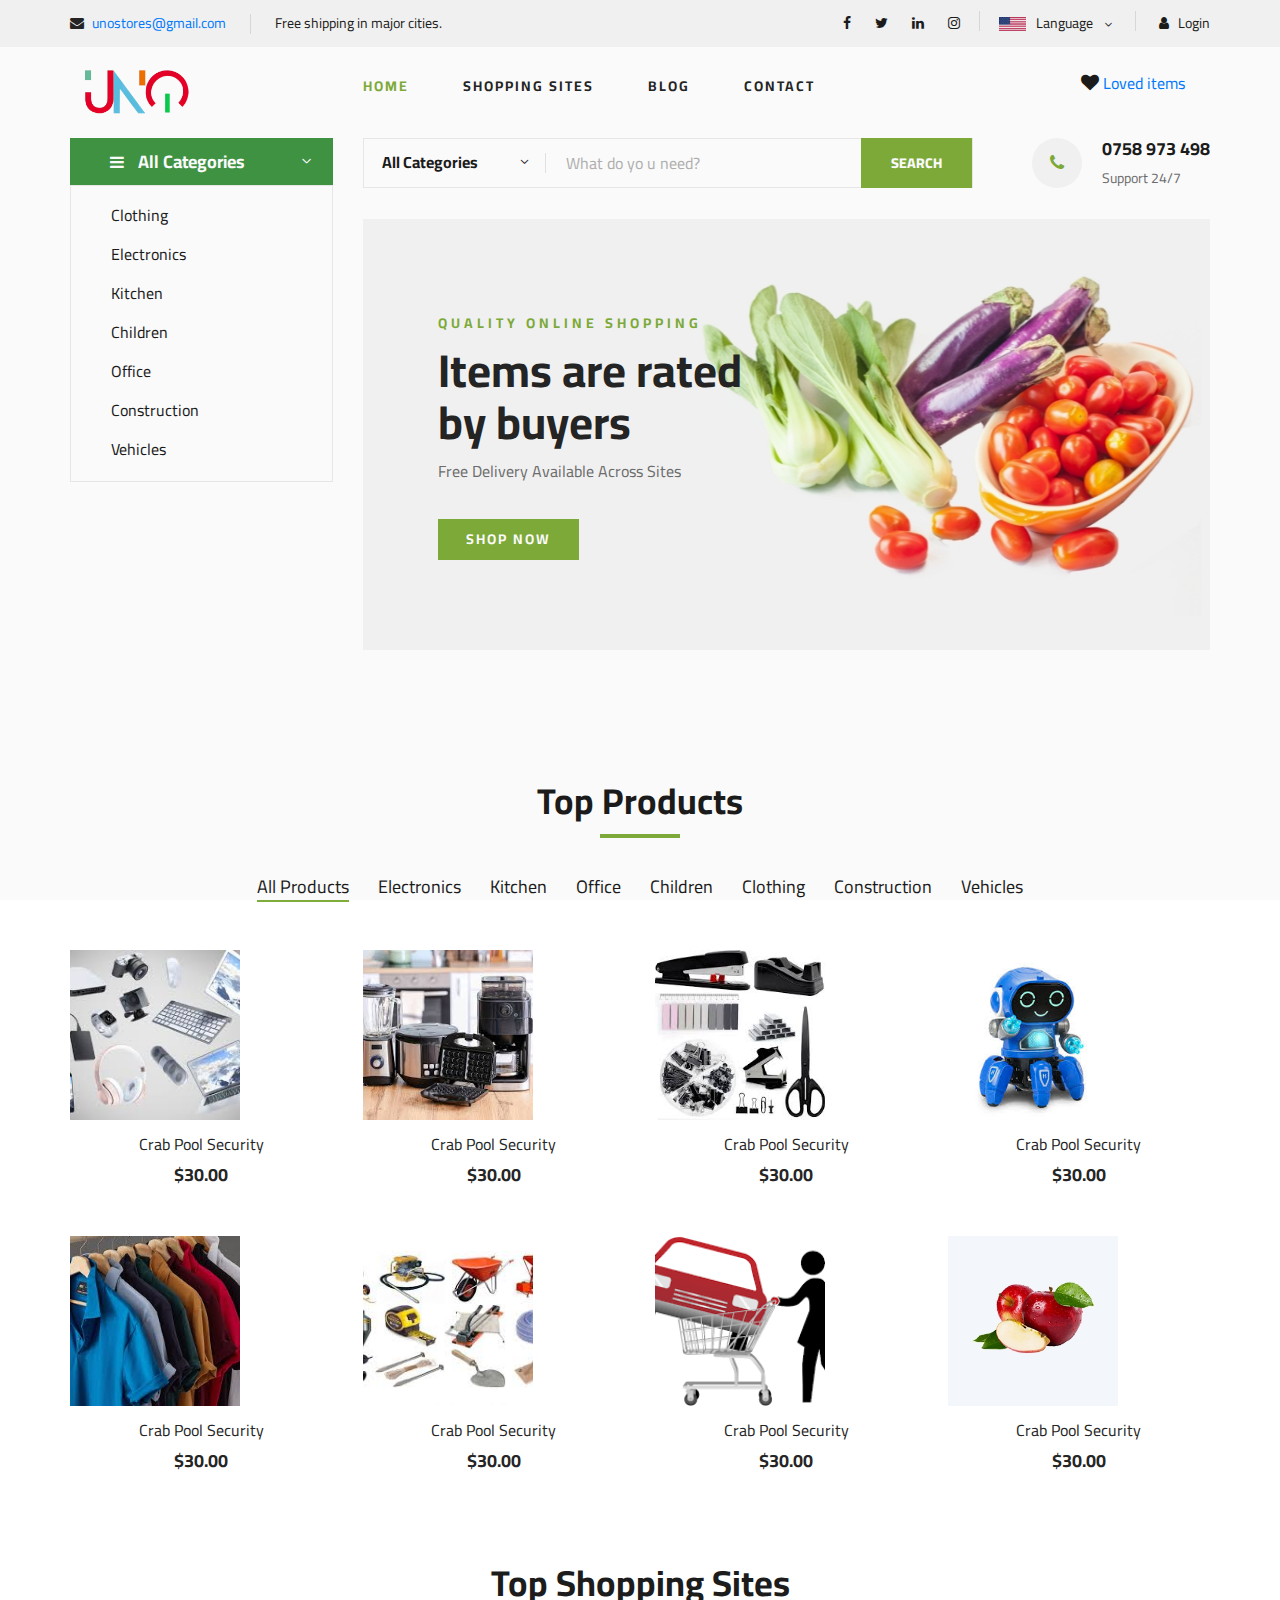
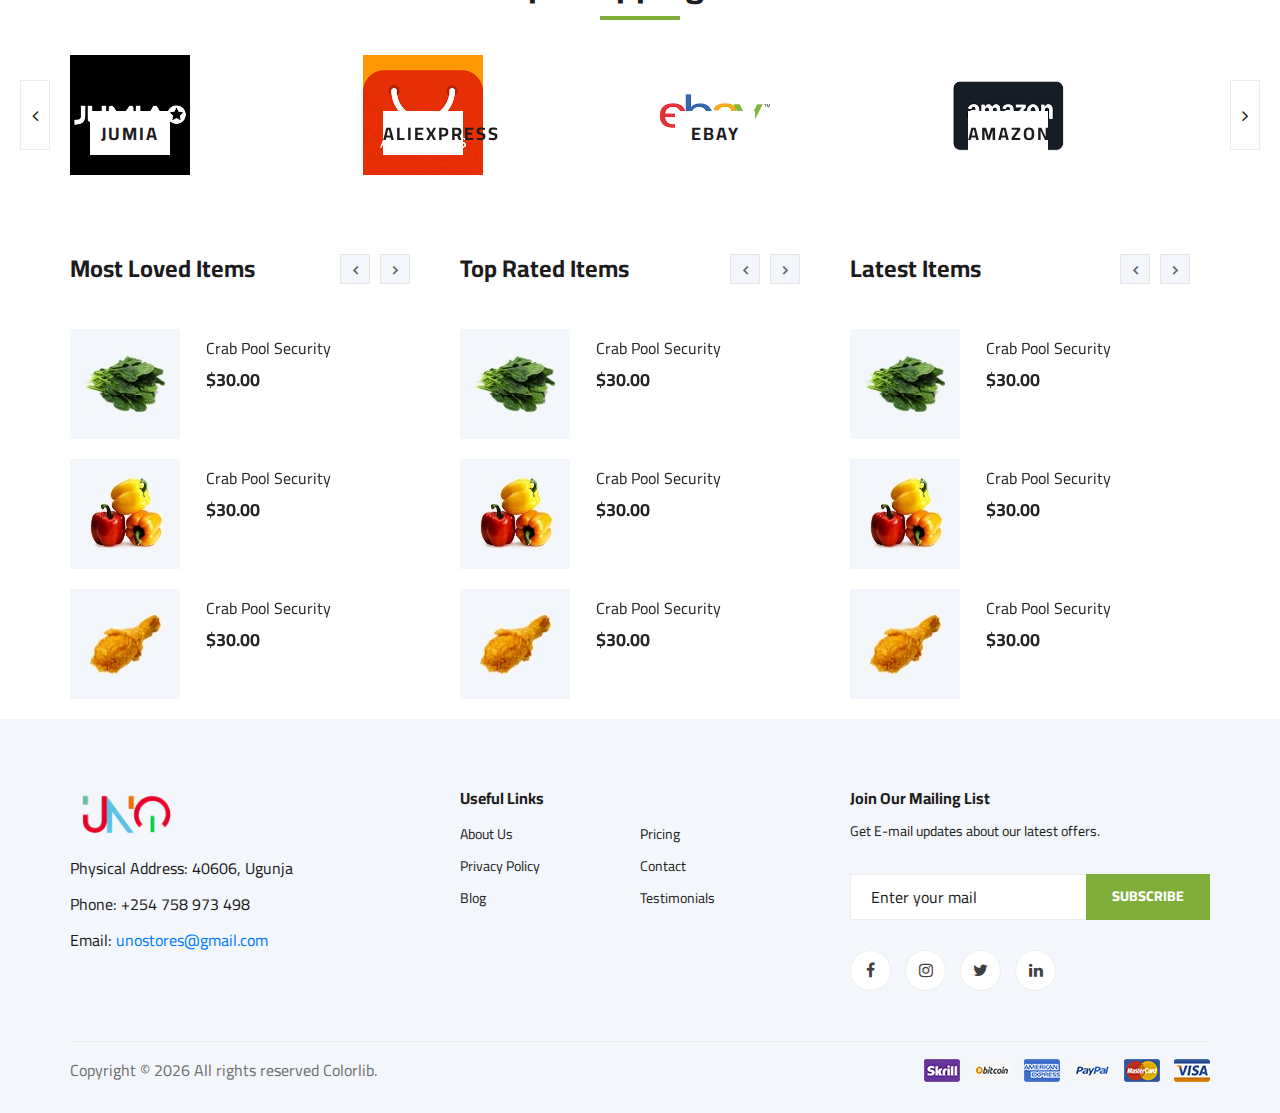
<file: index.html>
<!DOCTYPE html>
<html lang="zxx">

<head>
    <meta charset="UTF-8">
    <meta name="description" content="Ogani Template">
    <meta name="keywords" content="Ogani, unica, creative, html">
    <meta name="viewport" content="width=device-width, initial-scale=1.0">
    <meta http-equiv="X-UA-Compatible" content="ie=edge">
    <title>UNO STORES - Safe organized online shopping</title>

    <!-- Google Font -->
    <link href="https://fonts.googleapis.com/css2?family=Cairo:wght@200;300;400;600;900&display=swap" rel="stylesheet">

    <!-- Css Styles -->
    <link rel="stylesheet" href="css/bootstrap.min.css" type="text/css">
    <link rel="stylesheet" href="css/font-awesome.min.css" type="text/css">
    <link rel="stylesheet" href="css/elegant-icons.css" type="text/css">
    <link rel="stylesheet" href="css/nice-select.css" type="text/css">
    <link rel="stylesheet" href="css/jquery-ui.min.css" type="text/css">
    <link rel="stylesheet" href="css/owl.carousel.min.css" type="text/css">
    <link rel="stylesheet" href="css/slicknav.min.css" type="text/css">
    <link rel="stylesheet" href="css/style.css" type="text/css">
</head>

<body>
    <!-- Page Preloder -->
    <div id="preloder">
        <div class="loader"></div>
    </div>

    <!-- Humberger Begin -->
    <div class="humberger__menu__overlay"></div>
    <div class="humberger__menu__wrapper">
        <div class="humberger__menu__logo">
            <a href="#"><img src="images/uno logo.png" alt=""></a>
        </div>

        <div class="humberger__menu__widget">
            <div class="header__top__right__language">
                <img src="img/language.png" alt="">
                <div>English</div>
                <span class="arrow_carrot-down"></span>
                <ul>
                    <li><a href="#">Spanish</a></li>
                    <li><a href="#">English</a></li>
                </ul>
            </div>
            <div class="header__top__right__auth">
                <a href="#"><i class="fa fa-user"></i> Login</a>
            </div>
        </div>



    </div>
    <!-- Humberger End -->

    <!-- Header Section Begin -->
    <header class="header">
        <div class="header__top">
            <div class="container">
                <div class="row">
                    <div class="col-lg-6 col-md-6">
                        <div class="header__top__left">
                            <ul>
                                <li><a href="mailto:unostores@gmail.com"><i class="fa fa-envelope"></i>
                                        unostores@gmail.com</a></li>
                                <li>Free shipping in major cities.</li>
                            </ul>
                        </div>
                    </div>
                    <div class="col-lg-6 col-md-6">
                        <div class="header__top__right">
                            <div class="header__top__right__social">
                                <a href="https://facebook.com/unostores"><i class="fa fa-facebook"></i></a>
                                <a href="https://x.com/unostores"><i class="fa fa-twitter"></i></a>
                                <a href="https://linkedin.com/unostores"><i class="fa fa-linkedin"></i></a>
                                <a href="https://instagram.com/unostores"><i class="fa fa-instagram"></i></a>
                            </div>

                            <div class="header__top__right__language">
                                <img src="img/language.png" alt="">
                                <div>Language</div>
                                <span class="arrow_carrot-down"></span>
                                <ul>
                                    <li><a href="#">Spanish</a></li>
                                    <li><a href="#">English</a></li>
                                </ul>
                            </div>
                            <div class="header__top__right__auth">
                                <a href="#"><i class="fa fa-user"></i> Login</a>
                                <!--<a href="#"><i class="fa fa-user"></i>Sign up</a>-->
                            </div>
                        </div>
                    </div>
                </div>
            </div>
        </div>
        <div class="container">
            <div class="row">
                <div class="col-lg-3">
                    <div class="header__logo">
                        <a href="./index.html"><img src="images/uno logo.png" alt=""></a>
                    </div>
                </div>

                <div class="col-lg-6">
                    <nav class="header__menu">
                        <ul>
                            <li class="active"><a href="./index.html">Home</a></li>
                            <li><a href="./shop-grid.html">Shopping sites</a></li>
                            <li><a href="./blog.html">Blog</a></li>
                            <li><a href="./contact.html">Contact</a></li>
                        </ul>
                    </nav>

                </div>
                <div class="col-lg-3">
                    <div class="header__cart">
                        <ul>
                            <li><a href="#"><i class="fa fa-heart"></i> Loved items</a></li>
                        </ul>
                    </div>
                </div>

            </div>
            <div class="humberger__open">
                <i class="fa fa-bars"></i>
            </div>
        </div>
    </header>
    <!-- Header Section End -->

    <!-- Hero Section Begin -->
    <section class="hero">
        <div class="container">
            <div class="row">
                <div class="col-lg-3">
                    <div class="hero__categories">
                        <div class="hero__categories__all">
                            <i class="fa fa-bars"></i>
                            <span>All Categories</span>
                        </div>
                        <ul>
                            <li><a href="#">Clothing</a></li>
                            <li><a href="#">Electronics</a></li>
                            <li><a href="#">Kitchen</a></li>
                            <li><a href="#">Children</a></li>
                            <li><a href="#">Office</a></li>
                            <li><a href="#">Construction</a></li>
                            <li><a href="#">Vehicles</a></li>

                        </ul>
                    </div>
                </div>
                <div class="col-lg-9">
                    <div class="hero__search">
                        <div class="hero__search__form">
                            <form action="#">
                                <div class="hero__search__categories">
                                    All Categories
                                    <span class="arrow_carrot-down"></span>
                                </div>
                                <input type="text" placeholder="What do yo u need?">
                                <button type="submit" class="site-btn">SEARCH</button>
                            </form>
                        </div>
                        <div class="hero__search__phone">
                            <div class="hero__search__phone__icon">
                                <i class="fa fa-phone"></i>
                            </div>
                            <div class="hero__search__phone__text">
                                <h5>0758 973 498</h5>
                                <span>Support 24/7</span>
                            </div>
                        </div>
                    </div>
                    <div class="hero__item set-bg" data-setbg="img/hero/banner.jpg"
                     >
                        <div class="hero__text">
                            <span>Quality online shopping</span>
                            <h2>Items are rated <br />by buyers</h2>
                            <p>Free Delivery Available Across Sites</p>
                            <a href="#" class="primary-btn">SHOP NOW</a>
                        </div>
                    </div>
                </div>
            </div>
        </div>
    </section>
    <!-- Hero Section End -->

    <!-- Categories Section Begin -->
    <!--<section class="categories">
        <div class="container">
            <div class="row">
                <div class="categories__slider owl-carousel">
                    <div class="col-lg-3">
                        <div class="categories__item set-bg" data-setbg="img/categories/cat-1.jpg">
                            <h5><a href="#">Fresh Fruit</a></h5>
                        </div>
                    </div>
                    <div class="col-lg-3">
                        <div class="categories__item set-bg" data-setbg="img/categories/cat-2.jpg">
                            <h5><a href="#">Dried Fruit</a></h5>
                        </div>
                    </div>
                    <div class="col-lg-3">
                        <div class="categories__item set-bg" data-setbg="img/categories/cat-3.jpg">
                            <h5><a href="#">Vegetables</a></h5>
                        </div>
                    </div>
                    <div class="col-lg-3">
                        <div class="categories__item set-bg" data-setbg="img/categories/cat-4.jpg">
                            <h5><a href="#">drink fruits</a></h5>
                        </div>
                    </div>
                    <div class="col-lg-3">
                        <div class="categories__item set-bg" data-setbg="img/categories/cat-5.jpg">
                            <h5><a href="#">drink fruits</a></h5>
                        </div>
                    </div>
                </div>
            </div>
        </div>
    </section>-->
    <!-- Categories Section End -->

    <!-- Featured Section Begin -->
    <section class="featured spad">
        <div class="container">
            <div class="row">
                <div class="col-lg-12">
                    <div class="section-title">
                        <h2>Top Products</h2>
                    </div>
                    <div class="featured__controls">
                        <ul>
                            <li class="active" data-filter="*">All Products</li>
                            <li data-filter=".electronics">Electronics</li>
                            <li data-filter=".kitchen">Kitchen</li>
                            <li data-filter=".office">Office</li>
                            <li data-filter=".children">Children</li>
                            <li data-filter=".clothing">Clothing</li>
                            <li data-filter=".construction">Construction</li>
                            <li data-filter=".vehicles">Vehicles</li>
                        </ul>
                    </div>
                </div>
            </div>
            <div class="row featured__filter">
                <div class="col-lg-3 col-md-4 col-sm-6 mix electronics">
                    <div class="featured__item">
                        <div class="featured__item__pic set-bg" data-setbg="images/goods/electronics.jpg">
                            <ul class="featured__item__pic__hover">
                                <li><a href="#"><i class="fa fa-heart"></i></a></li>
                            </ul>
                        </div>
                        <div class="featured__item__text">
                            <h6><a href="#">Crab Pool Security</a></h6>
                            <h5>$30.00</h5>
                        </div>
                    </div>
                    
                </div>
                <div class="col-lg-3 col-md-4 col-sm-6 mix kitchen">
                    <div class="featured__item">
                        <div class="featured__item__pic set-bg" data-setbg="images/goods/kitchen.jpg">
                            <ul class="featured__item__pic__hover">
                                <li><a href="#"><i class="fa fa-heart"></i></a></li>
                            </ul>
                        </div>
                        <div class="featured__item__text">
                            <h6><a href="#">Crab Pool Security</a></h6>
                            <h5>$30.00</h5>
                        </div>
                    </div>
                </div>
                <div class="col-lg-3 col-md-4 col-sm-6 mix office">
                    <div class="featured__item">
                        <div class="featured__item__pic set-bg" data-setbg="images/goods/office.jpg">
                            <ul class="featured__item__pic__hover">
                                <li><a href="#"><i class="fa fa-heart"></i></a></li>
                            </ul>
                        </div>
                        <div class="featured__item__text">
                            <h6><a href="#">Crab Pool Security</a></h6>
                            <h5>$30.00</h5>
                        </div>
                    </div>
                </div>
                <div class="col-lg-3 col-md-4 col-sm-6 mix children">
                    <div class="featured__item">
                        <div class="featured__item__pic set-bg" data-setbg="images/goods/children.jpg">
                            <ul class="featured__item__pic__hover">
                                <li><a href="#"><i class="fa fa-heart"></i></a></li>
                            </ul>
                        </div>
                        <div class="featured__item__text">
                            <h6><a href="#">Crab Pool Security</a></h6>
                            <h5>$30.00</h5>
                        </div>
                    </div>
                </div>
                <div class="col-lg-3 col-md-4 col-sm-6 mix clothing">
                    <div class="featured__item">
                        <div class="featured__item__pic set-bg" data-setbg="images/goods/clothing.jpg">
                            <ul class="featured__item__pic__hover">
                                <li><a href="#"><i class="fa fa-heart"></i></a></li>
                            </ul>
                        </div>
                        <div class="featured__item__text">
                            <h6><a href="#">Crab Pool Security</a></h6>
                            <h5>$30.00</h5>
                        </div>
                    </div>
                </div>
                <div class="col-lg-3 col-md-4 col-sm-6 mix construction">
                    <div class="featured__item">
                        <div class="featured__item__pic set-bg" data-setbg="images/goods/construction.jpg">
                            <ul class="featured__item__pic__hover">
                                <li><a href="#"><i class="fa fa-heart"></i></a></li>
                            </ul>
                        </div>
                        <div class="featured__item__text">
                            <h6><a href="#">Crab Pool Security</a></h6>
                            <h5>$30.00</h5>
                        </div>
                    </div>
                </div>
                <div class="col-lg-3 col-md-4 col-sm-6 mix vehicles">
                    <div class="featured__item">
                        <div class="featured__item__pic set-bg" data-setbg="images/goods/vehicles.png">
                            <ul class="featured__item__pic__hover">
                                <li><a href="#"><i class="fa fa-heart"></i></a></li>
                            </ul>
                        </div>
                        <div class="featured__item__text">
                            <h6><a href="#">Crab Pool Security</a></h6>
                            <h5>$30.00</h5>
                        </div>
                    </div>
                </div>
                <div class="col-lg-3 col-md-4 col-sm-6 mix fastfood vegetables">
                    <div class="featured__item">
                        <div class="featured__item__pic set-bg" data-setbg="img/featured/feature-8.jpg">
                            <ul class="featured__item__pic__hover">
                                <li><a href="#"><i class="fa fa-heart"></i></a></li>
                            </ul>
                        </div>
                        <div class="featured__item__text">
                            <h6><a href="#">Crab Pool Security</a></h6>
                            <h5>$30.00</h5>
                        </div>
                    </div>
                </div>
            </div>
        </div>
    </section>
    <!-- Featured Section End -->

    <section class="categories">
        <div class="container">
            <div class="row">
                <div class="col-lg-12">
                    <div class="section-title">
                        <h2>Top Shopping Sites</h2>
                    </div>

                </div>
                <div class="categories__slider owl-carousel">
                    <div class="col-lg-3">

                        <div class="categories__item set-bg" data-setbg="images/jumia.png">
                            <h5><a href="https://jumia.co.ke">Jumia</a></h5>
                        </div>
                    </div>
                    <div class="col-lg-3">
                        <div class="categories__item set-bg" data-setbg="images/aliexpress.jpg">
                            <h5><a href="https://aliexpress.com">Aliexpress</a></h5>
                        </div>
                    </div>
                    <div class="col-lg-3">
                        <div class="categories__item set-bg" data-setbg="images/ebay.png">
                            <h5><a href="https://ebay.com">eBay</a></h5>
                        </div>
                    </div>
                    <div class="col-lg-3">
                        <div class="categories__item set-bg" data-setbg="images/amazon.png">
                            <h5><a href="https://amazon.com">Amazon</a></h5>
                        </div>
                    </div>
                    <div class="col-lg-3">
                        <div class="categories__item set-bg" data-setbg="images/kilimall.png">
                            <h5><a href="https://kilimall.co.ke">Kilimall</a></h5>
                        </div>
                    </div>
                </div>
            </div>
        </div>
    </section>

    <!-- Banner Begin -->
    <!--<div class="banner">
        <div class="container">
            <div class="row">
                <div class="col-lg-6 col-md-6 col-sm-6">
                    <div class="banner__pic">
                        <img src="img/banner/banner-1.jpg" alt="">
                    </div>
                </div>
                <div class="col-lg-6 col-md-6 col-sm-6">
                    <div class="banner__pic">
                        <img src="img/banner/banner-2.jpg" alt="">
                    </div>
                </div>
            </div>
        </div>
    </div>-->
    <!-- Banner End -->

    <!-- Latest Product Section Begin -->
    <section class="latest-product spad">
        <div class="container">
            <div class="row">
                <div class="col-lg-4 col-md-6">
                    <div class="latest-product__text">
                        <h4>Most Loved Items</h4>
                        <div class="latest-product__slider owl-carousel">
                            <div class="latest-prdouct__slider__item">
                                <a href="#" class="latest-product__item">
                                    <div class="latest-product__item__pic">
                                        <img src="img/latest-product/lp-1.jpg" alt="">
                                    </div>
                                    <div class="latest-product__item__text">
                                        <h6>Crab Pool Security</h6>
                                        <span>$30.00</span>
                                    </div>
                                </a>
                                <a href="#" class="latest-product__item">
                                    <div class="latest-product__item__pic">
                                        <img src="img/latest-product/lp-2.jpg" alt="">
                                    </div>
                                    <div class="latest-product__item__text">
                                        <h6>Crab Pool Security</h6>
                                        <span>$30.00</span>
                                    </div>
                                </a>
                                <a href="#" class="latest-product__item">
                                    <div class="latest-product__item__pic">
                                        <img src="img/latest-product/lp-3.jpg" alt="">
                                    </div>
                                    <div class="latest-product__item__text">
                                        <h6>Crab Pool Security</h6>
                                        <span>$30.00</span>
                                    </div>
                                </a>
                            </div>
                            <div class="latest-prdouct__slider__item">
                                <a href="#" class="latest-product__item">
                                    <div class="latest-product__item__pic">
                                        <img src="img/latest-product/lp-1.jpg" alt="">
                                    </div>
                                    <div class="latest-product__item__text">
                                        <h6>Crab Pool Security</h6>
                                        <span>$30.00</span>
                                    </div>
                                </a>
                                <a href="#" class="latest-product__item">
                                    <div class="latest-product__item__pic">
                                        <img src="img/latest-product/lp-2.jpg" alt="">
                                    </div>
                                    <div class="latest-product__item__text">
                                        <h6>Crab Pool Security</h6>
                                        <span>$30.00</span>
                                    </div>
                                </a>
                                <a href="#" class="latest-product__item">
                                    <div class="latest-product__item__pic">
                                        <img src="img/latest-product/lp-3.jpg" alt="">
                                    </div>
                                    <div class="latest-product__item__text">
                                        <h6>Crab Pool Security</h6>
                                        <span>$30.00</span>
                                    </div>
                                </a>
                            </div>
                        </div>
                    </div>
                </div>
                <div class="col-lg-4 col-md-6">
                    <div class="latest-product__text">
                        <h4>Top Rated Items</h4>
                        <div class="latest-product__slider owl-carousel">
                            <div class="latest-prdouct__slider__item">
                                <a href="#" class="latest-product__item">
                                    <div class="latest-product__item__pic">
                                        <img src="img/latest-product/lp-1.jpg" alt="">
                                    </div>
                                    <div class="latest-product__item__text">
                                        <h6>Crab Pool Security</h6>
                                        <span>$30.00</span>
                                    </div>
                                </a>
                                <a href="#" class="latest-product__item">
                                    <div class="latest-product__item__pic">
                                        <img src="img/latest-product/lp-2.jpg" alt="">
                                    </div>
                                    <div class="latest-product__item__text">
                                        <h6>Crab Pool Security</h6>
                                        <span>$30.00</span>
                                    </div>
                                </a>
                                <a href="#" class="latest-product__item">
                                    <div class="latest-product__item__pic">
                                        <img src="img/latest-product/lp-3.jpg" alt="">
                                    </div>
                                    <div class="latest-product__item__text">
                                        <h6>Crab Pool Security</h6>
                                        <span>$30.00</span>
                                    </div>
                                </a>
                            </div>
                            <div class="latest-prdouct__slider__item">
                                <a href="#" class="latest-product__item">
                                    <div class="latest-product__item__pic">
                                        <img src="img/latest-product/lp-1.jpg" alt="">
                                    </div>
                                    <div class="latest-product__item__text">
                                        <h6>Crab Pool Security</h6>
                                        <span>$30.00</span>
                                    </div>
                                </a>
                                <a href="#" class="latest-product__item">
                                    <div class="latest-product__item__pic">
                                        <img src="img/latest-product/lp-2.jpg" alt="">
                                    </div>
                                    <div class="latest-product__item__text">
                                        <h6>Crab Pool Security</h6>
                                        <span>$30.00</span>
                                    </div>
                                </a>
                                <a href="#" class="latest-product__item">
                                    <div class="latest-product__item__pic">
                                        <img src="img/latest-product/lp-3.jpg" alt="">
                                    </div>
                                    <div class="latest-product__item__text">
                                        <h6>Crab Pool Security</h6>
                                        <span>$30.00</span>
                                    </div>
                                </a>
                            </div>
                        </div>
                    </div>
                </div>
                <div class="col-lg-4 col-md-6">
                    <div class="latest-product__text">
                        <h4>Latest Items</h4>
                        <div class="latest-product__slider owl-carousel">
                            <div class="latest-prdouct__slider__item">
                                <a href="#" class="latest-product__item">
                                    <div class="latest-product__item__pic">
                                        <img src="img/latest-product/lp-1.jpg" alt="">
                                    </div>
                                    <div class="latest-product__item__text">
                                        <h6>Crab Pool Security</h6>
                                        <span>$30.00</span>
                                    </div>
                                </a>
                                <a href="#" class="latest-product__item">
                                    <div class="latest-product__item__pic">
                                        <img src="img/latest-product/lp-2.jpg" alt="">
                                    </div>
                                    <div class="latest-product__item__text">
                                        <h6>Crab Pool Security</h6>
                                        <span>$30.00</span>
                                    </div>
                                </a>
                                <a href="#" class="latest-product__item">
                                    <div class="latest-product__item__pic">
                                        <img src="img/latest-product/lp-3.jpg" alt="">
                                    </div>
                                    <div class="latest-product__item__text">
                                        <h6>Crab Pool Security</h6>
                                        <span>$30.00</span>
                                    </div>
                                </a>
                            </div>
                            <div class="latest-prdouct__slider__item">
                                <a href="#" class="latest-product__item">
                                    <div class="latest-product__item__pic">
                                        <img src="img/latest-product/lp-1.jpg" alt="">
                                    </div>
                                    <div class="latest-product__item__text">
                                        <h6>Crab Pool Security</h6>
                                        <span>$30.00</span>
                                    </div>
                                </a>
                                <a href="#" class="latest-product__item">
                                    <div class="latest-product__item__pic">
                                        <img src="img/latest-product/lp-2.jpg" alt="">
                                    </div>
                                    <div class="latest-product__item__text">
                                        <h6>Crab Pool Security</h6>
                                        <span>$30.00</span>
                                    </div>
                                </a>
                                <a href="#" class="latest-product__item">
                                    <div class="latest-product__item__pic">
                                        <img src="img/latest-product/lp-3.jpg" alt="">
                                    </div>
                                    <div class="latest-product__item__text">
                                        <h6>Crab Pool Security</h6>
                                        <span>$30.00</span>
                                    </div>
                                </a>
                            </div>
                        </div>
                    </div>
                </div>
            </div>
        </div>
    </section>
    <!-- Latest Product Section End -->

    <!-- Blog Section Begin -->
    <!--<section class="from-blog spad">
        <div class="container">
            <div class="row">
                <div class="col-lg-12">
                    <div class="section-title from-blog__title">
                        <h2>From The Blog</h2>
                    </div>
                </div>
            </div>
            <div class="row">
                <div class="col-lg-4 col-md-4 col-sm-6">
                    <div class="blog__item">
                        <div class="blog__item__pic">
                            <img src="img/blog/blog-1.jpg" alt="">
                        </div>
                        <div class="blog__item__text">
                            <ul>
                                <li><i class="fa fa-calendar-o"></i> May 4,2019</li>
                                <li><i class="fa fa-comment-o"></i> 5</li>
                            </ul>
                            <h5><a href="#">Cooking tips make cooking simple</a></h5>
                            <p>Sed quia non numquam modi tempora indunt ut labore et dolore magnam aliquam quaerat </p>
                        </div>
                    </div>
                </div>
                <div class="col-lg-4 col-md-4 col-sm-6">
                    <div class="blog__item">
                        <div class="blog__item__pic">
                            <img src="img/blog/blog-2.jpg" alt="">
                        </div>
                        <div class="blog__item__text">
                            <ul>
                                <li><i class="fa fa-calendar-o"></i> May 4,2019</li>
                                <li><i class="fa fa-comment-o"></i> 5</li>
                            </ul>
                            <h5><a href="#">6 ways to prepare breakfast for 30</a></h5>
                            <p>Sed quia non numquam modi tempora indunt ut labore et dolore magnam aliquam quaerat </p>
                        </div>
                    </div>
                </div>
                <div class="col-lg-4 col-md-4 col-sm-6">
                    <div class="blog__item">
                        <div class="blog__item__pic">
                            <img src="img/blog/blog-3.jpg" alt="">
                        </div>
                        <div class="blog__item__text">
                            <ul>
                                <li><i class="fa fa-calendar-o"></i> May 4,2019</li>
                                <li><i class="fa fa-comment-o"></i> 5</li>
                            </ul>
                            <h5><a href="#">Visit the clean farm in the US</a></h5>
                            <p>Sed quia non numquam modi tempora indunt ut labore et dolore magnam aliquam quaerat </p>
                        </div>
                    </div>
                </div>
            </div>
        </div>
    </section>-->
    <!-- Blog Section End -->

    <!-- Footer Section Begin -->
    <footer class="footer spad">
        <div class="container">
            <div class="row">
                <div class="col-lg-3 col-md-6 col-sm-6">
                    <div class="footer__about">
                        <div class="footer__about__logo">
                            <a href="./index.html"><img src="images/uno logo.png" alt=""></a>
                        </div>
                        <ul>
                            <li>Physical Address: 40606, Ugunja</li>
                            <li>Phone: +254 758 973 498</li>
                            <li>Email: <a href="mailto:unostores@gmail.com">unostores@gmail.com</a></li>
                        </ul>
                    </div>
                </div>
                <div class="col-lg-4 col-md-6 col-sm-6 offset-lg-1">
                    <div class="footer__widget">
                        <h6>Useful Links</h6>
                        <ul>
                            <li><a href="about.html">About Us</a></li>
                            <li><a href="#">Privacy Policy</a></li>
                            <li><a href="blog.html">Blog</a></li>
                        </ul>
                        <ul>
                            <li><a href="#">Pricing</a></li>
                            <li><a href="contact.html">Contact</a></li>
                            <li><a href="testimonials.html">Testimonials</a></li>
                        </ul>
                    </div>
                </div>
                <div class="col-lg-4 col-md-12">
                    <div class="footer__widget">
                        <h6>Join Our Mailing List</h6>
                        <p>Get E-mail updates about our latest offers.</p>
                        <form action="#">
                            <input type="text" placeholder="Enter your mail">
                            <button type="submit" class="site-btn">Subscribe</button>
                        </form>
                        <div class="footer__widget__social">
                            <a href="https://facebook.com/unostores"><i class="fa fa-facebook"></i></a>
                            <a href="https://instagram.com/unostores"><i class="fa fa-instagram"></i></a>
                            <a href="https://x.com/unostores"><i class="fa fa-twitter"></i></a>
                            <a href="https://linkedin.com/unostores"><i class="fa fa-linkedin"></i></a>
                        </div>
                    </div>
                </div>
            </div>
            <div class="row">
                <div class="col-lg-12">
                    <div class="footer__copyright">
                        <div class="footer__copyright__text">
                            <p><!-- Link back to Colorlib can't be removed. Template is licensed under CC BY 3.0. -->
                                Copyright &copy;
                                <script>document.write(new Date().getFullYear());</script> All rights reserved Colorlib.
                                <!-- Link back to Colorlib can't be removed. Template is licensed under CC BY 3.0. -->
                            </p>
                        </div>
                        <div class="footer__copyright__payment"><img src="img/payment-item.png" alt=""></div>
                    </div>
                </div>
            </div>
        </div>
    </footer>
    <!-- Footer Section End -->

    <!-- Js Plugins -->
    <script src="js/jquery-3.3.1.min.js"></script>
    <script src="js/bootstrap.min.js"></script>
    <script src="js/jquery.nice-select.min.js"></script>
    <script src="js/jquery-ui.min.js"></script>
    <script src="js/jquery.slicknav.js"></script>
    <script src="js/mixitup.min.js"></script>
    <script src="js/owl.carousel.min.js"></script>
    <script src="js/main.js"></script>



</body>

</html>
</file>
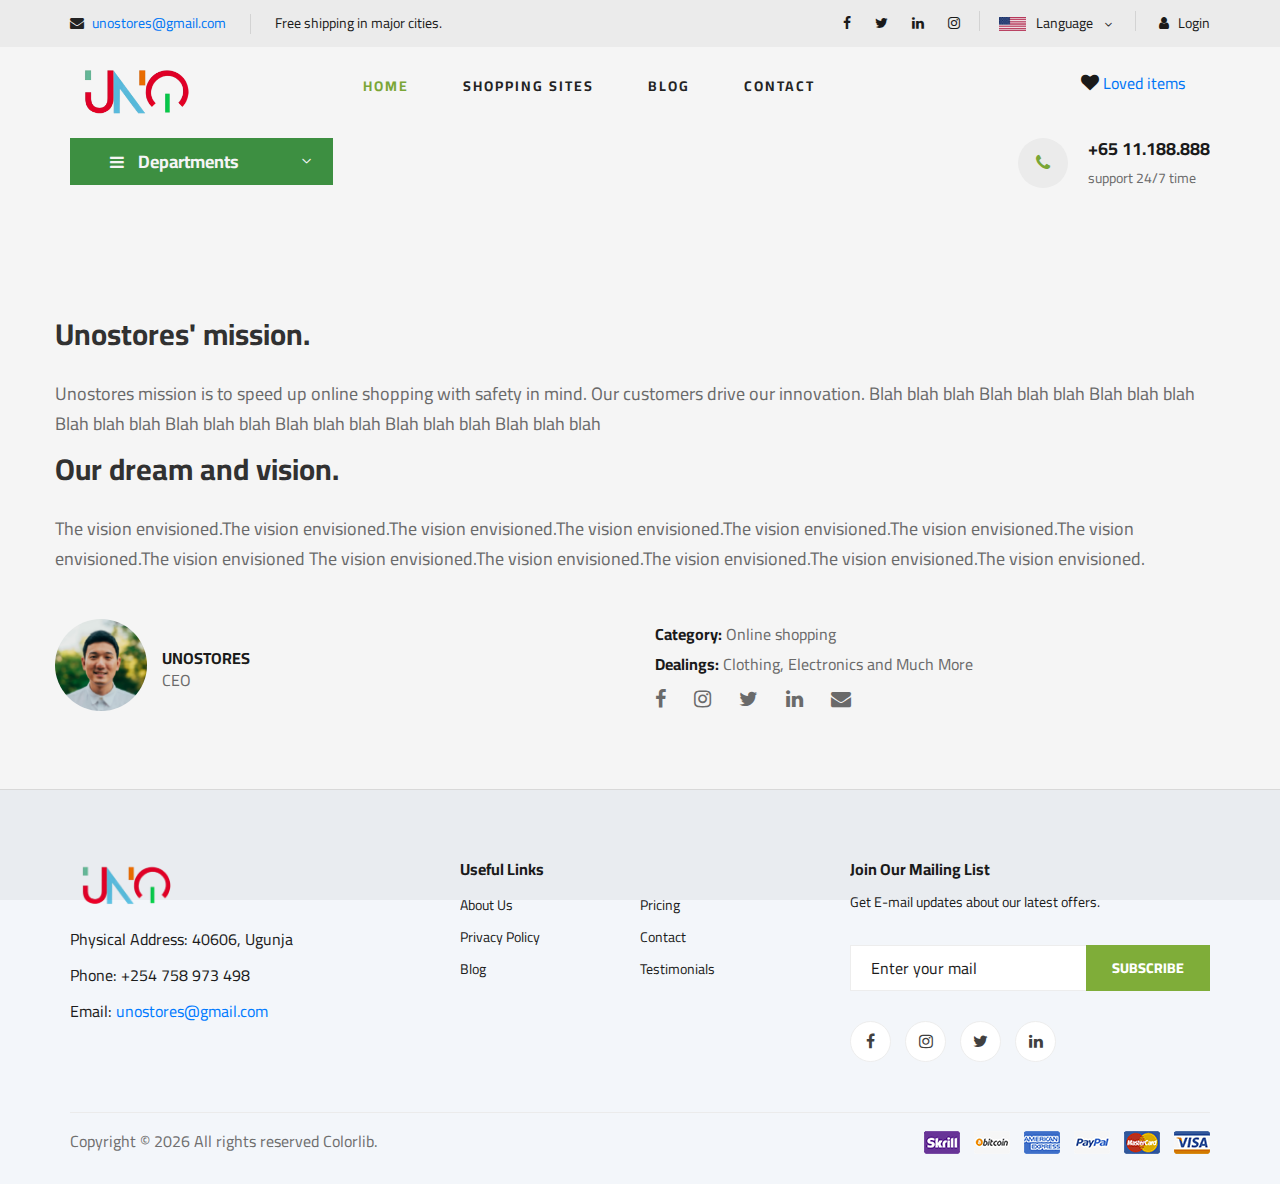
<file: about.html>
<!DOCTYPE html>
<html lang="zxx">

<head>
    <meta charset="UTF-8">
    <meta name="description" content="Ogani Template">
    <meta name="keywords" content="Ogani, unica, creative, html">
    <meta name="viewport" content="width=device-width, initial-scale=1.0">
    <meta http-equiv="X-UA-Compatible" content="ie=edge">
    <title>UNO STORES - About Us</title>

    <!-- Google Font -->
    <link href="https://fonts.googleapis.com/css2?family=Cairo:wght@200;300;400;600;900&display=swap" rel="stylesheet">

    <!-- Css Styles -->
    <link rel="stylesheet" href="css/bootstrap.min.css" type="text/css">
    <link rel="stylesheet" href="css/font-awesome.min.css" type="text/css">
    <link rel="stylesheet" href="css/elegant-icons.css" type="text/css">
    <link rel="stylesheet" href="css/nice-select.css" type="text/css">
    <link rel="stylesheet" href="css/jquery-ui.min.css" type="text/css">
    <link rel="stylesheet" href="css/owl.carousel.min.css" type="text/css">
    <link rel="stylesheet" href="css/slicknav.min.css" type="text/css">
    <link rel="stylesheet" href="css/style.css" type="text/css">
</head>

<body>
    <!-- Page Preloder -->
    <div id="preloder">
        <div class="loader"></div>
    </div>

    <!-- Humberger Begin -->
    <div class="humberger__menu__overlay"></div>
    <div class="humberger__menu__wrapper">
        <div class="humberger__menu__logo">
            <a href="#"><img src="img/logo.png" alt=""></a>
        </div>
        <div class="humberger__menu__cart">
            <ul>
                <li><a href="#"><i class="fa fa-heart"></i> <span>1</span></a></li>
                <li><a href="#"><i class="fa fa-shopping-bag"></i> <span>3</span></a></li>
            </ul>
            <div class="header__cart__price">item: <span>$150.00</span></div>
        </div>
        <div class="humberger__menu__widget">
            <div class="header__top__right__language">
                <img src="img/language.png" alt="">
                <div>English</div>
                <span class="arrow_carrot-down"></span>
                <ul>
                    <li><a href="#">Spanish</a></li>
                    <li><a href="#">English</a></li>
                </ul>
            </div>
            <div class="header__top__right__auth">
                <a href="#"><i class="fa fa-user"></i> Login</a>
            </div>
        </div>
        <nav class="humberger__menu__nav mobile-menu">
            <ul>
                <li class="active"><a href="./index.html">Home</a></li>
                <li><a href="./shop-grid.html">Shop</a></li>
                <li><a href="#">Pages</a>
                    <ul class="header__menu__dropdown">
                        <li><a href="./shop-details.html">Shop Details</a></li>
                        <li><a href="./shoping-cart.html">Shoping Cart</a></li>
                        <li><a href="./checkout.html">Check Out</a></li>
                        <li><a href="./blog-details.html">Blog Details</a></li>
                    </ul>
                </li>
                <li><a href="./blog.html">Blog</a></li>
                <li><a href="./contact.html">Contact</a></li>
            </ul>
        </nav>
        <div id="mobile-menu-wrap"></div>
        <div class="header__top__right__social">
            <a href="#"><i class="fa fa-facebook"></i></a>
            <a href="#"><i class="fa fa-twitter"></i></a>
            <a href="#"><i class="fa fa-linkedin"></i></a>
            <a href="#"><i class="fa fa-pinterest-p"></i></a>
        </div>
        <div class="humberger__menu__contact">
            <ul>
                <li><i class="fa fa-envelope"></i> hello@colorlib.com</li>
                <li>Free Shipping for all Order of $99</li>
            </ul>
        </div>
    </div>
    <!-- Humberger End -->

    <!-- Header Section Begin -->
    <header class="header">
        <div class="header__top">
            <div class="container">
                <div class="row">
                    <div class="col-lg-6 col-md-6">
                        <div class="header__top__left">
                            <ul>
                                <li><a href="mailto:unostores@gmail.com"><i class="fa fa-envelope"></i>
                                        unostores@gmail.com</a></li>
                                <li>Free shipping in major cities.</li>
                            </ul>
                        </div>
                    </div>
                    <div class="col-lg-6 col-md-6">
                        <div class="header__top__right">
                            <div class="header__top__right__social">
                                <a href="https://facebook.com/unostores"><i class="fa fa-facebook"></i></a>
                                <a href="https://x.com/unostores"><i class="fa fa-twitter"></i></a>
                                <a href="https://linkedin.com/unostores"><i class="fa fa-linkedin"></i></a>
                                <a href="https://instagram.com/unostores"><i class="fa fa-instagram"></i></a>
                            </div>

                            <div class="header__top__right__language">
                                <img src="img/language.png" alt="">
                                <div>Language</div>
                                <span class="arrow_carrot-down"></span>
                                <ul>
                                    <li><a href="#">Spanish</a></li>
                                    <li><a href="#">English</a></li>
                                </ul>
                            </div>
                            <div class="header__top__right__auth">
                                <a href="#"><i class="fa fa-user"></i> Login</a>
                                <!--<a href="#"><i class="fa fa-user"></i>Sign up</a>-->
                            </div>
                        </div>
                    </div>
                </div>
            </div>
        </div>
        <div class="container">
            <div class="row">
                <div class="col-lg-3">
                    <div class="header__logo">
                        <a href="./index.html"><img src="images/uno logo.png" alt=""></a>
                    </div>
                </div>
                <div class="col-lg-6">
                    <nav class="header__menu">
                        <ul>
                            <li class="active"><a href="./index.html">Home</a></li>
                            <li><a href="./shop-grid.html">Shopping sites</a></li>
                            <li><a href="./blog.html">Blog</a></li>
                            <li><a href="./contact.html">Contact</a></li>
                        </ul>
                    </nav>
                </div>
                <div class="col-lg-3">
                    <div class="header__cart">
                        <ul>
                            <li><a href="#"><i class="fa fa-heart"></i> Loved items</a></li>
                        </ul>
                    </div>
                </div>
            </div>
            <div class="humberger__open">
                <i class="fa fa-bars"></i>
            </div>
        </div>
    </header>
    <!-- Header Section End -->

    <!-- Hero Section Begin -->
    <section class="hero hero-normal">
        <div class="container">
            <div class="row">
                <div class="col-lg-3">
                    <div class="hero__categories">
                        <div class="hero__categories__all">
                            <i class="fa fa-bars"></i>
                            <span>Departments</span>
                        </div>
                        <ul>
                            <li><a href="#">Board of Directors</a></li>
                            <li><a href="#">Call Center</a></li>
                            <li><a href="#">Quality Assuarance</a></li>
                            <li><a href="#">Tecchnical</a></li>
                        </ul>
                    </div>
                </div>
                <div class="col-lg-9">
                    <div class="hero__search">

                        <div class="hero__search__phone">
                            <div class="hero__search__phone__icon">
                                <i class="fa fa-phone"></i>
                            </div>
                            <div class="hero__search__phone__text">
                                <h5>+65 11.188.888</h5>
                                <span>support 24/7 time</span>
                            </div>
                        </div>
                    </div>
                </div>
            </div>
        </div>
    </section>
    <!-- Hero Section End -->

    <!-- Blog Details Hero Begin -->

    <!-- Blog Details Hero End -->

    <!-- Blog Details Section Begin -->
    <section class="blog-details spad">
        <div class="container">
            <div class="row">

                <div>
                    <div class="blog__details__text">
                        <h3>Unostores' mission.</h3>
                        <p>Unostores mission is to speed up online shopping with safety in mind.
                            Our customers drive our innovation.
                            Blah blah blah Blah blah blah
                            Blah blah blah Blah blah blah
                            Blah blah blah Blah blah blah
                            Blah blah blah Blah blah blah
                        </p>
                        <h3>Our dream and vision.</h3>
                        <p>The vision envisioned.The vision envisioned.The vision envisioned.The vision envisioned.The
                            vision envisioned.The vision envisioned.The vision envisioned.The vision envisioned
                            The vision envisioned.The
                            vision envisioned.The vision envisioned.The vision envisioned.The vision envisioned.</p>
                    </div>
                    <div class="blog__details__content">
                        <div class="row">
                            <div class="col-lg-6">
                                <div class="blog__details__author">
                                    <div class="blog__details__author__pic">
                                        <img src="img/blog/details/details-author.jpg" alt="">
                                    </div>
                                    <div class="blog__details__author__text">
                                        <h6>UNOSTORES</h6>
                                        <span>CEO</span>
                                    </div>
                                </div>
                            </div>
                            <div class="col-lg-6">
                                <div class="blog__details__widget">
                                    <ul>
                                        <li><span>Category:</span> Online shopping</li>
                                        <li><span>Dealings:</span> Clothing, Electronics and Much More</li>
                                    </ul>
                                    <div class="blog__details__social">
                                        <a href="https://facebook.com/unostores"><i class="fa fa-facebook"></i></a>
                                        <a href="https://instagram.com/unostores"><i class="fa fa-instagram"></i></a>
                                        <a href="https://x.com/unostores"><i class="fa fa-twitter"></i></a>
                                        <a href="https://linkedin.com/unostores"><i class="fa fa-linkedin"></i></a>
                                        <a href="mailto:unostores@gmail.com"><i class="fa fa-envelope"></i></a>
                                    </div>
                                </div>
                            </div>
                        </div>
                    </div>
                </div>
            </div>
        </div>
    </section>
    <!-- Blog Details Section End -->


    <!-- Footer Section Begin -->
    <footer class="footer spad">
        <div class="container">
            <div class="row">
                <div class="col-lg-3 col-md-6 col-sm-6">
                    <div class="footer__about">
                        <div class="footer__about__logo">
                            <a href="./index.html"><img src="images/uno logo.png" alt=""></a>
                        </div>
                        <ul>
                            <li>Physical Address: 40606, Ugunja</li>
                            <li>Phone: +254 758 973 498</li>
                            <li>Email: <a href="mailto:unostores@gmail.com">unostores@gmail.com</a></li>
                        </ul>
                    </div>
                </div>
                <div class="col-lg-4 col-md-6 col-sm-6 offset-lg-1">
                    <div class="footer__widget">
                        <h6>Useful Links</h6>
                        <ul>
                            <li><a href="about.html">About Us</a></li>
                            <li><a href="#">Privacy Policy</a></li>
                            <li><a href="blog.html">Blog</a></li>
                        </ul>
                        <ul>
                            <li><a href="#">Pricing</a></li>
                            <li><a href="contact.html">Contact</a></li>
                            <li><a href="testimonials.html">Testimonials</a></li>
                        </ul>
                    </div>
                </div>
                <div class="col-lg-4 col-md-12">
                    <div class="footer__widget">
                        <h6>Join Our Mailing List</h6>
                        <p>Get E-mail updates about our latest offers.</p>
                        <form action="#">
                            <input type="text" placeholder="Enter your mail">
                            <button type="submit" class="site-btn">Subscribe</button>
                        </form>
                        <div class="footer__widget__social">
                            <a href="https://facebook.com/unostores"><i class="fa fa-facebook"></i></a>
                            <a href="https://instagram.com/unostores"><i class="fa fa-instagram"></i></a>
                            <a href="https://x.com/unostores"><i class="fa fa-twitter"></i></a>
                            <a href="https://linkedin.com/unostores"><i class="fa fa-linkedin"></i></a>
                        </div>
                    </div>
                </div>
            </div>
            <div class="row">
                <div class="col-lg-12">
                    <div class="footer__copyright">
                        <div class="footer__copyright__text">
                            <p><!-- Link back to Colorlib can't be removed. Template is licensed under CC BY 3.0. -->
                                Copyright &copy;
                                <script>document.write(new Date().getFullYear());</script> All rights reserved Colorlib.
                                <!-- Link back to Colorlib can't be removed. Template is licensed under CC BY 3.0. -->
                            </p>
                        </div>
                        <div class="footer__copyright__payment"><img src="img/payment-item.png" alt=""></div>
                    </div>
                </div>
            </div>
        </div>
    </footer>

    <!-- Footer Section End -->

    <!-- Js Plugins -->
    <script src="js/jquery-3.3.1.min.js"></script>
    <script src="js/bootstrap.min.js"></script>
    <script src="js/jquery.nice-select.min.js"></script>
    <script src="js/jquery-ui.min.js"></script>
    <script src="js/jquery.slicknav.js"></script>
    <script src="js/mixitup.min.js"></script>
    <script src="js/owl.carousel.min.js"></script>
    <script src="js/main.js"></script>



</body>

</html>
</file>
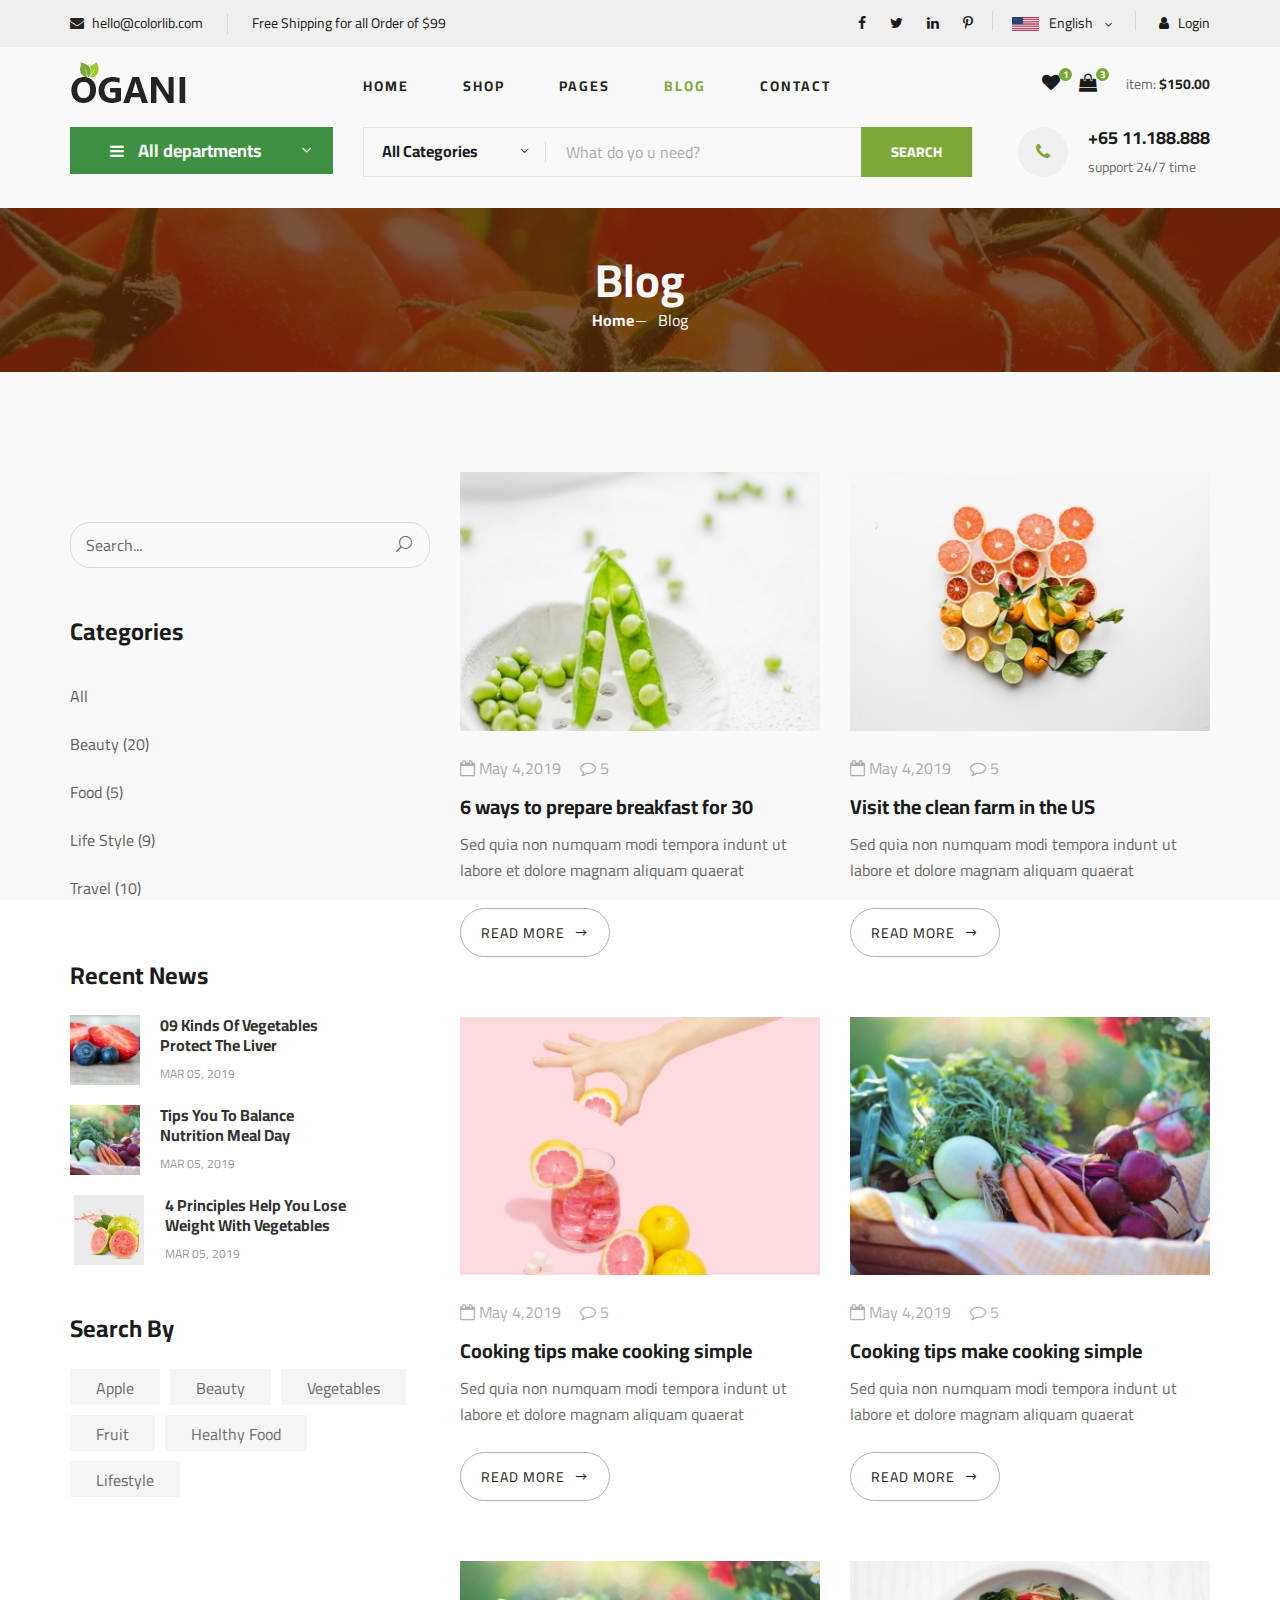
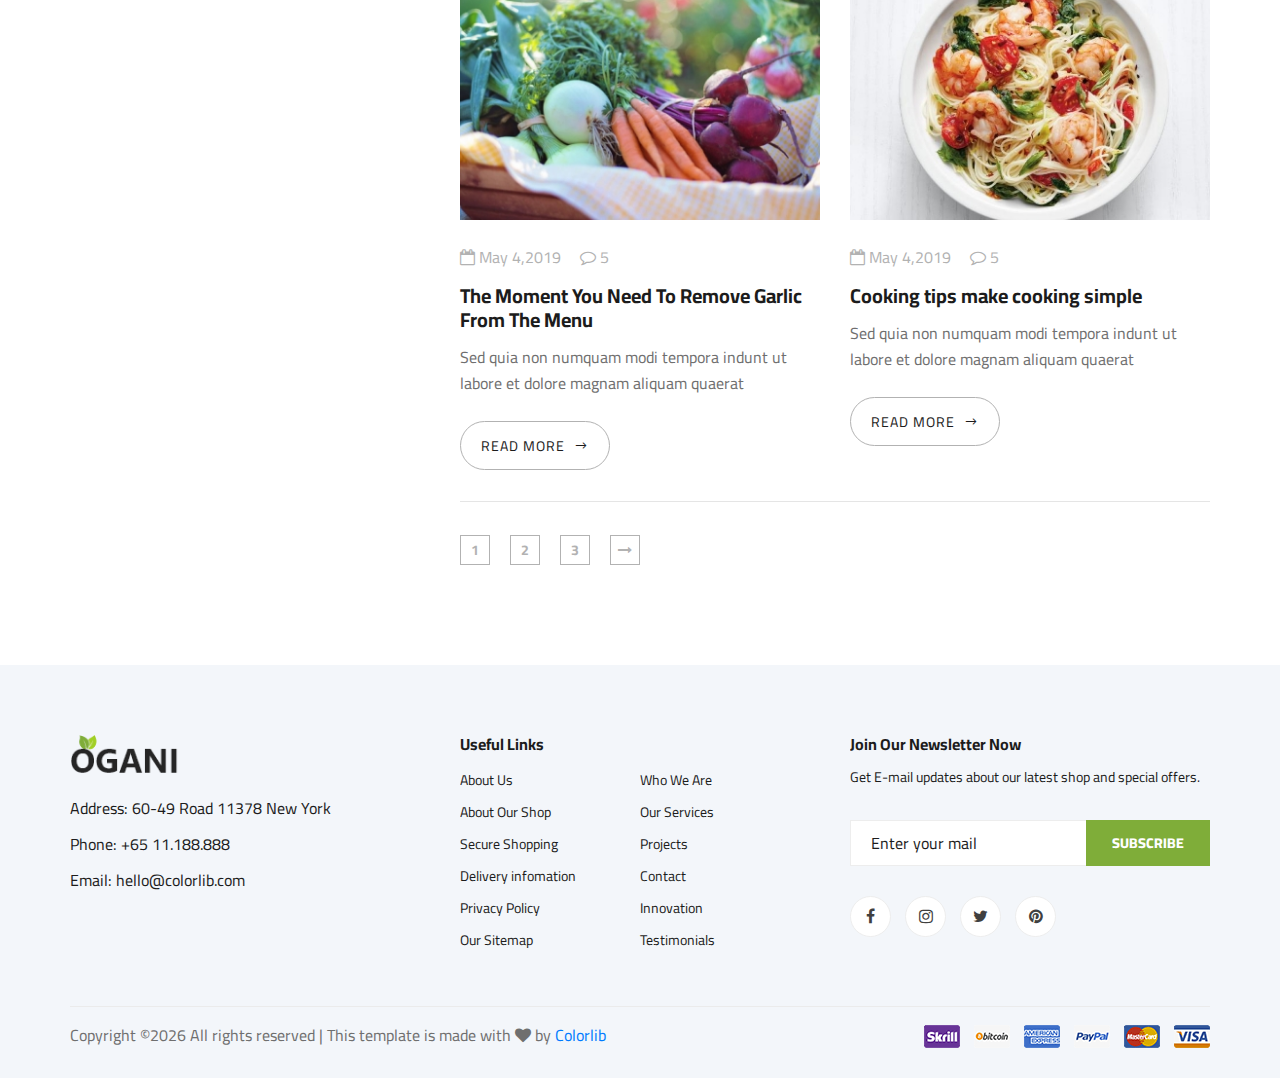
<file: blog.html>
<!DOCTYPE html>
<html lang="zxx">

<head>
    <meta charset="UTF-8">
    <meta name="description" content="Ogani Template">
    <meta name="keywords" content="Ogani, unica, creative, html">
    <meta name="viewport" content="width=device-width, initial-scale=1.0">
    <meta http-equiv="X-UA-Compatible" content="ie=edge">
    <title>Ogani | Template</title>

    <!-- Google Font -->
    <link href="https://fonts.googleapis.com/css2?family=Cairo:wght@200;300;400;600;900&display=swap" rel="stylesheet">

    <!-- Css Styles -->
    <link rel="stylesheet" href="css/bootstrap.min.css" type="text/css">
    <link rel="stylesheet" href="css/font-awesome.min.css" type="text/css">
    <link rel="stylesheet" href="css/elegant-icons.css" type="text/css">
    <link rel="stylesheet" href="css/nice-select.css" type="text/css">
    <link rel="stylesheet" href="css/jquery-ui.min.css" type="text/css">
    <link rel="stylesheet" href="css/owl.carousel.min.css" type="text/css">
    <link rel="stylesheet" href="css/slicknav.min.css" type="text/css">
    <link rel="stylesheet" href="css/style.css" type="text/css">
</head>

<body>
    <!-- Page Preloder -->
    <div id="preloder">
        <div class="loader"></div>
    </div>

    <!-- Humberger Begin -->
    <div class="humberger__menu__overlay"></div>
    <div class="humberger__menu__wrapper">
        <div class="humberger__menu__logo">
            <a href="#"><img src="img/logo.png" alt=""></a>
        </div>
        <div class="humberger__menu__cart">
            <ul>
                <li><a href="#"><i class="fa fa-heart"></i> <span>1</span></a></li>
                <li><a href="#"><i class="fa fa-shopping-bag"></i> <span>3</span></a></li>
            </ul>
            <div class="header__cart__price">item: <span>$150.00</span></div>
        </div>
        <div class="humberger__menu__widget">
            <div class="header__top__right__language">
                <img src="img/language.png" alt="">
                <div>English</div>
                <span class="arrow_carrot-down"></span>
                <ul>
                    <li><a href="#">Spanis</a></li>
                    <li><a href="#">English</a></li>
                </ul>
            </div>
            <div class="header__top__right__auth">
                <a href="#"><i class="fa fa-user"></i> Login</a>
            </div>
        </div>
        <nav class="humberger__menu__nav mobile-menu">
            <ul>
                <li class="active"><a href="./index.html">Home</a></li>
                <li><a href="./shop-grid.html">Shop</a></li>
                <li><a href="#">Pages</a>
                    <ul class="header__menu__dropdown">
                        <li><a href="./shop-details.html">Shop Details</a></li>
                        <li><a href="./shoping-cart.html">Shoping Cart</a></li>
                        <li><a href="./checkout.html">Check Out</a></li>
                        <li><a href="./blog-details.html">Blog Details</a></li>
                    </ul>
                </li>
                <li><a href="./blog.html">Blog</a></li>
                <li><a href="./contact.html">Contact</a></li>
            </ul>
        </nav>
        <div id="mobile-menu-wrap"></div>
        <div class="header__top__right__social">
            <a href="#"><i class="fa fa-facebook"></i></a>
            <a href="#"><i class="fa fa-twitter"></i></a>
            <a href="#"><i class="fa fa-linkedin"></i></a>
            <a href="#"><i class="fa fa-pinterest-p"></i></a>
        </div>
        <div class="humberger__menu__contact">
            <ul>
                <li><i class="fa fa-envelope"></i> hello@colorlib.com</li>
                <li>Free Shipping for all Order of $99</li>
            </ul>
        </div>
    </div>
    <!-- Humberger End -->

    <!-- Header Section Begin -->
    <header class="header">
        <div class="header__top">
            <div class="container">
                <div class="row">
                    <div class="col-lg-6">
                        <div class="header__top__left">
                            <ul>
                                <li><i class="fa fa-envelope"></i> hello@colorlib.com</li>
                                <li>Free Shipping for all Order of $99</li>
                            </ul>
                        </div>
                    </div>
                    <div class="col-lg-6">
                        <div class="header__top__right">
                            <div class="header__top__right__social">
                                <a href="#"><i class="fa fa-facebook"></i></a>
                                <a href="#"><i class="fa fa-twitter"></i></a>
                                <a href="#"><i class="fa fa-linkedin"></i></a>
                                <a href="#"><i class="fa fa-pinterest-p"></i></a>
                            </div>
                            <div class="header__top__right__language">
                                <img src="img/language.png" alt="">
                                <div>English</div>
                                <span class="arrow_carrot-down"></span>
                                <ul>
                                    <li><a href="#">Spanis</a></li>
                                    <li><a href="#">English</a></li>
                                </ul>
                            </div>
                            <div class="header__top__right__auth">
                                <a href="#"><i class="fa fa-user"></i> Login</a>
                            </div>
                        </div>
                    </div>
                </div>
            </div>
        </div>
        <div class="container">
            <div class="row">
                <div class="col-lg-3">
                    <div class="header__logo">
                        <a href="./index.html"><img src="img/logo.png" alt=""></a>
                    </div>
                </div>
                <div class="col-lg-6">
                    <nav class="header__menu">
                        <ul>
                            <li><a href="./index.html">Home</a></li>
                            <li><a href="./shop-grid.html">Shop</a></li>
                            <li><a href="#">Pages</a>
                                <ul class="header__menu__dropdown">
                                    <li><a href="./shop-details.html">Shop Details</a></li>
                                    <li><a href="./shoping-cart.html">Shoping Cart</a></li>
                                    <li><a href="./checkout.html">Check Out</a></li>
                                    <li><a href="./blog-details.html">Blog Details</a></li>
                                </ul>
                            </li>
                            <li class="active"><a href="./blog.html">Blog</a></li>
                            <li><a href="./contact.html">Contact</a></li>
                        </ul>
                    </nav>
                </div>
                <div class="col-lg-3">
                    <div class="header__cart">
                        <ul>
                            <li><a href="#"><i class="fa fa-heart"></i> <span>1</span></a></li>
                            <li><a href="#"><i class="fa fa-shopping-bag"></i> <span>3</span></a></li>
                        </ul>
                        <div class="header__cart__price">item: <span>$150.00</span></div>
                    </div>
                </div>
            </div>
            <div class="humberger__open">
                <i class="fa fa-bars"></i>
            </div>
        </div>
    </header>
    <!-- Header Section End -->

    <!-- Hero Section Begin -->
    <section class="hero hero-normal">
        <div class="container">
            <div class="row">
                <div class="col-lg-3">
                    <div class="hero__categories">
                        <div class="hero__categories__all">
                            <i class="fa fa-bars"></i>
                            <span>All departments</span>
                        </div>
                        <ul>
                            <li><a href="#">Fresh Meat</a></li>
                            <li><a href="#">Vegetables</a></li>
                            <li><a href="#">Fruit & Nut Gifts</a></li>
                            <li><a href="#">Fresh Berries</a></li>
                            <li><a href="#">Ocean Foods</a></li>
                            <li><a href="#">Butter & Eggs</a></li>
                            <li><a href="#">Fastfood</a></li>
                            <li><a href="#">Fresh Onion</a></li>
                            <li><a href="#">Papayaya & Crisps</a></li>
                            <li><a href="#">Oatmeal</a></li>
                            <li><a href="#">Fresh Bananas</a></li>
                        </ul>
                    </div>
                </div>
                <div class="col-lg-9">
                    <div class="hero__search">
                        <div class="hero__search__form">
                            <form action="#">
                                <div class="hero__search__categories">
                                    All Categories
                                    <span class="arrow_carrot-down"></span>
                                </div>
                                <input type="text" placeholder="What do yo u need?">
                                <button type="submit" class="site-btn">SEARCH</button>
                            </form>
                        </div>
                        <div class="hero__search__phone">
                            <div class="hero__search__phone__icon">
                                <i class="fa fa-phone"></i>
                            </div>
                            <div class="hero__search__phone__text">
                                <h5>+65 11.188.888</h5>
                                <span>support 24/7 time</span>
                            </div>
                        </div>
                    </div>
                </div>
            </div>
        </div>
    </section>
    <!-- Hero Section End -->

    <!-- Breadcrumb Section Begin -->
    <section class="breadcrumb-section set-bg" data-setbg="img/breadcrumb.jpg">
        <div class="container">
            <div class="row">
                <div class="col-lg-12 text-center">
                    <div class="breadcrumb__text">
                        <h2>Blog</h2>
                        <div class="breadcrumb__option">
                            <a href="./index.html">Home</a>
                            <span>Blog</span>
                        </div>
                    </div>
                </div>
            </div>
        </div>
    </section>
    <!-- Breadcrumb Section End -->

    <!-- Blog Section Begin -->
    <section class="blog spad">
        <div class="container">
            <div class="row">
                <div class="col-lg-4 col-md-5">
                    <div class="blog__sidebar">
                        <div class="blog__sidebar__search">
                            <form action="#">
                                <input type="text" placeholder="Search...">
                                <button type="submit"><span class="icon_search"></span></button>
                            </form>
                        </div>
                        <div class="blog__sidebar__item">
                            <h4>Categories</h4>
                            <ul>
                                <li><a href="#">All</a></li>
                                <li><a href="#">Beauty (20)</a></li>
                                <li><a href="#">Food (5)</a></li>
                                <li><a href="#">Life Style (9)</a></li>
                                <li><a href="#">Travel (10)</a></li>
                            </ul>
                        </div>
                        <div class="blog__sidebar__item">
                            <h4>Recent News</h4>
                            <div class="blog__sidebar__recent">
                                <a href="#" class="blog__sidebar__recent__item">
                                    <div class="blog__sidebar__recent__item__pic">
                                        <img src="img/blog/sidebar/sr-1.jpg" alt="">
                                    </div>
                                    <div class="blog__sidebar__recent__item__text">
                                        <h6>09 Kinds Of Vegetables<br /> Protect The Liver</h6>
                                        <span>MAR 05, 2019</span>
                                    </div>
                                </a>
                                <a href="#" class="blog__sidebar__recent__item">
                                    <div class="blog__sidebar__recent__item__pic">
                                        <img src="img/blog/sidebar/sr-2.jpg" alt="">
                                    </div>
                                    <div class="blog__sidebar__recent__item__text">
                                        <h6>Tips You To Balance<br /> Nutrition Meal Day</h6>
                                        <span>MAR 05, 2019</span>
                                    </div>
                                </a>
                                <a href="#" class="blog__sidebar__recent__item">
                                    <div class="blog__sidebar__recent__item__pic">
                                        <img src="img/blog/sidebar/sr-3.jpg" alt="">
                                    </div>
                                    <div class="blog__sidebar__recent__item__text">
                                        <h6>4 Principles Help You Lose <br />Weight With Vegetables</h6>
                                        <span>MAR 05, 2019</span>
                                    </div>
                                </a>
                            </div>
                        </div>
                        <div class="blog__sidebar__item">
                            <h4>Search By</h4>
                            <div class="blog__sidebar__item__tags">
                                <a href="#">Apple</a>
                                <a href="#">Beauty</a>
                                <a href="#">Vegetables</a>
                                <a href="#">Fruit</a>
                                <a href="#">Healthy Food</a>
                                <a href="#">Lifestyle</a>
                            </div>
                        </div>
                    </div>
                </div>
                <div class="col-lg-8 col-md-7">
                    <div class="row">
                        <div class="col-lg-6 col-md-6 col-sm-6">
                            <div class="blog__item">
                                <div class="blog__item__pic">
                                    <img src="img/blog/blog-2.jpg" alt="">
                                </div>
                                <div class="blog__item__text">
                                    <ul>
                                        <li><i class="fa fa-calendar-o"></i> May 4,2019</li>
                                        <li><i class="fa fa-comment-o"></i> 5</li>
                                    </ul>
                                    <h5><a href="#">6 ways to prepare breakfast for 30</a></h5>
                                    <p>Sed quia non numquam modi tempora indunt ut labore et dolore magnam aliquam
                                        quaerat </p>
                                    <a href="#" class="blog__btn">READ MORE <span class="arrow_right"></span></a>
                                </div>
                            </div>
                        </div>
                        <div class="col-lg-6 col-md-6 col-sm-6">
                            <div class="blog__item">
                                <div class="blog__item__pic">
                                    <img src="img/blog/blog-3.jpg" alt="">
                                </div>
                                <div class="blog__item__text">
                                    <ul>
                                        <li><i class="fa fa-calendar-o"></i> May 4,2019</li>
                                        <li><i class="fa fa-comment-o"></i> 5</li>
                                    </ul>
                                    <h5><a href="#">Visit the clean farm in the US</a></h5>
                                    <p>Sed quia non numquam modi tempora indunt ut labore et dolore magnam aliquam
                                        quaerat </p>
                                    <a href="#" class="blog__btn">READ MORE <span class="arrow_right"></span></a>
                                </div>
                            </div>
                        </div>
                        <div class="col-lg-6 col-md-6 col-sm-6">
                            <div class="blog__item">
                                <div class="blog__item__pic">
                                    <img src="img/blog/blog-1.jpg" alt="">
                                </div>
                                <div class="blog__item__text">
                                    <ul>
                                        <li><i class="fa fa-calendar-o"></i> May 4,2019</li>
                                        <li><i class="fa fa-comment-o"></i> 5</li>
                                    </ul>
                                    <h5><a href="#">Cooking tips make cooking simple</a></h5>
                                    <p>Sed quia non numquam modi tempora indunt ut labore et dolore magnam aliquam
                                        quaerat </p>
                                    <a href="#" class="blog__btn">READ MORE <span class="arrow_right"></span></a>
                                </div>
                            </div>
                        </div>
                        <div class="col-lg-6 col-md-6 col-sm-6">
                            <div class="blog__item">
                                <div class="blog__item__pic">
                                    <img src="img/blog/blog-4.jpg" alt="">
                                </div>
                                <div class="blog__item__text">
                                    <ul>
                                        <li><i class="fa fa-calendar-o"></i> May 4,2019</li>
                                        <li><i class="fa fa-comment-o"></i> 5</li>
                                    </ul>
                                    <h5><a href="#">Cooking tips make cooking simple</a></h5>
                                    <p>Sed quia non numquam modi tempora indunt ut labore et dolore magnam aliquam
                                        quaerat </p>
                                    <a href="#" class="blog__btn">READ MORE <span class="arrow_right"></span></a>
                                </div>
                            </div>
                        </div>
                        <div class="col-lg-6 col-md-6 col-sm-6">
                            <div class="blog__item">
                                <div class="blog__item__pic">
                                    <img src="img/blog/blog-4.jpg" alt="">
                                </div>
                                <div class="blog__item__text">
                                    <ul>
                                        <li><i class="fa fa-calendar-o"></i> May 4,2019</li>
                                        <li><i class="fa fa-comment-o"></i> 5</li>
                                    </ul>
                                    <h5><a href="#">The Moment You Need To Remove Garlic From The Menu</a></h5>
                                    <p>Sed quia non numquam modi tempora indunt ut labore et dolore magnam aliquam
                                        quaerat </p>
                                    <a href="#" class="blog__btn">READ MORE <span class="arrow_right"></span></a>
                                </div>
                            </div>
                        </div>
                        <div class="col-lg-6 col-md-6 col-sm-6">
                            <div class="blog__item">
                                <div class="blog__item__pic">
                                    <img src="img/blog/blog-6.jpg" alt="">
                                </div>
                                <div class="blog__item__text">
                                    <ul>
                                        <li><i class="fa fa-calendar-o"></i> May 4,2019</li>
                                        <li><i class="fa fa-comment-o"></i> 5</li>
                                    </ul>
                                    <h5><a href="#">Cooking tips make cooking simple</a></h5>
                                    <p>Sed quia non numquam modi tempora indunt ut labore et dolore magnam aliquam
                                        quaerat </p>
                                    <a href="#" class="blog__btn">READ MORE <span class="arrow_right"></span></a>
                                </div>
                            </div>
                        </div>
                        <div class="col-lg-12">
                            <div class="product__pagination blog__pagination">
                                <a href="#">1</a>
                                <a href="#">2</a>
                                <a href="#">3</a>
                                <a href="#"><i class="fa fa-long-arrow-right"></i></a>
                            </div>
                        </div>
                    </div>
                </div>
            </div>
        </div>
    </section>
    <!-- Blog Section End -->

    <!-- Footer Section Begin -->
    <footer class="footer spad">
        <div class="container">
            <div class="row">
                <div class="col-lg-3 col-md-6 col-sm-6">
                    <div class="footer__about">
                        <div class="footer__about__logo">
                            <a href="./index.html"><img src="img/logo.png" alt=""></a>
                        </div>
                        <ul>
                            <li>Address: 60-49 Road 11378 New York</li>
                            <li>Phone: +65 11.188.888</li>
                            <li>Email: hello@colorlib.com</li>
                        </ul>
                    </div>
                </div>
                <div class="col-lg-4 col-md-6 col-sm-6 offset-lg-1">
                    <div class="footer__widget">
                        <h6>Useful Links</h6>
                        <ul>
                            <li><a href="#">About Us</a></li>
                            <li><a href="#">About Our Shop</a></li>
                            <li><a href="#">Secure Shopping</a></li>
                            <li><a href="#">Delivery infomation</a></li>
                            <li><a href="#">Privacy Policy</a></li>
                            <li><a href="#">Our Sitemap</a></li>
                        </ul>
                        <ul>
                            <li><a href="#">Who We Are</a></li>
                            <li><a href="#">Our Services</a></li>
                            <li><a href="#">Projects</a></li>
                            <li><a href="#">Contact</a></li>
                            <li><a href="#">Innovation</a></li>
                            <li><a href="#">Testimonials</a></li>
                        </ul>
                    </div>
                </div>
                <div class="col-lg-4 col-md-12">
                    <div class="footer__widget">
                        <h6>Join Our Newsletter Now</h6>
                        <p>Get E-mail updates about our latest shop and special offers.</p>
                        <form action="#">
                            <input type="text" placeholder="Enter your mail">
                            <button type="submit" class="site-btn">Subscribe</button>
                        </form>
                        <div class="footer__widget__social">
                            <a href="#"><i class="fa fa-facebook"></i></a>
                            <a href="#"><i class="fa fa-instagram"></i></a>
                            <a href="#"><i class="fa fa-twitter"></i></a>
                            <a href="#"><i class="fa fa-pinterest"></i></a>
                        </div>
                    </div>
                </div>
            </div>
            <div class="row">
                <div class="col-lg-12">
                    <div class="footer__copyright">
                        <div class="footer__copyright__text"><p><!-- Link back to Colorlib can't be removed. Template is licensed under CC BY 3.0. -->
  Copyright &copy;<script>document.write(new Date().getFullYear());</script> All rights reserved | This template is made with <i class="fa fa-heart" aria-hidden="true"></i> by <a href="https://colorlib.com" target="_blank">Colorlib</a>
  <!-- Link back to Colorlib can't be removed. Template is licensed under CC BY 3.0. --></p></div>
                        <div class="footer__copyright__payment"><img src="img/payment-item.png" alt=""></div>
                    </div>
                </div>
            </div>
        </div>
    </footer>
    <!-- Footer Section End -->

    <!-- Js Plugins -->
    <script src="js/jquery-3.3.1.min.js"></script>
    <script src="js/bootstrap.min.js"></script>
    <script src="js/jquery.nice-select.min.js"></script>
    <script src="js/jquery-ui.min.js"></script>
    <script src="js/jquery.slicknav.js"></script>
    <script src="js/mixitup.min.js"></script>
    <script src="js/owl.carousel.min.js"></script>
    <script src="js/main.js"></script>



</body>

</html>
</file>
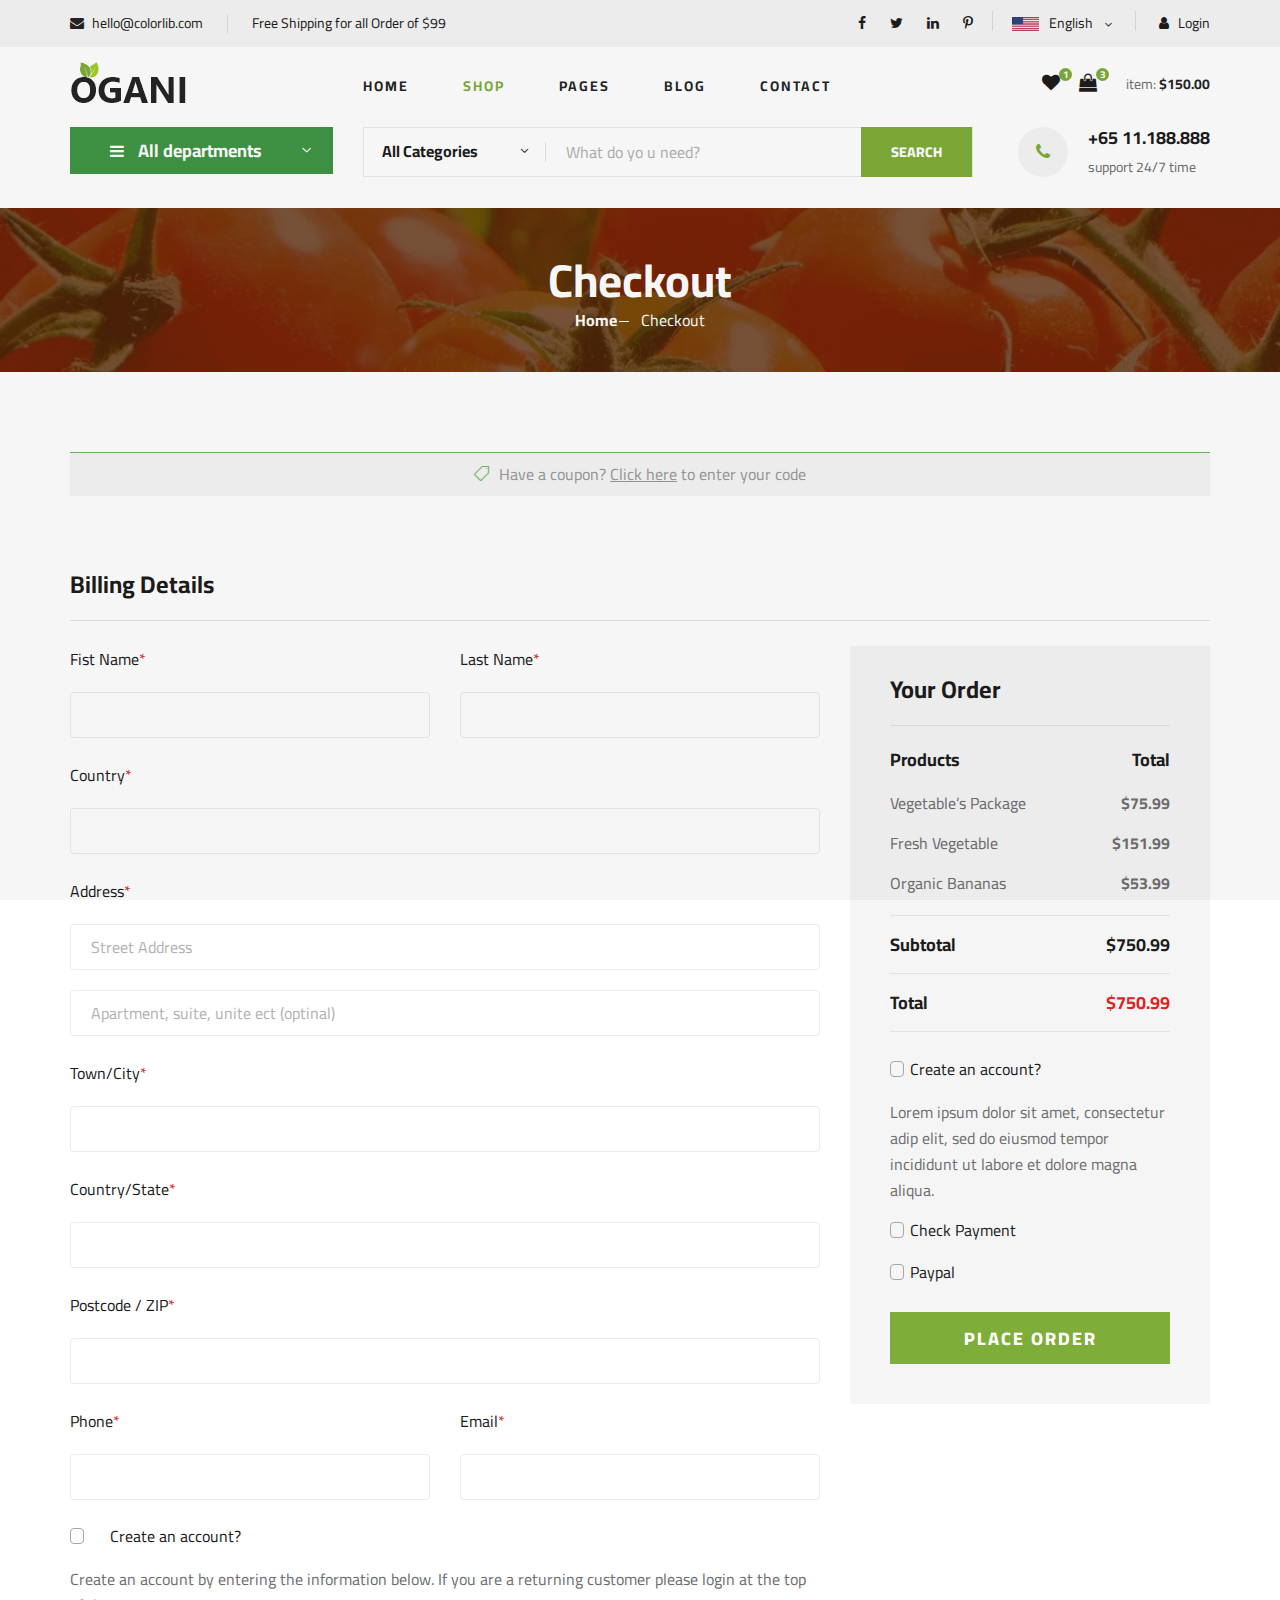
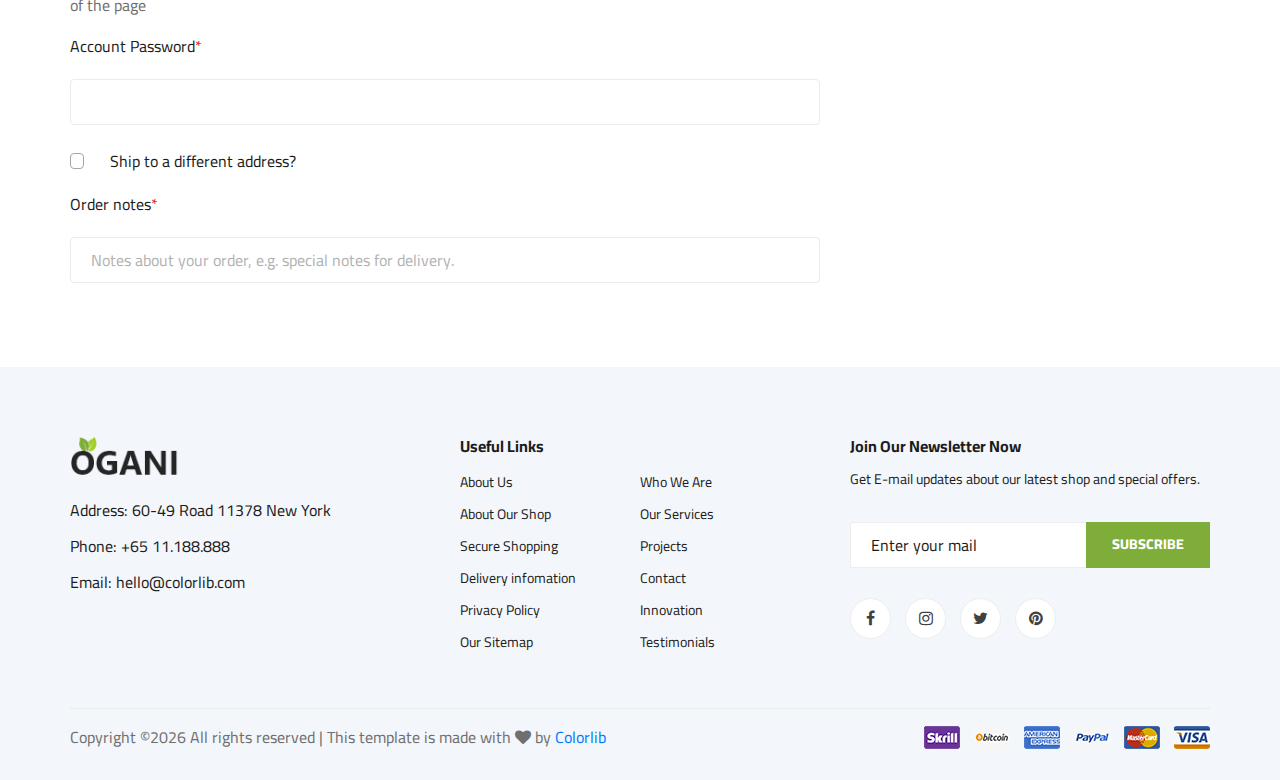
<file: checkout.html>
<!DOCTYPE html>
<html lang="zxx">

<head>
    <meta charset="UTF-8">
    <meta name="description" content="Ogani Template">
    <meta name="keywords" content="Ogani, unica, creative, html">
    <meta name="viewport" content="width=device-width, initial-scale=1.0">
    <meta http-equiv="X-UA-Compatible" content="ie=edge">
    <title>Ogani | Template</title>

    <!-- Google Font -->
    <link href="https://fonts.googleapis.com/css2?family=Cairo:wght@200;300;400;600;900&display=swap" rel="stylesheet">

    <!-- Css Styles -->
    <link rel="stylesheet" href="css/bootstrap.min.css" type="text/css">
    <link rel="stylesheet" href="css/font-awesome.min.css" type="text/css">
    <link rel="stylesheet" href="css/elegant-icons.css" type="text/css">
    <link rel="stylesheet" href="css/nice-select.css" type="text/css">
    <link rel="stylesheet" href="css/jquery-ui.min.css" type="text/css">
    <link rel="stylesheet" href="css/owl.carousel.min.css" type="text/css">
    <link rel="stylesheet" href="css/slicknav.min.css" type="text/css">
    <link rel="stylesheet" href="css/style.css" type="text/css">
</head>

<body>
    <!-- Page Preloder -->
    <div id="preloder">
        <div class="loader"></div>
    </div>

    <!-- Humberger Begin -->
    <div class="humberger__menu__overlay"></div>
    <div class="humberger__menu__wrapper">
        <div class="humberger__menu__logo">
            <a href="#"><img src="img/logo.png" alt=""></a>
        </div>
        <div class="humberger__menu__cart">
            <ul>
                <li><a href="#"><i class="fa fa-heart"></i> <span>1</span></a></li>
                <li><a href="#"><i class="fa fa-shopping-bag"></i> <span>3</span></a></li>
            </ul>
            <div class="header__cart__price">item: <span>$150.00</span></div>
        </div>
        <div class="humberger__menu__widget">
            <div class="header__top__right__language">
                <img src="img/language.png" alt="">
                <div>English</div>
                <span class="arrow_carrot-down"></span>
                <ul>
                    <li><a href="#">Spanis</a></li>
                    <li><a href="#">English</a></li>
                </ul>
            </div>
            <div class="header__top__right__auth">
                <a href="#"><i class="fa fa-user"></i> Login</a>
            </div>
        </div>
        <nav class="humberger__menu__nav mobile-menu">
            <ul>
                <li class="active"><a href="./index.html">Home</a></li>
                <li><a href="./shop-grid.html">Shop</a></li>
                <li><a href="#">Pages</a>
                    <ul class="header__menu__dropdown">
                        <li><a href="./shop-details.html">Shop Details</a></li>
                        <li><a href="./shoping-cart.html">Shoping Cart</a></li>
                        <li><a href="./checkout.html">Check Out</a></li>
                        <li><a href="./blog-details.html">Blog Details</a></li>
                    </ul>
                </li>
                <li><a href="./blog.html">Blog</a></li>
                <li><a href="./contact.html">Contact</a></li>
            </ul>
        </nav>
        <div id="mobile-menu-wrap"></div>
        <div class="header__top__right__social">
            <a href="#"><i class="fa fa-facebook"></i></a>
            <a href="#"><i class="fa fa-twitter"></i></a>
            <a href="#"><i class="fa fa-linkedin"></i></a>
            <a href="#"><i class="fa fa-pinterest-p"></i></a>
        </div>
        <div class="humberger__menu__contact">
            <ul>
                <li><i class="fa fa-envelope"></i> hello@colorlib.com</li>
                <li>Free Shipping for all Order of $99</li>
            </ul>
        </div>
    </div>
    <!-- Humberger End -->

    <!-- Header Section Begin -->
    <header class="header">
        <div class="header__top">
            <div class="container">
                <div class="row">
                    <div class="col-lg-6">
                        <div class="header__top__left">
                            <ul>
                                <li><i class="fa fa-envelope"></i> hello@colorlib.com</li>
                                <li>Free Shipping for all Order of $99</li>
                            </ul>
                        </div>
                    </div>
                    <div class="col-lg-6">
                        <div class="header__top__right">
                            <div class="header__top__right__social">
                                <a href="#"><i class="fa fa-facebook"></i></a>
                                <a href="#"><i class="fa fa-twitter"></i></a>
                                <a href="#"><i class="fa fa-linkedin"></i></a>
                                <a href="#"><i class="fa fa-pinterest-p"></i></a>
                            </div>
                            <div class="header__top__right__language">
                                <img src="img/language.png" alt="">
                                <div>English</div>
                                <span class="arrow_carrot-down"></span>
                                <ul>
                                    <li><a href="#">Spanis</a></li>
                                    <li><a href="#">English</a></li>
                                </ul>
                            </div>
                            <div class="header__top__right__auth">
                                <a href="#"><i class="fa fa-user"></i> Login</a>
                            </div>
                        </div>
                    </div>
                </div>
            </div>
        </div>
        <div class="container">
            <div class="row">
                <div class="col-lg-3">
                    <div class="header__logo">
                        <a href="./index.html"><img src="img/logo.png" alt=""></a>
                    </div>
                </div>
                <div class="col-lg-6">
                    <nav class="header__menu">
                        <ul>
                            <li><a href="./index.html">Home</a></li>
                            <li class="active"><a href="./shop-grid.html">Shop</a></li>
                            <li><a href="#">Pages</a>
                                <ul class="header__menu__dropdown">
                                    <li><a href="./shop-details.html">Shop Details</a></li>
                                    <li><a href="./shoping-cart.html">Shoping Cart</a></li>
                                    <li><a href="./checkout.html">Check Out</a></li>
                                    <li><a href="./blog-details.html">Blog Details</a></li>
                                </ul>
                            </li>
                            <li><a href="./blog.html">Blog</a></li>
                            <li><a href="./contact.html">Contact</a></li>
                        </ul>
                    </nav>
                </div>
                <div class="col-lg-3">
                    <div class="header__cart">
                        <ul>
                            <li><a href="#"><i class="fa fa-heart"></i> <span>1</span></a></li>
                            <li><a href="#"><i class="fa fa-shopping-bag"></i> <span>3</span></a></li>
                        </ul>
                        <div class="header__cart__price">item: <span>$150.00</span></div>
                    </div>
                </div>
            </div>
            <div class="humberger__open">
                <i class="fa fa-bars"></i>
            </div>
        </div>
    </header>
    <!-- Header Section End -->

    <!-- Hero Section Begin -->
    <section class="hero hero-normal">
        <div class="container">
            <div class="row">
                <div class="col-lg-3">
                    <div class="hero__categories">
                        <div class="hero__categories__all">
                            <i class="fa fa-bars"></i>
                            <span>All departments</span>
                        </div>
                        <ul>
                            <li><a href="#">Fresh Meat</a></li>
                            <li><a href="#">Vegetables</a></li>
                            <li><a href="#">Fruit & Nut Gifts</a></li>
                            <li><a href="#">Fresh Berries</a></li>
                            <li><a href="#">Ocean Foods</a></li>
                            <li><a href="#">Butter & Eggs</a></li>
                            <li><a href="#">Fastfood</a></li>
                            <li><a href="#">Fresh Onion</a></li>
                            <li><a href="#">Papayaya & Crisps</a></li>
                            <li><a href="#">Oatmeal</a></li>
                            <li><a href="#">Fresh Bananas</a></li>
                        </ul>
                    </div>
                </div>
                <div class="col-lg-9">
                    <div class="hero__search">
                        <div class="hero__search__form">
                            <form action="#">
                                <div class="hero__search__categories">
                                    All Categories
                                    <span class="arrow_carrot-down"></span>
                                </div>
                                <input type="text" placeholder="What do yo u need?">
                                <button type="submit" class="site-btn">SEARCH</button>
                            </form>
                        </div>
                        <div class="hero__search__phone">
                            <div class="hero__search__phone__icon">
                                <i class="fa fa-phone"></i>
                            </div>
                            <div class="hero__search__phone__text">
                                <h5>+65 11.188.888</h5>
                                <span>support 24/7 time</span>
                            </div>
                        </div>
                    </div>
                </div>
            </div>
        </div>
    </section>
    <!-- Hero Section End -->

    <!-- Breadcrumb Section Begin -->
    <section class="breadcrumb-section set-bg" data-setbg="img/breadcrumb.jpg">
        <div class="container">
            <div class="row">
                <div class="col-lg-12 text-center">
                    <div class="breadcrumb__text">
                        <h2>Checkout</h2>
                        <div class="breadcrumb__option">
                            <a href="./index.html">Home</a>
                            <span>Checkout</span>
                        </div>
                    </div>
                </div>
            </div>
        </div>
    </section>
    <!-- Breadcrumb Section End -->

    <!-- Checkout Section Begin -->
    <section class="checkout spad">
        <div class="container">
            <div class="row">
                <div class="col-lg-12">
                    <h6><span class="icon_tag_alt"></span> Have a coupon? <a href="#">Click here</a> to enter your code
                    </h6>
                </div>
            </div>
            <div class="checkout__form">
                <h4>Billing Details</h4>
                <form action="#">
                    <div class="row">
                        <div class="col-lg-8 col-md-6">
                            <div class="row">
                                <div class="col-lg-6">
                                    <div class="checkout__input">
                                        <p>Fist Name<span>*</span></p>
                                        <input type="text">
                                    </div>
                                </div>
                                <div class="col-lg-6">
                                    <div class="checkout__input">
                                        <p>Last Name<span>*</span></p>
                                        <input type="text">
                                    </div>
                                </div>
                            </div>
                            <div class="checkout__input">
                                <p>Country<span>*</span></p>
                                <input type="text">
                            </div>
                            <div class="checkout__input">
                                <p>Address<span>*</span></p>
                                <input type="text" placeholder="Street Address" class="checkout__input__add">
                                <input type="text" placeholder="Apartment, suite, unite ect (optinal)">
                            </div>
                            <div class="checkout__input">
                                <p>Town/City<span>*</span></p>
                                <input type="text">
                            </div>
                            <div class="checkout__input">
                                <p>Country/State<span>*</span></p>
                                <input type="text">
                            </div>
                            <div class="checkout__input">
                                <p>Postcode / ZIP<span>*</span></p>
                                <input type="text">
                            </div>
                            <div class="row">
                                <div class="col-lg-6">
                                    <div class="checkout__input">
                                        <p>Phone<span>*</span></p>
                                        <input type="text">
                                    </div>
                                </div>
                                <div class="col-lg-6">
                                    <div class="checkout__input">
                                        <p>Email<span>*</span></p>
                                        <input type="text">
                                    </div>
                                </div>
                            </div>
                            <div class="checkout__input__checkbox">
                                <label for="acc">
                                    Create an account?
                                    <input type="checkbox" id="acc">
                                    <span class="checkmark"></span>
                                </label>
                            </div>
                            <p>Create an account by entering the information below. If you are a returning customer
                                please login at the top of the page</p>
                            <div class="checkout__input">
                                <p>Account Password<span>*</span></p>
                                <input type="text">
                            </div>
                            <div class="checkout__input__checkbox">
                                <label for="diff-acc">
                                    Ship to a different address?
                                    <input type="checkbox" id="diff-acc">
                                    <span class="checkmark"></span>
                                </label>
                            </div>
                            <div class="checkout__input">
                                <p>Order notes<span>*</span></p>
                                <input type="text"
                                    placeholder="Notes about your order, e.g. special notes for delivery.">
                            </div>
                        </div>
                        <div class="col-lg-4 col-md-6">
                            <div class="checkout__order">
                                <h4>Your Order</h4>
                                <div class="checkout__order__products">Products <span>Total</span></div>
                                <ul>
                                    <li>Vegetable’s Package <span>$75.99</span></li>
                                    <li>Fresh Vegetable <span>$151.99</span></li>
                                    <li>Organic Bananas <span>$53.99</span></li>
                                </ul>
                                <div class="checkout__order__subtotal">Subtotal <span>$750.99</span></div>
                                <div class="checkout__order__total">Total <span>$750.99</span></div>
                                <div class="checkout__input__checkbox">
                                    <label for="acc-or">
                                        Create an account?
                                        <input type="checkbox" id="acc-or">
                                        <span class="checkmark"></span>
                                    </label>
                                </div>
                                <p>Lorem ipsum dolor sit amet, consectetur adip elit, sed do eiusmod tempor incididunt
                                    ut labore et dolore magna aliqua.</p>
                                <div class="checkout__input__checkbox">
                                    <label for="payment">
                                        Check Payment
                                        <input type="checkbox" id="payment">
                                        <span class="checkmark"></span>
                                    </label>
                                </div>
                                <div class="checkout__input__checkbox">
                                    <label for="paypal">
                                        Paypal
                                        <input type="checkbox" id="paypal">
                                        <span class="checkmark"></span>
                                    </label>
                                </div>
                                <button type="submit" class="site-btn">PLACE ORDER</button>
                            </div>
                        </div>
                    </div>
                </form>
            </div>
        </div>
    </section>
    <!-- Checkout Section End -->

    <!-- Footer Section Begin -->
    <footer class="footer spad">
        <div class="container">
            <div class="row">
                <div class="col-lg-3 col-md-6 col-sm-6">
                    <div class="footer__about">
                        <div class="footer__about__logo">
                            <a href="./index.html"><img src="img/logo.png" alt=""></a>
                        </div>
                        <ul>
                            <li>Address: 60-49 Road 11378 New York</li>
                            <li>Phone: +65 11.188.888</li>
                            <li>Email: hello@colorlib.com</li>
                        </ul>
                    </div>
                </div>
                <div class="col-lg-4 col-md-6 col-sm-6 offset-lg-1">
                    <div class="footer__widget">
                        <h6>Useful Links</h6>
                        <ul>
                            <li><a href="#">About Us</a></li>
                            <li><a href="#">About Our Shop</a></li>
                            <li><a href="#">Secure Shopping</a></li>
                            <li><a href="#">Delivery infomation</a></li>
                            <li><a href="#">Privacy Policy</a></li>
                            <li><a href="#">Our Sitemap</a></li>
                        </ul>
                        <ul>
                            <li><a href="#">Who We Are</a></li>
                            <li><a href="#">Our Services</a></li>
                            <li><a href="#">Projects</a></li>
                            <li><a href="#">Contact</a></li>
                            <li><a href="#">Innovation</a></li>
                            <li><a href="#">Testimonials</a></li>
                        </ul>
                    </div>
                </div>
                <div class="col-lg-4 col-md-12">
                    <div class="footer__widget">
                        <h6>Join Our Newsletter Now</h6>
                        <p>Get E-mail updates about our latest shop and special offers.</p>
                        <form action="#">
                            <input type="text" placeholder="Enter your mail">
                            <button type="submit" class="site-btn">Subscribe</button>
                        </form>
                        <div class="footer__widget__social">
                            <a href="#"><i class="fa fa-facebook"></i></a>
                            <a href="#"><i class="fa fa-instagram"></i></a>
                            <a href="#"><i class="fa fa-twitter"></i></a>
                            <a href="#"><i class="fa fa-pinterest"></i></a>
                        </div>
                    </div>
                </div>
            </div>
            <div class="row">
                <div class="col-lg-12">
                    <div class="footer__copyright">
                        <div class="footer__copyright__text"><p><!-- Link back to Colorlib can't be removed. Template is licensed under CC BY 3.0. -->
  Copyright &copy;<script>document.write(new Date().getFullYear());</script> All rights reserved | This template is made with <i class="fa fa-heart" aria-hidden="true"></i> by <a href="https://colorlib.com" target="_blank">Colorlib</a>
  <!-- Link back to Colorlib can't be removed. Template is licensed under CC BY 3.0. --></p></div>
                        <div class="footer__copyright__payment"><img src="img/payment-item.png" alt=""></div>
                    </div>
                </div>
            </div>
        </div>
    </footer>
    <!-- Footer Section End -->

    <!-- Js Plugins -->
    <script src="js/jquery-3.3.1.min.js"></script>
    <script src="js/bootstrap.min.js"></script>
    <script src="js/jquery.nice-select.min.js"></script>
    <script src="js/jquery-ui.min.js"></script>
    <script src="js/jquery.slicknav.js"></script>
    <script src="js/mixitup.min.js"></script>
    <script src="js/owl.carousel.min.js"></script>
    <script src="js/main.js"></script>

 

</body>

</html>
</file>
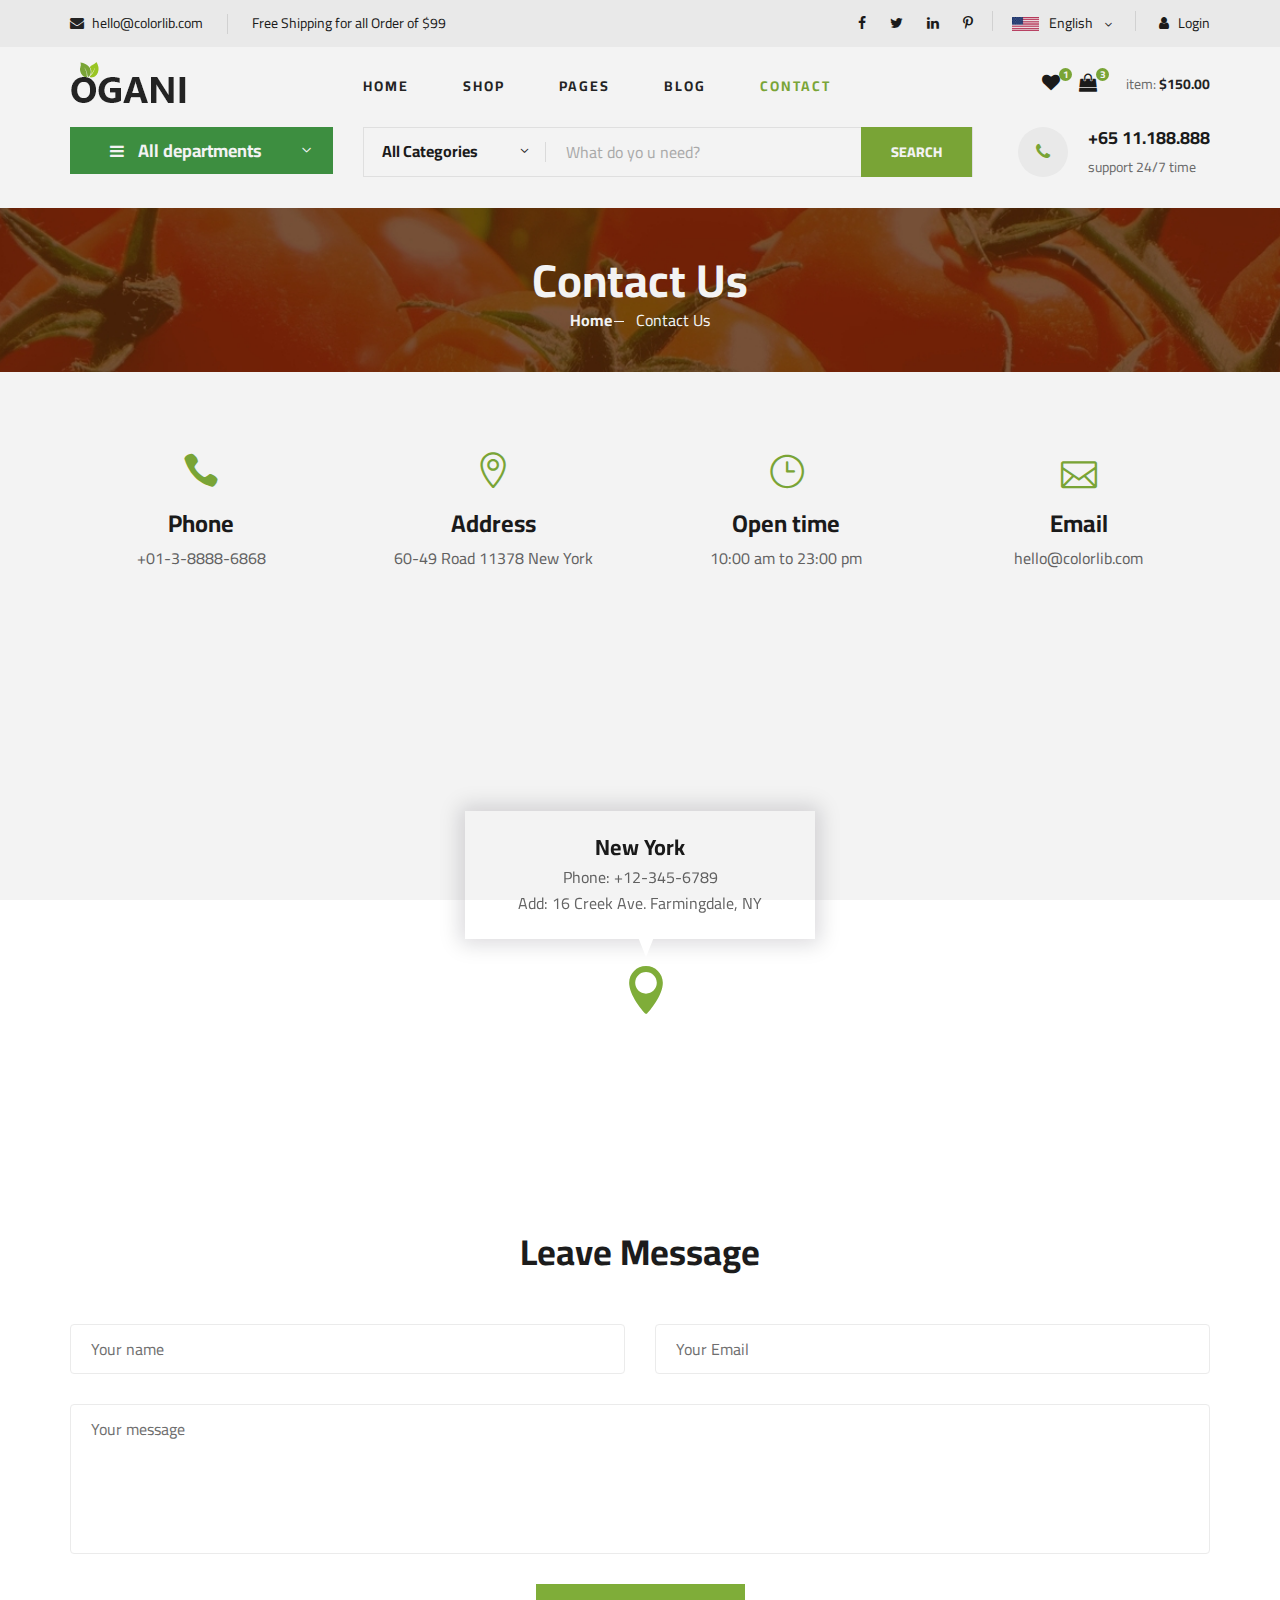
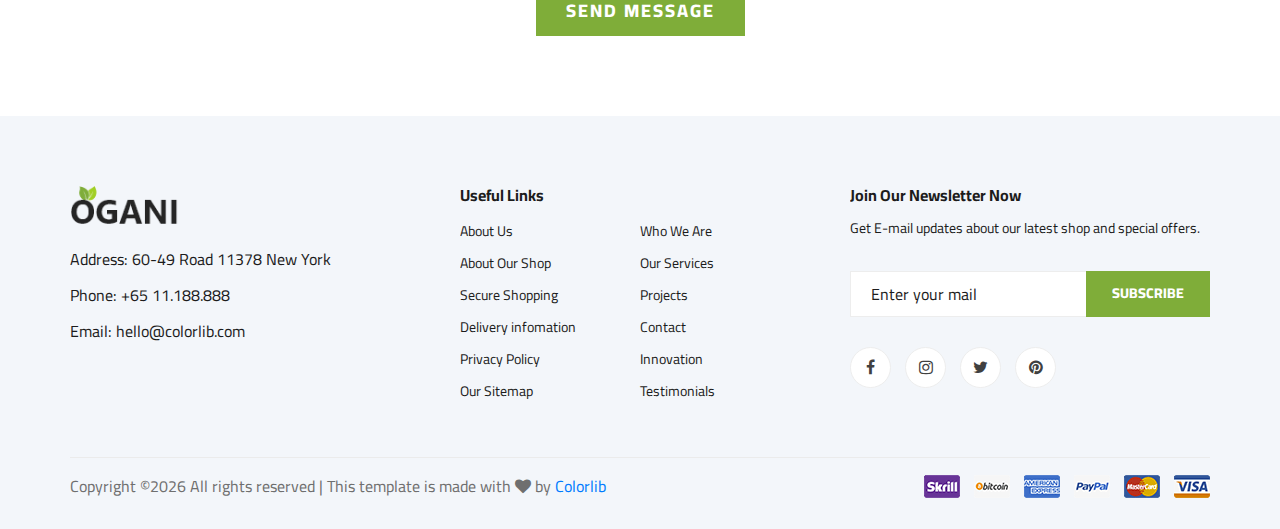
<file: contact.html>
<!DOCTYPE html>
<html lang="zxx">

<head>
    <meta charset="UTF-8">
    <meta name="description" content="Ogani Template">
    <meta name="keywords" content="Ogani, unica, creative, html">
    <meta name="viewport" content="width=device-width, initial-scale=1.0">
    <meta http-equiv="X-UA-Compatible" content="ie=edge">
    <title>Ogani | Template</title>

    <!-- Google Font -->
    <link href="https://fonts.googleapis.com/css2?family=Cairo:wght@200;300;400;600;900&display=swap" rel="stylesheet">

    <!-- Css Styles -->
    <link rel="stylesheet" href="css/bootstrap.min.css" type="text/css">
    <link rel="stylesheet" href="css/font-awesome.min.css" type="text/css">
    <link rel="stylesheet" href="css/elegant-icons.css" type="text/css">
    <link rel="stylesheet" href="css/nice-select.css" type="text/css">
    <link rel="stylesheet" href="css/jquery-ui.min.css" type="text/css">
    <link rel="stylesheet" href="css/owl.carousel.min.css" type="text/css">
    <link rel="stylesheet" href="css/slicknav.min.css" type="text/css">
    <link rel="stylesheet" href="css/style.css" type="text/css">
</head>

<body>
    <!-- Page Preloder -->
    <div id="preloder">
        <div class="loader"></div>
    </div>

    <!-- Humberger Begin -->
    <div class="humberger__menu__overlay"></div>
    <div class="humberger__menu__wrapper">
        <div class="humberger__menu__logo">
            <a href="#"><img src="img/logo.png" alt=""></a>
        </div>
        <div class="humberger__menu__cart">
            <ul>
                <li><a href="#"><i class="fa fa-heart"></i> <span>1</span></a></li>
                <li><a href="#"><i class="fa fa-shopping-bag"></i> <span>3</span></a></li>
            </ul>
            <div class="header__cart__price">item: <span>$150.00</span></div>
        </div>
        <div class="humberger__menu__widget">
            <div class="header__top__right__language">
                <img src="img/language.png" alt="">
                <div>English</div>
                <span class="arrow_carrot-down"></span>
                <ul>
                    <li><a href="#">Spanis</a></li>
                    <li><a href="#">English</a></li>
                </ul>
            </div>
            <div class="header__top__right__auth">
                <a href="#"><i class="fa fa-user"></i> Login</a>
            </div>
        </div>
        <nav class="humberger__menu__nav mobile-menu">
            <ul>
                <li class="active"><a href="./index.html">Home</a></li>
                <li><a href="./shop-grid.html">Shop</a></li>
                <li><a href="#">Pages</a>
                    <ul class="header__menu__dropdown">
                        <li><a href="./shop-details.html">Shop Details</a></li>
                        <li><a href="./shoping-cart.html">Shoping Cart</a></li>
                        <li><a href="./checkout.html">Check Out</a></li>
                        <li><a href="./blog-details.html">Blog Details</a></li>
                    </ul>
                </li>
                <li><a href="./blog.html">Blog</a></li>
                <li><a href="./contact.html">Contact</a></li>
            </ul>
        </nav>
        <div id="mobile-menu-wrap"></div>
        <div class="header__top__right__social">
            <a href="#"><i class="fa fa-facebook"></i></a>
            <a href="#"><i class="fa fa-twitter"></i></a>
            <a href="#"><i class="fa fa-linkedin"></i></a>
            <a href="#"><i class="fa fa-pinterest-p"></i></a>
        </div>
        <div class="humberger__menu__contact">
            <ul>
                <li><i class="fa fa-envelope"></i> hello@colorlib.com</li>
                <li>Free Shipping for all Order of $99</li>
            </ul>
        </div>
    </div>
    <!-- Humberger End -->

    <!-- Header Section Begin -->
    <header class="header">
        <div class="header__top">
            <div class="container">
                <div class="row">
                    <div class="col-lg-6">
                        <div class="header__top__left">
                            <ul>
                                <li><i class="fa fa-envelope"></i> hello@colorlib.com</li>
                                <li>Free Shipping for all Order of $99</li>
                            </ul>
                        </div>
                    </div>
                    <div class="col-lg-6">
                        <div class="header__top__right">
                            <div class="header__top__right__social">
                                <a href="#"><i class="fa fa-facebook"></i></a>
                                <a href="#"><i class="fa fa-twitter"></i></a>
                                <a href="#"><i class="fa fa-linkedin"></i></a>
                                <a href="#"><i class="fa fa-pinterest-p"></i></a>
                            </div>
                            <div class="header__top__right__language">
                                <img src="img/language.png" alt="">
                                <div>English</div>
                                <span class="arrow_carrot-down"></span>
                                <ul>
                                    <li><a href="#">Spanis</a></li>
                                    <li><a href="#">English</a></li>
                                </ul>
                            </div>
                            <div class="header__top__right__auth">
                                <a href="#"><i class="fa fa-user"></i> Login</a>
                            </div>
                        </div>
                    </div>
                </div>
            </div>
        </div>
        <div class="container">
            <div class="row">
                <div class="col-lg-3">
                    <div class="header__logo">
                        <a href="./index.html"><img src="img/logo.png" alt=""></a>
                    </div>
                </div>
                <div class="col-lg-6">
                    <nav class="header__menu">
                        <ul>
                            <li><a href="./index.html">Home</a></li>
                            <li><a href="./shop-grid.html">Shop</a></li>
                            <li><a href="#">Pages</a>
                                <ul class="header__menu__dropdown">
                                    <li><a href="./shop-details.html">Shop Details</a></li>
                                    <li><a href="./shoping-cart.html">Shoping Cart</a></li>
                                    <li><a href="./checkout.html">Check Out</a></li>
                                    <li><a href="./blog-details.html">Blog Details</a></li>
                                </ul>
                            </li>
                            <li><a href="./blog.html">Blog</a></li>
                            <li class="active"><a href="./contact.html">Contact</a></li>
                        </ul>
                    </nav>
                </div>
                <div class="col-lg-3">
                    <div class="header__cart">
                        <ul>
                            <li><a href="#"><i class="fa fa-heart"></i> <span>1</span></a></li>
                            <li><a href="#"><i class="fa fa-shopping-bag"></i> <span>3</span></a></li>
                        </ul>
                        <div class="header__cart__price">item: <span>$150.00</span></div>
                    </div>
                </div>
            </div>
            <div class="humberger__open">
                <i class="fa fa-bars"></i>
            </div>
        </div>
    </header>
    <!-- Header Section End -->

    <!-- Hero Section Begin -->
    <section class="hero hero-normal">
        <div class="container">
            <div class="row">
                <div class="col-lg-3">
                    <div class="hero__categories">
                        <div class="hero__categories__all">
                            <i class="fa fa-bars"></i>
                            <span>All departments</span>
                        </div>
                        <ul>
                            <li><a href="#">Fresh Meat</a></li>
                            <li><a href="#">Vegetables</a></li>
                            <li><a href="#">Fruit & Nut Gifts</a></li>
                            <li><a href="#">Fresh Berries</a></li>
                            <li><a href="#">Ocean Foods</a></li>
                            <li><a href="#">Butter & Eggs</a></li>
                            <li><a href="#">Fastfood</a></li>
                            <li><a href="#">Fresh Onion</a></li>
                            <li><a href="#">Papayaya & Crisps</a></li>
                            <li><a href="#">Oatmeal</a></li>
                            <li><a href="#">Fresh Bananas</a></li>
                        </ul>
                    </div>
                </div>
                <div class="col-lg-9">
                    <div class="hero__search">
                        <div class="hero__search__form">
                            <form action="#">
                                <div class="hero__search__categories">
                                    All Categories
                                    <span class="arrow_carrot-down"></span>
                                </div>
                                <input type="text" placeholder="What do yo u need?">
                                <button type="submit" class="site-btn">SEARCH</button>
                            </form>
                        </div>
                        <div class="hero__search__phone">
                            <div class="hero__search__phone__icon">
                                <i class="fa fa-phone"></i>
                            </div>
                            <div class="hero__search__phone__text">
                                <h5>+65 11.188.888</h5>
                                <span>support 24/7 time</span>
                            </div>
                        </div>
                    </div>
                </div>
            </div>
        </div>
    </section>
    <!-- Hero Section End -->

    <!-- Breadcrumb Section Begin -->
    <section class="breadcrumb-section set-bg" data-setbg="img/breadcrumb.jpg">
        <div class="container">
            <div class="row">
                <div class="col-lg-12 text-center">
                    <div class="breadcrumb__text">
                        <h2>Contact Us</h2>
                        <div class="breadcrumb__option">
                            <a href="./index.html">Home</a>
                            <span>Contact Us</span>
                        </div>
                    </div>
                </div>
            </div>
        </div>
    </section>
    <!-- Breadcrumb Section End -->

    <!-- Contact Section Begin -->
    <section class="contact spad">
        <div class="container">
            <div class="row">
                <div class="col-lg-3 col-md-3 col-sm-6 text-center">
                    <div class="contact__widget">
                        <span class="icon_phone"></span>
                        <h4>Phone</h4>
                        <p>+01-3-8888-6868</p>
                    </div>
                </div>
                <div class="col-lg-3 col-md-3 col-sm-6 text-center">
                    <div class="contact__widget">
                        <span class="icon_pin_alt"></span>
                        <h4>Address</h4>
                        <p>60-49 Road 11378 New York</p>
                    </div>
                </div>
                <div class="col-lg-3 col-md-3 col-sm-6 text-center">
                    <div class="contact__widget">
                        <span class="icon_clock_alt"></span>
                        <h4>Open time</h4>
                        <p>10:00 am to 23:00 pm</p>
                    </div>
                </div>
                <div class="col-lg-3 col-md-3 col-sm-6 text-center">
                    <div class="contact__widget">
                        <span class="icon_mail_alt"></span>
                        <h4>Email</h4>
                        <p>hello@colorlib.com</p>
                    </div>
                </div>
            </div>
        </div>
    </section>
    <!-- Contact Section End -->

    <!-- Map Begin -->
    <div class="map">
        <iframe
            src="https://www.google.com/maps/embed?pb=!1m18!1m12!1m3!1d49116.39176087041!2d-86.41867791216099!3d39.69977417971648!2m3!1f0!2f0!3f0!3m2!1i1024!2i768!4f13.1!3m3!1m2!1s0x886ca48c841038a1%3A0x70cfba96bf847f0!2sPlainfield%2C%20IN%2C%20USA!5e0!3m2!1sen!2sbd!4v1586106673811!5m2!1sen!2sbd"
            height="500" style="border:0;" allowfullscreen="" aria-hidden="false" tabindex="0"></iframe>
        <div class="map-inside">
            <i class="icon_pin"></i>
            <div class="inside-widget">
                <h4>New York</h4>
                <ul>
                    <li>Phone: +12-345-6789</li>
                    <li>Add: 16 Creek Ave. Farmingdale, NY</li>
                </ul>
            </div>
        </div>
    </div>
    <!-- Map End -->

    <!-- Contact Form Begin -->
    <div class="contact-form spad">
        <div class="container">
            <div class="row">
                <div class="col-lg-12">
                    <div class="contact__form__title">
                        <h2>Leave Message</h2>
                    </div>
                </div>
            </div>
            <form action="#">
                <div class="row">
                    <div class="col-lg-6 col-md-6">
                        <input type="text" placeholder="Your name">
                    </div>
                    <div class="col-lg-6 col-md-6">
                        <input type="text" placeholder="Your Email">
                    </div>
                    <div class="col-lg-12 text-center">
                        <textarea placeholder="Your message"></textarea>
                        <button type="submit" class="site-btn">SEND MESSAGE</button>
                    </div>
                </div>
            </form>
        </div>
    </div>
    <!-- Contact Form End -->

    <!-- Footer Section Begin -->
    <footer class="footer spad">
        <div class="container">
            <div class="row">
                <div class="col-lg-3 col-md-6 col-sm-6">
                    <div class="footer__about">
                        <div class="footer__about__logo">
                            <a href="./index.html"><img src="img/logo.png" alt=""></a>
                        </div>
                        <ul>
                            <li>Address: 60-49 Road 11378 New York</li>
                            <li>Phone: +65 11.188.888</li>
                            <li>Email: hello@colorlib.com</li>
                        </ul>
                    </div>
                </div>
                <div class="col-lg-4 col-md-6 col-sm-6 offset-lg-1">
                    <div class="footer__widget">
                        <h6>Useful Links</h6>
                        <ul>
                            <li><a href="#">About Us</a></li>
                            <li><a href="#">About Our Shop</a></li>
                            <li><a href="#">Secure Shopping</a></li>
                            <li><a href="#">Delivery infomation</a></li>
                            <li><a href="#">Privacy Policy</a></li>
                            <li><a href="#">Our Sitemap</a></li>
                        </ul>
                        <ul>
                            <li><a href="#">Who We Are</a></li>
                            <li><a href="#">Our Services</a></li>
                            <li><a href="#">Projects</a></li>
                            <li><a href="#">Contact</a></li>
                            <li><a href="#">Innovation</a></li>
                            <li><a href="#">Testimonials</a></li>
                        </ul>
                    </div>
                </div>
                <div class="col-lg-4 col-md-12">
                    <div class="footer__widget">
                        <h6>Join Our Newsletter Now</h6>
                        <p>Get E-mail updates about our latest shop and special offers.</p>
                        <form action="#">
                            <input type="text" placeholder="Enter your mail">
                            <button type="submit" class="site-btn">Subscribe</button>
                        </form>
                        <div class="footer__widget__social">
                            <a href="#"><i class="fa fa-facebook"></i></a>
                            <a href="#"><i class="fa fa-instagram"></i></a>
                            <a href="#"><i class="fa fa-twitter"></i></a>
                            <a href="#"><i class="fa fa-pinterest"></i></a>
                        </div>
                    </div>
                </div>
            </div>
            <div class="row">
                <div class="col-lg-12">
                    <div class="footer__copyright">
                        <div class="footer__copyright__text"><p><!-- Link back to Colorlib can't be removed. Template is licensed under CC BY 3.0. -->
  Copyright &copy;<script>document.write(new Date().getFullYear());</script> All rights reserved | This template is made with <i class="fa fa-heart" aria-hidden="true"></i> by <a href="https://colorlib.com" target="_blank">Colorlib</a>
  <!-- Link back to Colorlib can't be removed. Template is licensed under CC BY 3.0. --></p></div>
                        <div class="footer__copyright__payment"><img src="img/payment-item.png" alt=""></div>
                    </div>
                </div>
            </div>
        </div>
    </footer>
    <!-- Footer Section End -->

    <!-- Js Plugins -->
    <script src="js/jquery-3.3.1.min.js"></script>
    <script src="js/bootstrap.min.js"></script>
    <script src="js/jquery.nice-select.min.js"></script>
    <script src="js/jquery-ui.min.js"></script>
    <script src="js/jquery.slicknav.js"></script>
    <script src="js/mixitup.min.js"></script>
    <script src="js/owl.carousel.min.js"></script>
    <script src="js/main.js"></script>



</body>

</html>
</file>
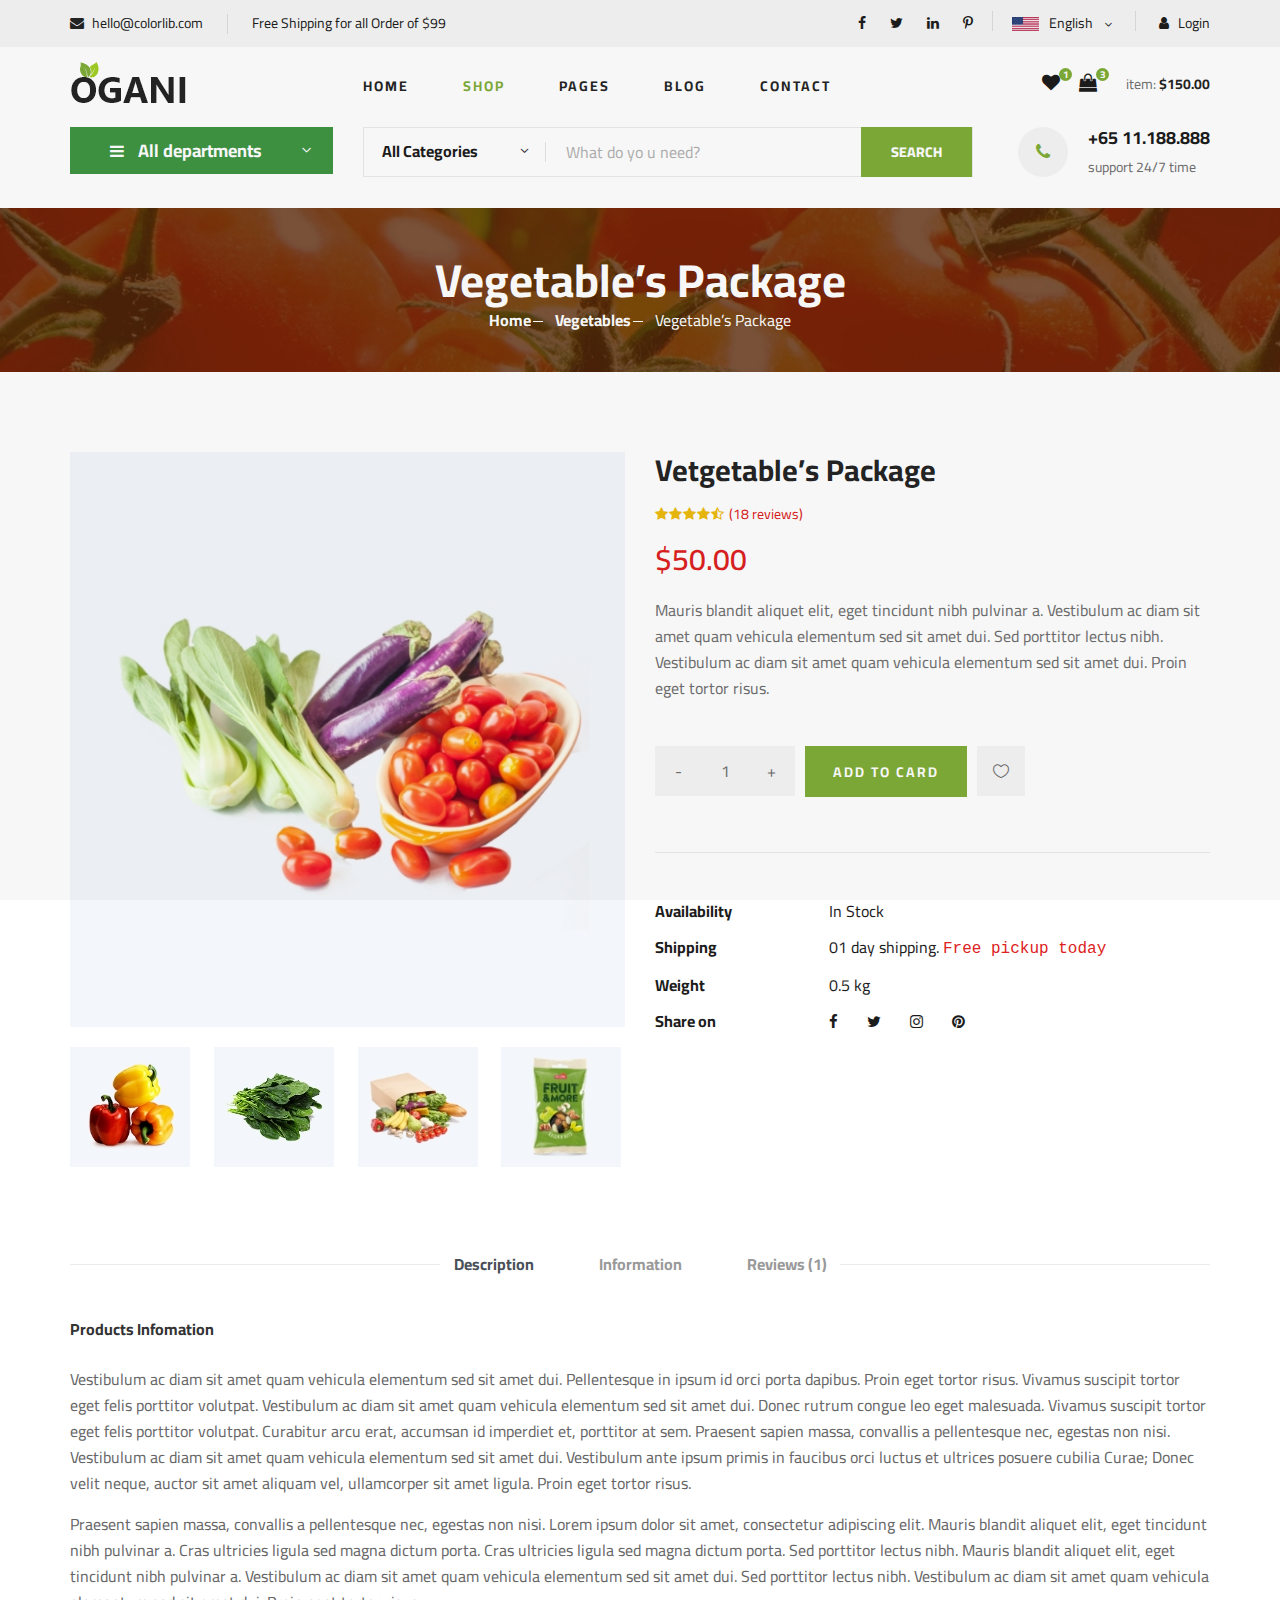
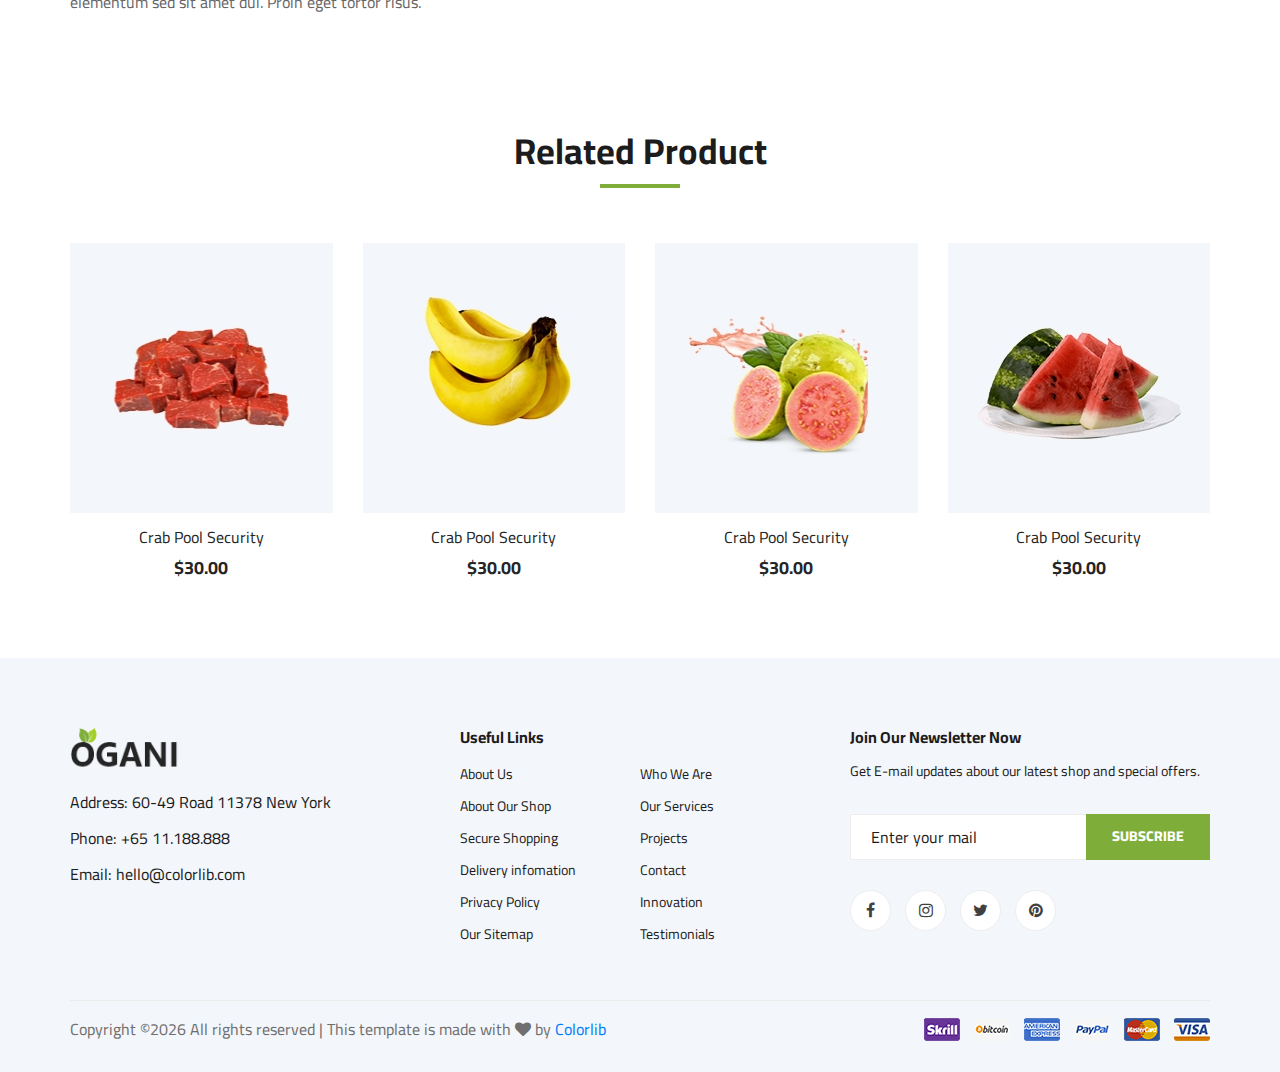
<file: shop-details.html>
<!DOCTYPE html>
<html lang="zxx">

<head>
    <meta charset="UTF-8">
    <meta name="description" content="Ogani Template">
    <meta name="keywords" content="Ogani, unica, creative, html">
    <meta name="viewport" content="width=device-width, initial-scale=1.0">
    <meta http-equiv="X-UA-Compatible" content="ie=edge">
    <title>Ogani | Template</title>

    <!-- Google Font -->
    <link href="https://fonts.googleapis.com/css2?family=Cairo:wght@200;300;400;600;900&display=swap" rel="stylesheet">

    <!-- Css Styles -->
    <link rel="stylesheet" href="css/bootstrap.min.css" type="text/css">
    <link rel="stylesheet" href="css/font-awesome.min.css" type="text/css">
    <link rel="stylesheet" href="css/elegant-icons.css" type="text/css">
    <link rel="stylesheet" href="css/nice-select.css" type="text/css">
    <link rel="stylesheet" href="css/jquery-ui.min.css" type="text/css">
    <link rel="stylesheet" href="css/owl.carousel.min.css" type="text/css">
    <link rel="stylesheet" href="css/slicknav.min.css" type="text/css">
    <link rel="stylesheet" href="css/style.css" type="text/css">
</head>

<body>
    <!-- Page Preloder -->
    <div id="preloder">
        <div class="loader"></div>
    </div>

    <!-- Humberger Begin -->
    <div class="humberger__menu__overlay"></div>
    <div class="humberger__menu__wrapper">
        <div class="humberger__menu__logo">
            <a href="#"><img src="img/logo.png" alt=""></a>
        </div>
        <div class="humberger__menu__cart">
            <ul>
                <li><a href="#"><i class="fa fa-heart"></i> <span>1</span></a></li>
                <li><a href="#"><i class="fa fa-shopping-bag"></i> <span>3</span></a></li>
            </ul>
            <div class="header__cart__price">item: <span>$150.00</span></div>
        </div>
        <div class="humberger__menu__widget">
            <div class="header__top__right__language">
                <img src="img/language.png" alt="">
                <div>English</div>
                <span class="arrow_carrot-down"></span>
                <ul>
                    <li><a href="#">Spanis</a></li>
                    <li><a href="#">English</a></li>
                </ul>
            </div>
            <div class="header__top__right__auth">
                <a href="#"><i class="fa fa-user"></i> Login</a>
            </div>
        </div>
        <nav class="humberger__menu__nav mobile-menu">
            <ul>
                <li class="active"><a href="./index.html">Home</a></li>
                <li><a href="./shop-grid.html">Shop</a></li>
                <li><a href="#">Pages</a>
                    <ul class="header__menu__dropdown">
                        <li><a href="./shop-details.html">Shop Details</a></li>
                        <li><a href="./shoping-cart.html">Shoping Cart</a></li>
                        <li><a href="./checkout.html">Check Out</a></li>
                        <li><a href="./blog-details.html">Blog Details</a></li>
                    </ul>
                </li>
                <li><a href="./blog.html">Blog</a></li>
                <li><a href="./contact.html">Contact</a></li>
            </ul>
        </nav>
        <div id="mobile-menu-wrap"></div>
        <div class="header__top__right__social">
            <a href="#"><i class="fa fa-facebook"></i></a>
            <a href="#"><i class="fa fa-twitter"></i></a>
            <a href="#"><i class="fa fa-linkedin"></i></a>
            <a href="#"><i class="fa fa-pinterest-p"></i></a>
        </div>
        <div class="humberger__menu__contact">
            <ul>
                <li><i class="fa fa-envelope"></i> hello@colorlib.com</li>
                <li>Free Shipping for all Order of $99</li>
            </ul>
        </div>
    </div>
    <!-- Humberger End -->

    <!-- Header Section Begin -->
    <header class="header">
        <div class="header__top">
            <div class="container">
                <div class="row">
                    <div class="col-lg-6">
                        <div class="header__top__left">
                            <ul>
                                <li><i class="fa fa-envelope"></i> hello@colorlib.com</li>
                                <li>Free Shipping for all Order of $99</li>
                            </ul>
                        </div>
                    </div>
                    <div class="col-lg-6">
                        <div class="header__top__right">
                            <div class="header__top__right__social">
                                <a href="#"><i class="fa fa-facebook"></i></a>
                                <a href="#"><i class="fa fa-twitter"></i></a>
                                <a href="#"><i class="fa fa-linkedin"></i></a>
                                <a href="#"><i class="fa fa-pinterest-p"></i></a>
                            </div>
                            <div class="header__top__right__language">
                                <img src="img/language.png" alt="">
                                <div>English</div>
                                <span class="arrow_carrot-down"></span>
                                <ul>
                                    <li><a href="#">Spanis</a></li>
                                    <li><a href="#">English</a></li>
                                </ul>
                            </div>
                            <div class="header__top__right__auth">
                                <a href="#"><i class="fa fa-user"></i> Login</a>
                            </div>
                        </div>
                    </div>
                </div>
            </div>
        </div>
        <div class="container">
            <div class="row">
                <div class="col-lg-3">
                    <div class="header__logo">
                        <a href="./index.html"><img src="img/logo.png" alt=""></a>
                    </div>
                </div>
                <div class="col-lg-6">
                    <nav class="header__menu">
                        <ul>
                            <li><a href="./index.html">Home</a></li>
                            <li class="active"><a href="./shop-grid.html">Shop</a></li>
                            <li><a href="#">Pages</a>
                                <ul class="header__menu__dropdown">
                                    <li><a href="./shop-details.html">Shop Details</a></li>
                                    <li><a href="./shoping-cart.html">Shoping Cart</a></li>
                                    <li><a href="./checkout.html">Check Out</a></li>
                                    <li><a href="./blog-details.html">Blog Details</a></li>
                                </ul>
                            </li>
                            <li><a href="./blog.html">Blog</a></li>
                            <li><a href="./contact.html">Contact</a></li>
                        </ul>
                    </nav>
                </div>
                <div class="col-lg-3">
                    <div class="header__cart">
                        <ul>
                            <li><a href="#"><i class="fa fa-heart"></i> <span>1</span></a></li>
                            <li><a href="#"><i class="fa fa-shopping-bag"></i> <span>3</span></a></li>
                        </ul>
                        <div class="header__cart__price">item: <span>$150.00</span></div>
                    </div>
                </div>
            </div>
            <div class="humberger__open">
                <i class="fa fa-bars"></i>
            </div>
        </div>
    </header>
    <!-- Header Section End -->

    <!-- Hero Section Begin -->
    <section class="hero hero-normal">
        <div class="container">
            <div class="row">
                <div class="col-lg-3">
                    <div class="hero__categories">
                        <div class="hero__categories__all">
                            <i class="fa fa-bars"></i>
                            <span>All departments</span>
                        </div>
                        <ul>
                            <li><a href="#">Fresh Meat</a></li>
                            <li><a href="#">Vegetables</a></li>
                            <li><a href="#">Fruit & Nut Gifts</a></li>
                            <li><a href="#">Fresh Berries</a></li>
                            <li><a href="#">Ocean Foods</a></li>
                            <li><a href="#">Butter & Eggs</a></li>
                            <li><a href="#">Fastfood</a></li>
                            <li><a href="#">Fresh Onion</a></li>
                            <li><a href="#">Papayaya & Crisps</a></li>
                            <li><a href="#">Oatmeal</a></li>
                            <li><a href="#">Fresh Bananas</a></li>
                        </ul>
                    </div>
                </div>
                <div class="col-lg-9">
                    <div class="hero__search">
                        <div class="hero__search__form">
                            <form action="#">
                                <div class="hero__search__categories">
                                    All Categories
                                    <span class="arrow_carrot-down"></span>
                                </div>
                                <input type="text" placeholder="What do yo u need?">
                                <button type="submit" class="site-btn">SEARCH</button>
                            </form>
                        </div>
                        <div class="hero__search__phone">
                            <div class="hero__search__phone__icon">
                                <i class="fa fa-phone"></i>
                            </div>
                            <div class="hero__search__phone__text">
                                <h5>+65 11.188.888</h5>
                                <span>support 24/7 time</span>
                            </div>
                        </div>
                    </div>
                </div>
            </div>
        </div>
    </section>
    <!-- Hero Section End -->

    <!-- Breadcrumb Section Begin -->
    <section class="breadcrumb-section set-bg" data-setbg="img/breadcrumb.jpg">
        <div class="container">
            <div class="row">
                <div class="col-lg-12 text-center">
                    <div class="breadcrumb__text">
                        <h2>Vegetable’s Package</h2>
                        <div class="breadcrumb__option">
                            <a href="./index.html">Home</a>
                            <a href="./index.html">Vegetables</a>
                            <span>Vegetable’s Package</span>
                        </div>
                    </div>
                </div>
            </div>
        </div>
    </section>
    <!-- Breadcrumb Section End -->

    <!-- Product Details Section Begin -->
    <section class="product-details spad">
        <div class="container">
            <div class="row">
                <div class="col-lg-6 col-md-6">
                    <div class="product__details__pic">
                        <div class="product__details__pic__item">
                            <img class="product__details__pic__item--large"
                                src="img/product/details/product-details-1.jpg" alt="">
                        </div>
                        <div class="product__details__pic__slider owl-carousel">
                            <img data-imgbigurl="img/product/details/product-details-2.jpg"
                                src="img/product/details/thumb-1.jpg" alt="">
                            <img data-imgbigurl="img/product/details/product-details-3.jpg"
                                src="img/product/details/thumb-2.jpg" alt="">
                            <img data-imgbigurl="img/product/details/product-details-5.jpg"
                                src="img/product/details/thumb-3.jpg" alt="">
                            <img data-imgbigurl="img/product/details/product-details-4.jpg"
                                src="img/product/details/thumb-4.jpg" alt="">
                        </div>
                    </div>
                </div>
                <div class="col-lg-6 col-md-6">
                    <div class="product__details__text">
                        <h3>Vetgetable’s Package</h3>
                        <div class="product__details__rating">
                            <i class="fa fa-star"></i>
                            <i class="fa fa-star"></i>
                            <i class="fa fa-star"></i>
                            <i class="fa fa-star"></i>
                            <i class="fa fa-star-half-o"></i>
                            <span>(18 reviews)</span>
                        </div>
                        <div class="product__details__price">$50.00</div>
                        <p>Mauris blandit aliquet elit, eget tincidunt nibh pulvinar a. Vestibulum ac diam sit amet quam
                            vehicula elementum sed sit amet dui. Sed porttitor lectus nibh. Vestibulum ac diam sit amet
                            quam vehicula elementum sed sit amet dui. Proin eget tortor risus.</p>
                        <div class="product__details__quantity">
                            <div class="quantity">
                                <div class="pro-qty">
                                    <input type="text" value="1">
                                </div>
                            </div>
                        </div>
                        <a href="#" class="primary-btn">ADD TO CARD</a>
                        <a href="#" class="heart-icon"><span class="icon_heart_alt"></span></a>
                        <ul>
                            <li><b>Availability</b> <span>In Stock</span></li>
                            <li><b>Shipping</b> <span>01 day shipping. <samp>Free pickup today</samp></span></li>
                            <li><b>Weight</b> <span>0.5 kg</span></li>
                            <li><b>Share on</b>
                                <div class="share">
                                    <a href="#"><i class="fa fa-facebook"></i></a>
                                    <a href="#"><i class="fa fa-twitter"></i></a>
                                    <a href="#"><i class="fa fa-instagram"></i></a>
                                    <a href="#"><i class="fa fa-pinterest"></i></a>
                                </div>
                            </li>
                        </ul>
                    </div>
                </div>
                <div class="col-lg-12">
                    <div class="product__details__tab">
                        <ul class="nav nav-tabs" role="tablist">
                            <li class="nav-item">
                                <a class="nav-link active" data-toggle="tab" href="#tabs-1" role="tab"
                                    aria-selected="true">Description</a>
                            </li>
                            <li class="nav-item">
                                <a class="nav-link" data-toggle="tab" href="#tabs-2" role="tab"
                                    aria-selected="false">Information</a>
                            </li>
                            <li class="nav-item">
                                <a class="nav-link" data-toggle="tab" href="#tabs-3" role="tab"
                                    aria-selected="false">Reviews <span>(1)</span></a>
                            </li>
                        </ul>
                        <div class="tab-content">
                            <div class="tab-pane active" id="tabs-1" role="tabpanel">
                                <div class="product__details__tab__desc">
                                    <h6>Products Infomation</h6>
                                    <p>Vestibulum ac diam sit amet quam vehicula elementum sed sit amet dui.
                                        Pellentesque in ipsum id orci porta dapibus. Proin eget tortor risus. Vivamus
                                        suscipit tortor eget felis porttitor volutpat. Vestibulum ac diam sit amet quam
                                        vehicula elementum sed sit amet dui. Donec rutrum congue leo eget malesuada.
                                        Vivamus suscipit tortor eget felis porttitor volutpat. Curabitur arcu erat,
                                        accumsan id imperdiet et, porttitor at sem. Praesent sapien massa, convallis a
                                        pellentesque nec, egestas non nisi. Vestibulum ac diam sit amet quam vehicula
                                        elementum sed sit amet dui. Vestibulum ante ipsum primis in faucibus orci luctus
                                        et ultrices posuere cubilia Curae; Donec velit neque, auctor sit amet aliquam
                                        vel, ullamcorper sit amet ligula. Proin eget tortor risus.</p>
                                        <p>Praesent sapien massa, convallis a pellentesque nec, egestas non nisi. Lorem
                                        ipsum dolor sit amet, consectetur adipiscing elit. Mauris blandit aliquet
                                        elit, eget tincidunt nibh pulvinar a. Cras ultricies ligula sed magna dictum
                                        porta. Cras ultricies ligula sed magna dictum porta. Sed porttitor lectus
                                        nibh. Mauris blandit aliquet elit, eget tincidunt nibh pulvinar a.
                                        Vestibulum ac diam sit amet quam vehicula elementum sed sit amet dui. Sed
                                        porttitor lectus nibh. Vestibulum ac diam sit amet quam vehicula elementum
                                        sed sit amet dui. Proin eget tortor risus.</p>
                                </div>
                            </div>
                            <div class="tab-pane" id="tabs-2" role="tabpanel">
                                <div class="product__details__tab__desc">
                                    <h6>Products Infomation</h6>
                                    <p>Vestibulum ac diam sit amet quam vehicula elementum sed sit amet dui.
                                        Pellentesque in ipsum id orci porta dapibus. Proin eget tortor risus.
                                        Vivamus suscipit tortor eget felis porttitor volutpat. Vestibulum ac diam
                                        sit amet quam vehicula elementum sed sit amet dui. Donec rutrum congue leo
                                        eget malesuada. Vivamus suscipit tortor eget felis porttitor volutpat.
                                        Curabitur arcu erat, accumsan id imperdiet et, porttitor at sem. Praesent
                                        sapien massa, convallis a pellentesque nec, egestas non nisi. Vestibulum ac
                                        diam sit amet quam vehicula elementum sed sit amet dui. Vestibulum ante
                                        ipsum primis in faucibus orci luctus et ultrices posuere cubilia Curae;
                                        Donec velit neque, auctor sit amet aliquam vel, ullamcorper sit amet ligula.
                                        Proin eget tortor risus.</p>
                                    <p>Praesent sapien massa, convallis a pellentesque nec, egestas non nisi. Lorem
                                        ipsum dolor sit amet, consectetur adipiscing elit. Mauris blandit aliquet
                                        elit, eget tincidunt nibh pulvinar a. Cras ultricies ligula sed magna dictum
                                        porta. Cras ultricies ligula sed magna dictum porta. Sed porttitor lectus
                                        nibh. Mauris blandit aliquet elit, eget tincidunt nibh pulvinar a.</p>
                                </div>
                            </div>
                            <div class="tab-pane" id="tabs-3" role="tabpanel">
                                <div class="product__details__tab__desc">
                                    <h6>Products Infomation</h6>
                                    <p>Vestibulum ac diam sit amet quam vehicula elementum sed sit amet dui.
                                        Pellentesque in ipsum id orci porta dapibus. Proin eget tortor risus.
                                        Vivamus suscipit tortor eget felis porttitor volutpat. Vestibulum ac diam
                                        sit amet quam vehicula elementum sed sit amet dui. Donec rutrum congue leo
                                        eget malesuada. Vivamus suscipit tortor eget felis porttitor volutpat.
                                        Curabitur arcu erat, accumsan id imperdiet et, porttitor at sem. Praesent
                                        sapien massa, convallis a pellentesque nec, egestas non nisi. Vestibulum ac
                                        diam sit amet quam vehicula elementum sed sit amet dui. Vestibulum ante
                                        ipsum primis in faucibus orci luctus et ultrices posuere cubilia Curae;
                                        Donec velit neque, auctor sit amet aliquam vel, ullamcorper sit amet ligula.
                                        Proin eget tortor risus.</p>
                                </div>
                            </div>
                        </div>
                    </div>
                </div>
            </div>
        </div>
    </section>
    <!-- Product Details Section End -->

    <!-- Related Product Section Begin -->
    <section class="related-product">
        <div class="container">
            <div class="row">
                <div class="col-lg-12">
                    <div class="section-title related__product__title">
                        <h2>Related Product</h2>
                    </div>
                </div>
            </div>
            <div class="row">
                <div class="col-lg-3 col-md-4 col-sm-6">
                    <div class="product__item">
                        <div class="product__item__pic set-bg" data-setbg="img/product/product-1.jpg">
                            <ul class="product__item__pic__hover">
                                <li><a href="#"><i class="fa fa-heart"></i></a></li>
                                <li><a href="#"><i class="fa fa-retweet"></i></a></li>
                                <li><a href="#"><i class="fa fa-shopping-cart"></i></a></li>
                            </ul>
                        </div>
                        <div class="product__item__text">
                            <h6><a href="#">Crab Pool Security</a></h6>
                            <h5>$30.00</h5>
                        </div>
                    </div>
                </div>
                <div class="col-lg-3 col-md-4 col-sm-6">
                    <div class="product__item">
                        <div class="product__item__pic set-bg" data-setbg="img/product/product-2.jpg">
                            <ul class="product__item__pic__hover">
                                <li><a href="#"><i class="fa fa-heart"></i></a></li>
                                <li><a href="#"><i class="fa fa-retweet"></i></a></li>
                                <li><a href="#"><i class="fa fa-shopping-cart"></i></a></li>
                            </ul>
                        </div>
                        <div class="product__item__text">
                            <h6><a href="#">Crab Pool Security</a></h6>
                            <h5>$30.00</h5>
                        </div>
                    </div>
                </div>
                <div class="col-lg-3 col-md-4 col-sm-6">
                    <div class="product__item">
                        <div class="product__item__pic set-bg" data-setbg="img/product/product-3.jpg">
                            <ul class="product__item__pic__hover">
                                <li><a href="#"><i class="fa fa-heart"></i></a></li>
                                <li><a href="#"><i class="fa fa-retweet"></i></a></li>
                                <li><a href="#"><i class="fa fa-shopping-cart"></i></a></li>
                            </ul>
                        </div>
                        <div class="product__item__text">
                            <h6><a href="#">Crab Pool Security</a></h6>
                            <h5>$30.00</h5>
                        </div>
                    </div>
                </div>
                <div class="col-lg-3 col-md-4 col-sm-6">
                    <div class="product__item">
                        <div class="product__item__pic set-bg" data-setbg="img/product/product-7.jpg">
                            <ul class="product__item__pic__hover">
                                <li><a href="#"><i class="fa fa-heart"></i></a></li>
                                <li><a href="#"><i class="fa fa-retweet"></i></a></li>
                                <li><a href="#"><i class="fa fa-shopping-cart"></i></a></li>
                            </ul>
                        </div>
                        <div class="product__item__text">
                            <h6><a href="#">Crab Pool Security</a></h6>
                            <h5>$30.00</h5>
                        </div>
                    </div>
                </div>
            </div>
        </div>
    </section>
    <!-- Related Product Section End -->

    <!-- Footer Section Begin -->
    <footer class="footer spad">
        <div class="container">
            <div class="row">
                <div class="col-lg-3 col-md-6 col-sm-6">
                    <div class="footer__about">
                        <div class="footer__about__logo">
                            <a href="./index.html"><img src="img/logo.png" alt=""></a>
                        </div>
                        <ul>
                            <li>Address: 60-49 Road 11378 New York</li>
                            <li>Phone: +65 11.188.888</li>
                            <li>Email: hello@colorlib.com</li>
                        </ul>
                    </div>
                </div>
                <div class="col-lg-4 col-md-6 col-sm-6 offset-lg-1">
                    <div class="footer__widget">
                        <h6>Useful Links</h6>
                        <ul>
                            <li><a href="#">About Us</a></li>
                            <li><a href="#">About Our Shop</a></li>
                            <li><a href="#">Secure Shopping</a></li>
                            <li><a href="#">Delivery infomation</a></li>
                            <li><a href="#">Privacy Policy</a></li>
                            <li><a href="#">Our Sitemap</a></li>
                        </ul>
                        <ul>
                            <li><a href="#">Who We Are</a></li>
                            <li><a href="#">Our Services</a></li>
                            <li><a href="#">Projects</a></li>
                            <li><a href="#">Contact</a></li>
                            <li><a href="#">Innovation</a></li>
                            <li><a href="#">Testimonials</a></li>
                        </ul>
                    </div>
                </div>
                <div class="col-lg-4 col-md-12">
                    <div class="footer__widget">
                        <h6>Join Our Newsletter Now</h6>
                        <p>Get E-mail updates about our latest shop and special offers.</p>
                        <form action="#">
                            <input type="text" placeholder="Enter your mail">
                            <button type="submit" class="site-btn">Subscribe</button>
                        </form>
                        <div class="footer__widget__social">
                            <a href="#"><i class="fa fa-facebook"></i></a>
                            <a href="#"><i class="fa fa-instagram"></i></a>
                            <a href="#"><i class="fa fa-twitter"></i></a>
                            <a href="#"><i class="fa fa-pinterest"></i></a>
                        </div>
                    </div>
                </div>
            </div>
            <div class="row">
                <div class="col-lg-12">
                    <div class="footer__copyright">
                        <div class="footer__copyright__text"><p><!-- Link back to Colorlib can't be removed. Template is licensed under CC BY 3.0. -->
  Copyright &copy;<script>document.write(new Date().getFullYear());</script> All rights reserved | This template is made with <i class="fa fa-heart" aria-hidden="true"></i> by <a href="https://colorlib.com" target="_blank">Colorlib</a>
  <!-- Link back to Colorlib can't be removed. Template is licensed under CC BY 3.0. --></p></div>
                        <div class="footer__copyright__payment"><img src="img/payment-item.png" alt=""></div>
                    </div>
                </div>
            </div>
        </div>
    </footer>
    <!-- Footer Section End -->

    <!-- Js Plugins -->
    <script src="js/jquery-3.3.1.min.js"></script>
    <script src="js/bootstrap.min.js"></script>
    <script src="js/jquery.nice-select.min.js"></script>
    <script src="js/jquery-ui.min.js"></script>
    <script src="js/jquery.slicknav.js"></script>
    <script src="js/mixitup.min.js"></script>
    <script src="js/owl.carousel.min.js"></script>
    <script src="js/main.js"></script>


</body>

</html>
</file>
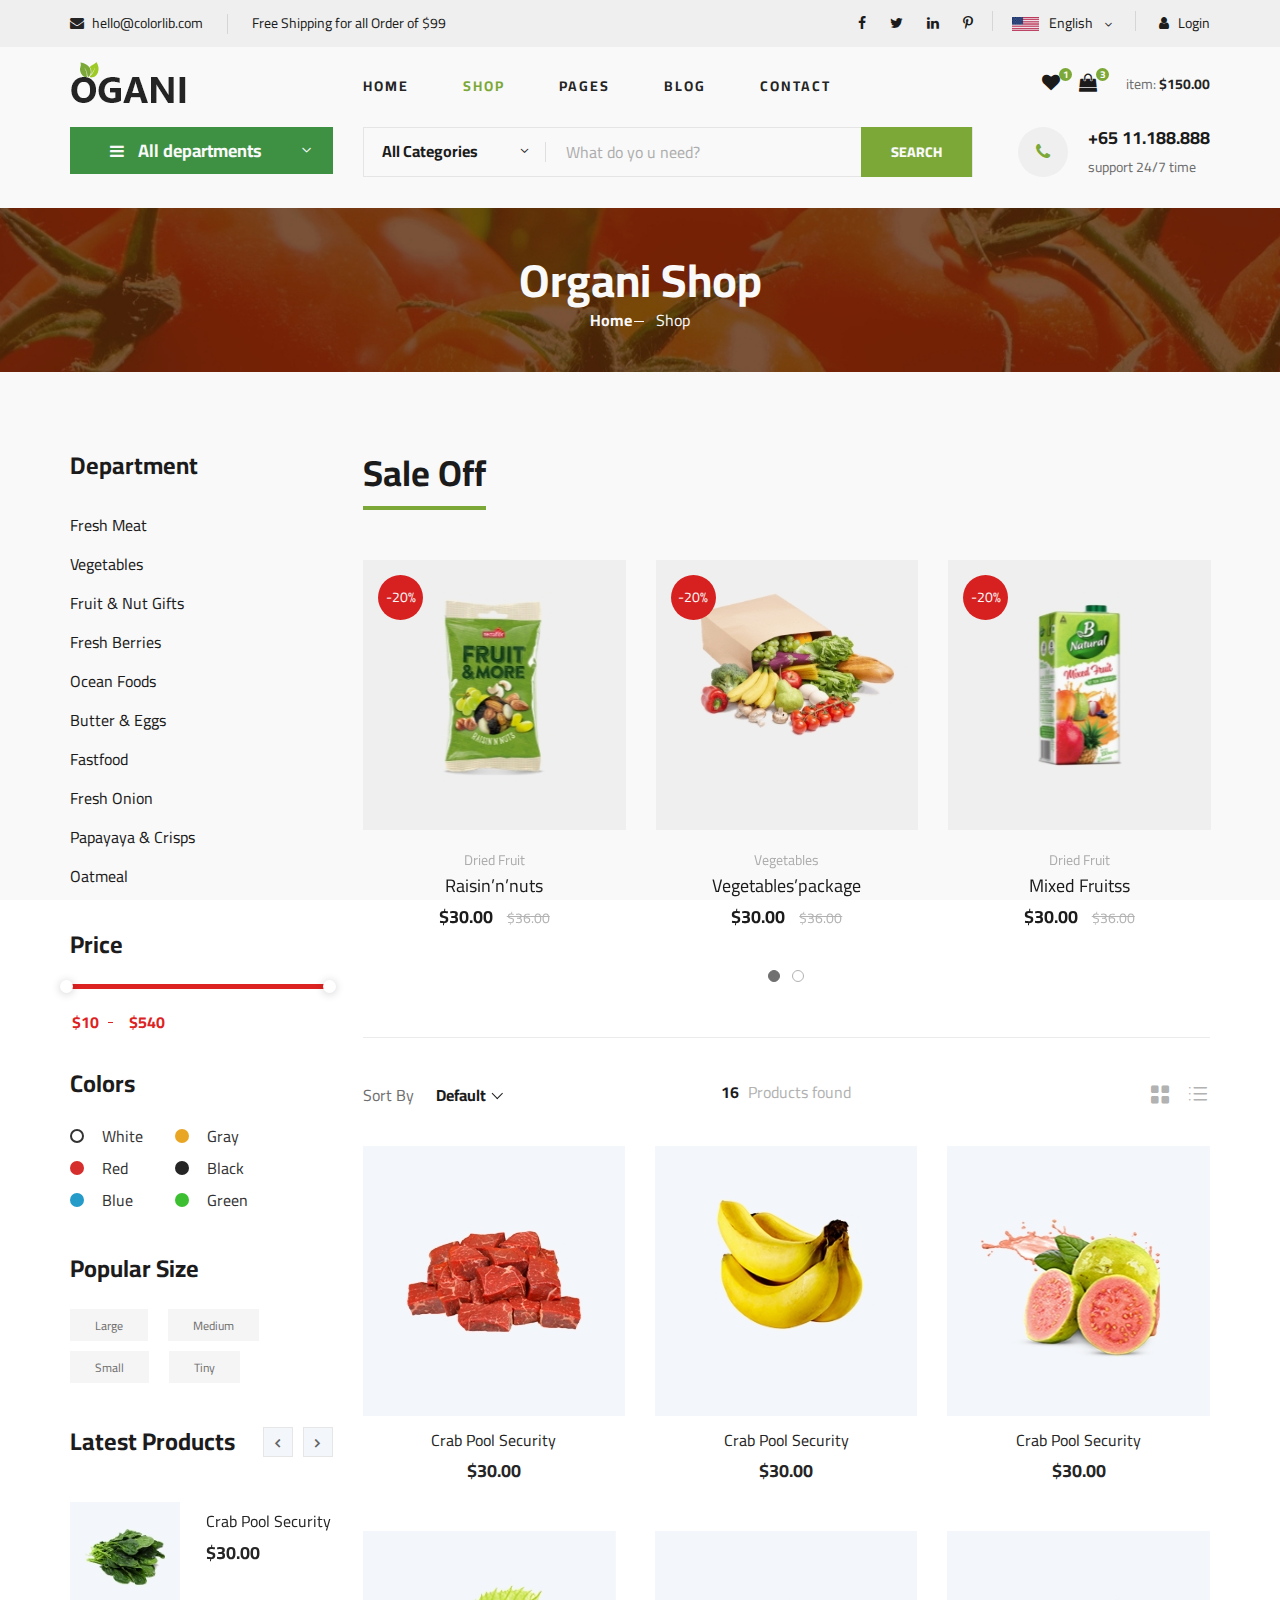
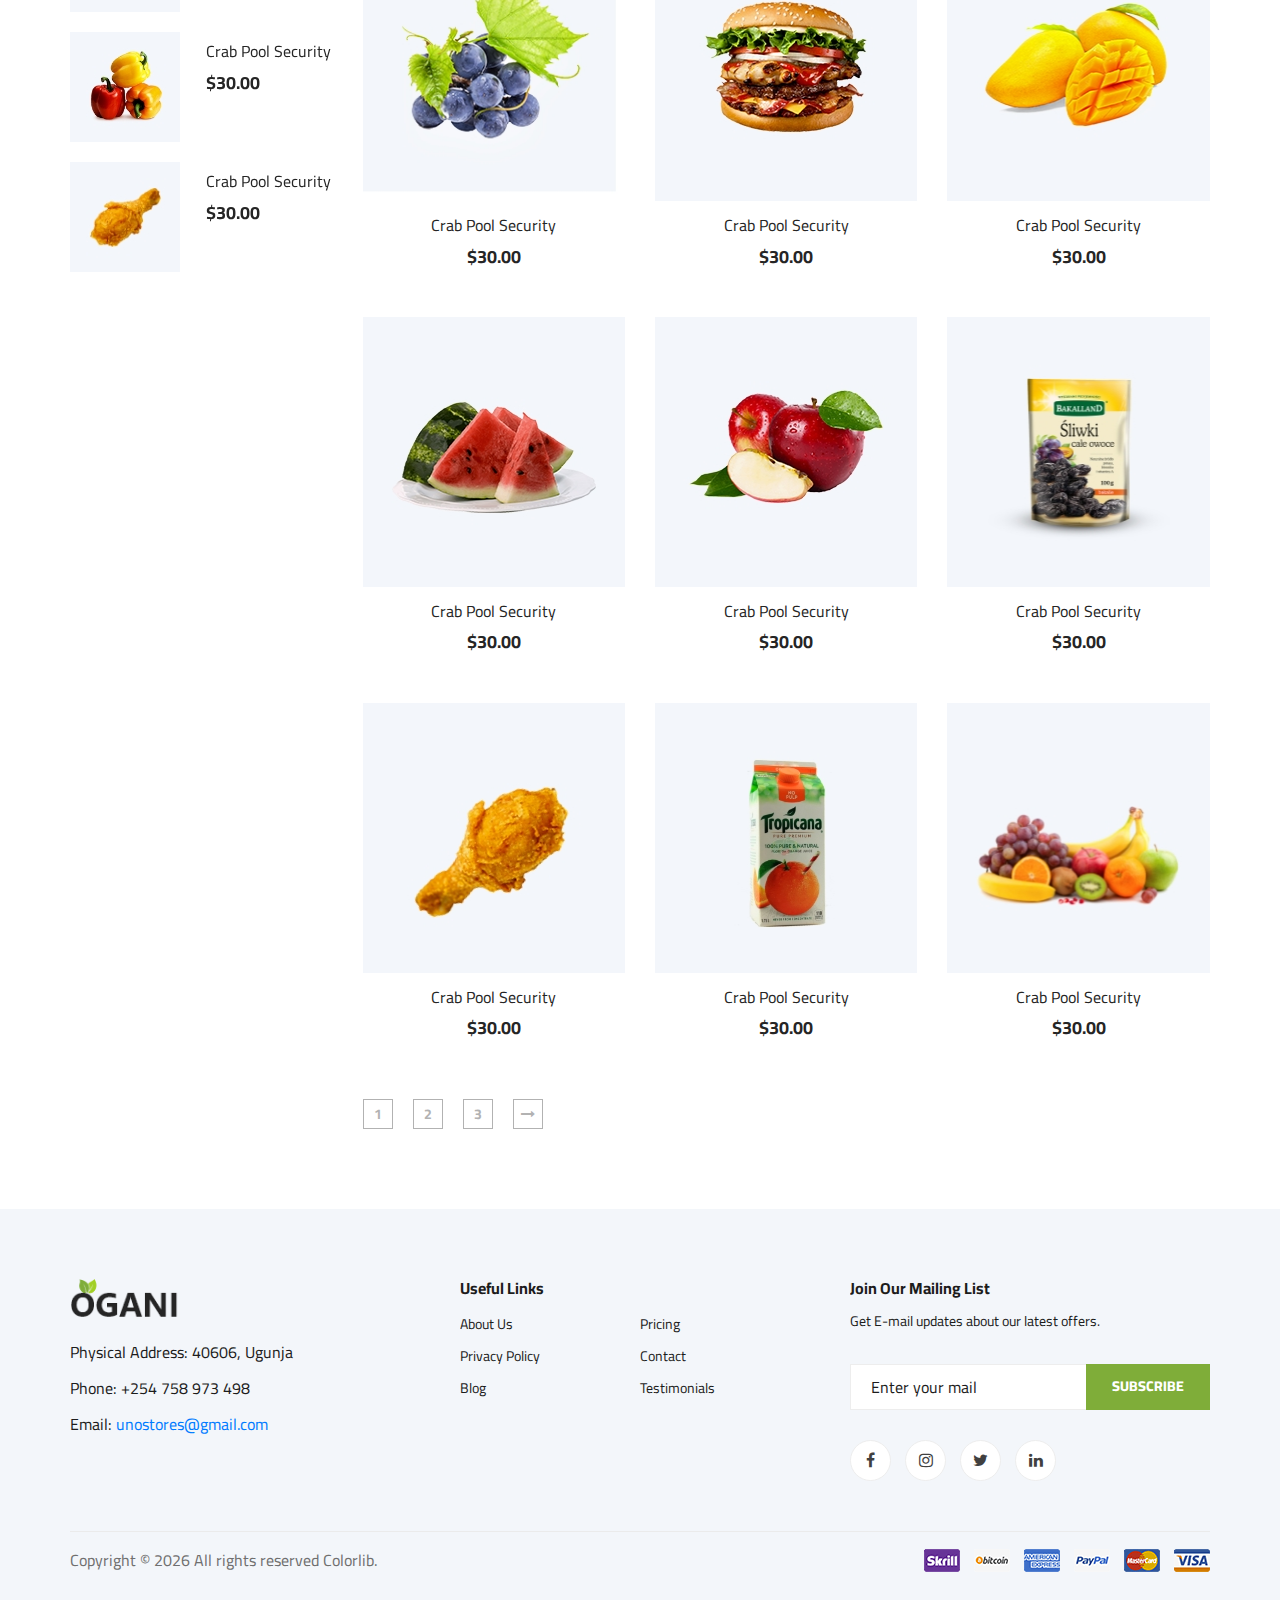
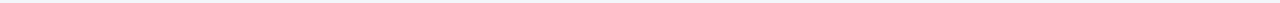
<file: shop-grid.html>
<!DOCTYPE html>
<html lang="zxx">

<head>
    <meta charset="UTF-8">
    <meta name="description" content="Ogani Template">
    <meta name="keywords" content="Ogani, unica, creative, html">
    <meta name="viewport" content="width=device-width, initial-scale=1.0">
    <meta http-equiv="X-UA-Compatible" content="ie=edge">
    <title>Ogani | Template</title>

    <!-- Google Font -->
    <link href="https://fonts.googleapis.com/css2?family=Cairo:wght@200;300;400;600;900&display=swap" rel="stylesheet">

    <!-- Css Styles -->
    <link rel="stylesheet" href="css/bootstrap.min.css" type="text/css">
    <link rel="stylesheet" href="css/font-awesome.min.css" type="text/css">
    <link rel="stylesheet" href="css/elegant-icons.css" type="text/css">
    <link rel="stylesheet" href="css/nice-select.css" type="text/css">
    <link rel="stylesheet" href="css/jquery-ui.min.css" type="text/css">
    <link rel="stylesheet" href="css/owl.carousel.min.css" type="text/css">
    <link rel="stylesheet" href="css/slicknav.min.css" type="text/css">
    <link rel="stylesheet" href="css/style.css" type="text/css">
</head>

<body>
    <!-- Page Preloder -->
    <div id="preloder">
        <div class="loader"></div>
    </div>

    <!-- Humberger Begin -->
    <div class="humberger__menu__overlay"></div>
    <div class="humberger__menu__wrapper">
        <div class="humberger__menu__logo">
            <a href="#"><img src="img/logo.png" alt=""></a>
        </div>
        <div class="humberger__menu__cart">
            <ul>
                <li><a href="#"><i class="fa fa-heart"></i> <span>1</span></a></li>
                <li><a href="#"><i class="fa fa-shopping-bag"></i> <span>3</span></a></li>
            </ul>
            <div class="header__cart__price">item: <span>$150.00</span></div>
        </div>
        <div class="humberger__menu__widget">
            <div class="header__top__right__language">
                <img src="img/language.png" alt="">
                <div>English</div>
                <span class="arrow_carrot-down"></span>
                <ul>
                    <li><a href="#">Spanis</a></li>
                    <li><a href="#">English</a></li>
                </ul>
            </div>
            <div class="header__top__right__auth">
                <a href="#"><i class="fa fa-user"></i> Login</a>
            </div>
        </div>
        <nav class="humberger__menu__nav mobile-menu">
            <ul>
                <li class="active"><a href="./index.html">Home</a></li>
                <li><a href="./shop-grid.html">Shop</a></li>
                <li><a href="#">Pages</a>
                    <ul class="header__menu__dropdown">
                        <li><a href="./shop-details.html">Shop Details</a></li>
                        <li><a href="./shoping-cart.html">Shoping Cart</a></li>
                        <li><a href="./checkout.html">Check Out</a></li>
                        <li><a href="./blog-details.html">Blog Details</a></li>
                    </ul>
                </li>
                <li><a href="./blog.html">Blog</a></li>
                <li><a href="./contact.html">Contact</a></li>
            </ul>
        </nav>
        <div id="mobile-menu-wrap"></div>
        <div class="header__top__right__social">
            <a href="#"><i class="fa fa-facebook"></i></a>
            <a href="#"><i class="fa fa-twitter"></i></a>
            <a href="#"><i class="fa fa-linkedin"></i></a>
            <a href="#"><i class="fa fa-pinterest-p"></i></a>
        </div>
        <div class="humberger__menu__contact">
            <ul>
                <li><i class="fa fa-envelope"></i> hello@colorlib.com</li>
                <li>Free Shipping for all Order of $99</li>
            </ul>
        </div>
    </div>
    <!-- Humberger End -->

    <!-- Header Section Begin -->
    <header class="header">
        <div class="header__top">
            <div class="container">
                <div class="row">
                    <div class="col-lg-6">
                        <div class="header__top__left">
                            <ul>
                                <li><i class="fa fa-envelope"></i> hello@colorlib.com</li>
                                <li>Free Shipping for all Order of $99</li>
                            </ul>
                        </div>
                    </div>
                    <div class="col-lg-6">
                        <div class="header__top__right">
                            <div class="header__top__right__social">
                                <a href="#"><i class="fa fa-facebook"></i></a>
                                <a href="#"><i class="fa fa-twitter"></i></a>
                                <a href="#"><i class="fa fa-linkedin"></i></a>
                                <a href="#"><i class="fa fa-pinterest-p"></i></a>
                            </div>
                            <div class="header__top__right__language">
                                <img src="img/language.png" alt="">
                                <div>English</div>
                                <span class="arrow_carrot-down"></span>
                                <ul>
                                    <li><a href="#">Spanis</a></li>
                                    <li><a href="#">English</a></li>
                                </ul>
                            </div>
                            <div class="header__top__right__auth">
                                <a href="#"><i class="fa fa-user"></i> Login</a>
                            </div>
                        </div>
                    </div>
                </div>
            </div>
        </div>
        <div class="container">
            <div class="row">
                <div class="col-lg-3">
                    <div class="header__logo">
                        <a href="./index.html"><img src="img/logo.png" alt=""></a>
                    </div>
                </div>
                <div class="col-lg-6">
                    <nav class="header__menu">
                        <ul>
                            <li><a href="./index.html">Home</a></li>
                            <li class="active"><a href="./shop-grid.html">Shop</a></li>
                            <li><a href="#">Pages</a>
                                <ul class="header__menu__dropdown">
                                    <li><a href="./shop-details.html">Shop Details</a></li>
                                    <li><a href="./shoping-cart.html">Shoping Cart</a></li>
                                    <li><a href="./checkout.html">Check Out</a></li>
                                    <li><a href="./blog-details.html">Blog Details</a></li>
                                </ul>
                            </li>
                            <li><a href="./blog.html">Blog</a></li>
                            <li><a href="./contact.html">Contact</a></li>
                        </ul>
                    </nav>
                </div>
                <div class="col-lg-3">
                    <div class="header__cart">
                        <ul>
                            <li><a href="#"><i class="fa fa-heart"></i> <span>1</span></a></li>
                            <li><a href="#"><i class="fa fa-shopping-bag"></i> <span>3</span></a></li>
                        </ul>
                        <div class="header__cart__price">item: <span>$150.00</span></div>
                    </div>
                </div>
            </div>
            <div class="humberger__open">
                <i class="fa fa-bars"></i>
            </div>
        </div>
    </header>
    <!-- Header Section End -->

    <!-- Hero Section Begin -->
    <section class="hero hero-normal">
        <div class="container">
            <div class="row">
                <div class="col-lg-3">
                    <div class="hero__categories">
                        <div class="hero__categories__all">
                            <i class="fa fa-bars"></i>
                            <span>All departments</span>
                        </div>
                        <ul>
                            <li><a href="#">Fresh Meat</a></li>
                            <li><a href="#">Vegetables</a></li>
                            <li><a href="#">Fruit & Nut Gifts</a></li>
                            <li><a href="#">Fresh Berries</a></li>
                            <li><a href="#">Ocean Foods</a></li>
                            <li><a href="#">Butter & Eggs</a></li>
                            <li><a href="#">Fastfood</a></li>
                            <li><a href="#">Fresh Onion</a></li>
                            <li><a href="#">Papayaya & Crisps</a></li>
                            <li><a href="#">Oatmeal</a></li>
                            <li><a href="#">Fresh Bananas</a></li>
                        </ul>
                    </div>
                </div>
                <div class="col-lg-9">
                    <div class="hero__search">
                        <div class="hero__search__form">
                            <form action="#">
                                <div class="hero__search__categories">
                                    All Categories
                                    <span class="arrow_carrot-down"></span>
                                </div>
                                <input type="text" placeholder="What do yo u need?">
                                <button type="submit" class="site-btn">SEARCH</button>
                            </form>
                        </div>
                        <div class="hero__search__phone">
                            <div class="hero__search__phone__icon">
                                <i class="fa fa-phone"></i>
                            </div>
                            <div class="hero__search__phone__text">
                                <h5>+65 11.188.888</h5>
                                <span>support 24/7 time</span>
                            </div>
                        </div>
                    </div>
                </div>
            </div>
        </div>
    </section>
    <!-- Hero Section End -->

    <!-- Breadcrumb Section Begin -->
    <section class="breadcrumb-section set-bg" data-setbg="img/breadcrumb.jpg">
        <div class="container">
            <div class="row">
                <div class="col-lg-12 text-center">
                    <div class="breadcrumb__text">
                        <h2>Organi Shop</h2>
                        <div class="breadcrumb__option">
                            <a href="./index.html">Home</a>
                            <span>Shop</span>
                        </div>
                    </div>
                </div>
            </div>
        </div>
    </section>
    <!-- Breadcrumb Section End -->

    <!-- Product Section Begin -->
    <section class="product spad">
        <div class="container">
            <div class="row">
                <div class="col-lg-3 col-md-5">
                    <div class="sidebar">
                        <div class="sidebar__item">
                            <h4>Department</h4>
                            <ul>
                                <li><a href="#">Fresh Meat</a></li>
                                <li><a href="#">Vegetables</a></li>
                                <li><a href="#">Fruit & Nut Gifts</a></li>
                                <li><a href="#">Fresh Berries</a></li>
                                <li><a href="#">Ocean Foods</a></li>
                                <li><a href="#">Butter & Eggs</a></li>
                                <li><a href="#">Fastfood</a></li>
                                <li><a href="#">Fresh Onion</a></li>
                                <li><a href="#">Papayaya & Crisps</a></li>
                                <li><a href="#">Oatmeal</a></li>
                            </ul>
                        </div>
                        <div class="sidebar__item">
                            <h4>Price</h4>
                            <div class="price-range-wrap">
                                <div class="price-range ui-slider ui-corner-all ui-slider-horizontal ui-widget ui-widget-content"
                                    data-min="10" data-max="540">
                                    <div class="ui-slider-range ui-corner-all ui-widget-header"></div>
                                    <span tabindex="0" class="ui-slider-handle ui-corner-all ui-state-default"></span>
                                    <span tabindex="0" class="ui-slider-handle ui-corner-all ui-state-default"></span>
                                </div>
                                <div class="range-slider">
                                    <div class="price-input">
                                        <input type="text" id="minamount">
                                        <input type="text" id="maxamount">
                                    </div>
                                </div>
                            </div>
                        </div>
                        <div class="sidebar__item sidebar__item__color--option">
                            <h4>Colors</h4>
                            <div class="sidebar__item__color sidebar__item__color--white">
                                <label for="white">
                                    White
                                    <input type="radio" id="white">
                                </label>
                            </div>
                            <div class="sidebar__item__color sidebar__item__color--gray">
                                <label for="gray">
                                    Gray
                                    <input type="radio" id="gray">
                                </label>
                            </div>
                            <div class="sidebar__item__color sidebar__item__color--red">
                                <label for="red">
                                    Red
                                    <input type="radio" id="red">
                                </label>
                            </div>
                            <div class="sidebar__item__color sidebar__item__color--black">
                                <label for="black">
                                    Black
                                    <input type="radio" id="black">
                                </label>
                            </div>
                            <div class="sidebar__item__color sidebar__item__color--blue">
                                <label for="blue">
                                    Blue
                                    <input type="radio" id="blue">
                                </label>
                            </div>
                            <div class="sidebar__item__color sidebar__item__color--green">
                                <label for="green">
                                    Green
                                    <input type="radio" id="green">
                                </label>
                            </div>
                        </div>
                        <div class="sidebar__item">
                            <h4>Popular Size</h4>
                            <div class="sidebar__item__size">
                                <label for="large">
                                    Large
                                    <input type="radio" id="large">
                                </label>
                            </div>
                            <div class="sidebar__item__size">
                                <label for="medium">
                                    Medium
                                    <input type="radio" id="medium">
                                </label>
                            </div>
                            <div class="sidebar__item__size">
                                <label for="small">
                                    Small
                                    <input type="radio" id="small">
                                </label>
                            </div>
                            <div class="sidebar__item__size">
                                <label for="tiny">
                                    Tiny
                                    <input type="radio" id="tiny">
                                </label>
                            </div>
                        </div>
                        <div class="sidebar__item">
                            <div class="latest-product__text">
                                <h4>Latest Products</h4>
                                <div class="latest-product__slider owl-carousel">
                                    <div class="latest-prdouct__slider__item">
                                        <a href="#" class="latest-product__item">
                                            <div class="latest-product__item__pic">
                                                <img src="img/latest-product/lp-1.jpg" alt="">
                                            </div>
                                            <div class="latest-product__item__text">
                                                <h6>Crab Pool Security</h6>
                                                <span>$30.00</span>
                                            </div>
                                        </a>
                                        <a href="#" class="latest-product__item">
                                            <div class="latest-product__item__pic">
                                                <img src="img/latest-product/lp-2.jpg" alt="">
                                            </div>
                                            <div class="latest-product__item__text">
                                                <h6>Crab Pool Security</h6>
                                                <span>$30.00</span>
                                            </div>
                                        </a>
                                        <a href="#" class="latest-product__item">
                                            <div class="latest-product__item__pic">
                                                <img src="img/latest-product/lp-3.jpg" alt="">
                                            </div>
                                            <div class="latest-product__item__text">
                                                <h6>Crab Pool Security</h6>
                                                <span>$30.00</span>
                                            </div>
                                        </a>
                                    </div>
                                    <div class="latest-prdouct__slider__item">
                                        <a href="#" class="latest-product__item">
                                            <div class="latest-product__item__pic">
                                                <img src="img/latest-product/lp-1.jpg" alt="">
                                            </div>
                                            <div class="latest-product__item__text">
                                                <h6>Crab Pool Security</h6>
                                                <span>$30.00</span>
                                            </div>
                                        </a>
                                        <a href="#" class="latest-product__item">
                                            <div class="latest-product__item__pic">
                                                <img src="img/latest-product/lp-2.jpg" alt="">
                                            </div>
                                            <div class="latest-product__item__text">
                                                <h6>Crab Pool Security</h6>
                                                <span>$30.00</span>
                                            </div>
                                        </a>
                                        <a href="#" class="latest-product__item">
                                            <div class="latest-product__item__pic">
                                                <img src="img/latest-product/lp-3.jpg" alt="">
                                            </div>
                                            <div class="latest-product__item__text">
                                                <h6>Crab Pool Security</h6>
                                                <span>$30.00</span>
                                            </div>
                                        </a>
                                    </div>
                                </div>
                            </div>
                        </div>
                    </div>
                </div>
                <div class="col-lg-9 col-md-7">
                    <div class="product__discount">
                        <div class="section-title product__discount__title">
                            <h2>Sale Off</h2>
                        </div>
                        <div class="row">
                            <div class="product__discount__slider owl-carousel">
                                <div class="col-lg-4">
                                    <div class="product__discount__item">
                                        <div class="product__discount__item__pic set-bg"
                                            data-setbg="img/product/discount/pd-1.jpg">
                                            <div class="product__discount__percent">-20%</div>
                                            <ul class="product__item__pic__hover">
                                                <li><a href="#"><i class="fa fa-heart"></i></a></li>
                                                <li><a href="#"><i class="fa fa-retweet"></i></a></li>
                                                <li><a href="#"><i class="fa fa-shopping-cart"></i></a></li>
                                            </ul>
                                        </div>
                                        <div class="product__discount__item__text">
                                            <span>Dried Fruit</span>
                                            <h5><a href="#">Raisin’n’nuts</a></h5>
                                            <div class="product__item__price">$30.00 <span>$36.00</span></div>
                                        </div>
                                    </div>
                                </div>
                                <div class="col-lg-4">
                                    <div class="product__discount__item">
                                        <div class="product__discount__item__pic set-bg"
                                            data-setbg="img/product/discount/pd-2.jpg">
                                            <div class="product__discount__percent">-20%</div>
                                            <ul class="product__item__pic__hover">
                                                <li><a href="#"><i class="fa fa-heart"></i></a></li>
                                                <li><a href="#"><i class="fa fa-retweet"></i></a></li>
                                                <li><a href="#"><i class="fa fa-shopping-cart"></i></a></li>
                                            </ul>
                                        </div>
                                        <div class="product__discount__item__text">
                                            <span>Vegetables</span>
                                            <h5><a href="#">Vegetables’package</a></h5>
                                            <div class="product__item__price">$30.00 <span>$36.00</span></div>
                                        </div>
                                    </div>
                                </div>
                                <div class="col-lg-4">
                                    <div class="product__discount__item">
                                        <div class="product__discount__item__pic set-bg"
                                            data-setbg="img/product/discount/pd-3.jpg">
                                            <div class="product__discount__percent">-20%</div>
                                            <ul class="product__item__pic__hover">
                                                <li><a href="#"><i class="fa fa-heart"></i></a></li>
                                                <li><a href="#"><i class="fa fa-retweet"></i></a></li>
                                                <li><a href="#"><i class="fa fa-shopping-cart"></i></a></li>
                                            </ul>
                                        </div>
                                        <div class="product__discount__item__text">
                                            <span>Dried Fruit</span>
                                            <h5><a href="#">Mixed Fruitss</a></h5>
                                            <div class="product__item__price">$30.00 <span>$36.00</span></div>
                                        </div>
                                    </div>
                                </div>
                                <div class="col-lg-4">
                                    <div class="product__discount__item">
                                        <div class="product__discount__item__pic set-bg"
                                            data-setbg="img/product/discount/pd-4.jpg">
                                            <div class="product__discount__percent">-20%</div>
                                            <ul class="product__item__pic__hover">
                                                <li><a href="#"><i class="fa fa-heart"></i></a></li>
                                                <li><a href="#"><i class="fa fa-retweet"></i></a></li>
                                                <li><a href="#"><i class="fa fa-shopping-cart"></i></a></li>
                                            </ul>
                                        </div>
                                        <div class="product__discount__item__text">
                                            <span>Dried Fruit</span>
                                            <h5><a href="#">Raisin’n’nuts</a></h5>
                                            <div class="product__item__price">$30.00 <span>$36.00</span></div>
                                        </div>
                                    </div>
                                </div>
                                <div class="col-lg-4">
                                    <div class="product__discount__item">
                                        <div class="product__discount__item__pic set-bg"
                                            data-setbg="img/product/discount/pd-5.jpg">
                                            <div class="product__discount__percent">-20%</div>
                                            <ul class="product__item__pic__hover">
                                                <li><a href="#"><i class="fa fa-heart"></i></a></li>
                                                <li><a href="#"><i class="fa fa-retweet"></i></a></li>
                                                <li><a href="#"><i class="fa fa-shopping-cart"></i></a></li>
                                            </ul>
                                        </div>
                                        <div class="product__discount__item__text">
                                            <span>Dried Fruit</span>
                                            <h5><a href="#">Raisin’n’nuts</a></h5>
                                            <div class="product__item__price">$30.00 <span>$36.00</span></div>
                                        </div>
                                    </div>
                                </div>
                                <div class="col-lg-4">
                                    <div class="product__discount__item">
                                        <div class="product__discount__item__pic set-bg"
                                            data-setbg="img/product/discount/pd-6.jpg">
                                            <div class="product__discount__percent">-20%</div>
                                            <ul class="product__item__pic__hover">
                                                <li><a href="#"><i class="fa fa-heart"></i></a></li>
                                                <li><a href="#"><i class="fa fa-retweet"></i></a></li>
                                                <li><a href="#"><i class="fa fa-shopping-cart"></i></a></li>
                                            </ul>
                                        </div>
                                        <div class="product__discount__item__text">
                                            <span>Dried Fruit</span>
                                            <h5><a href="#">Raisin’n’nuts</a></h5>
                                            <div class="product__item__price">$30.00 <span>$36.00</span></div>
                                        </div>
                                    </div>
                                </div>
                            </div>
                        </div>
                    </div>
                    <div class="filter__item">
                        <div class="row">
                            <div class="col-lg-4 col-md-5">
                                <div class="filter__sort">
                                    <span>Sort By</span>
                                    <select>
                                        <option value="0">Default</option>
                                        <option value="0">Default</option>
                                    </select>
                                </div>
                            </div>
                            <div class="col-lg-4 col-md-4">
                                <div class="filter__found">
                                    <h6><span>16</span> Products found</h6>
                                </div>
                            </div>
                            <div class="col-lg-4 col-md-3">
                                <div class="filter__option">
                                    <span class="icon_grid-2x2"></span>
                                    <span class="icon_ul"></span>
                                </div>
                            </div>
                        </div>
                    </div>
                    <div class="row">
                        <div class="col-lg-4 col-md-6 col-sm-6">
                            <div class="product__item">
                                <div class="product__item__pic set-bg" data-setbg="img/product/product-1.jpg">
                                    <ul class="product__item__pic__hover">
                                        <li><a href="#"><i class="fa fa-heart"></i></a></li>
                                        <li><a href="#"><i class="fa fa-retweet"></i></a></li>
                                        <li><a href="#"><i class="fa fa-shopping-cart"></i></a></li>
                                    </ul>
                                </div>
                                <div class="product__item__text">
                                    <h6><a href="#">Crab Pool Security</a></h6>
                                    <h5>$30.00</h5>
                                </div>
                            </div>
                        </div>
                        <div class="col-lg-4 col-md-6 col-sm-6">
                            <div class="product__item">
                                <div class="product__item__pic set-bg" data-setbg="img/product/product-2.jpg">
                                    <ul class="product__item__pic__hover">
                                        <li><a href="#"><i class="fa fa-heart"></i></a></li>
                                        <li><a href="#"><i class="fa fa-retweet"></i></a></li>
                                        <li><a href="#"><i class="fa fa-shopping-cart"></i></a></li>
                                    </ul>
                                </div>
                                <div class="product__item__text">
                                    <h6><a href="#">Crab Pool Security</a></h6>
                                    <h5>$30.00</h5>
                                </div>
                            </div>
                        </div>
                        <div class="col-lg-4 col-md-6 col-sm-6">
                            <div class="product__item">
                                <div class="product__item__pic set-bg" data-setbg="img/product/product-3.jpg">
                                    <ul class="product__item__pic__hover">
                                        <li><a href="#"><i class="fa fa-heart"></i></a></li>
                                        <li><a href="#"><i class="fa fa-retweet"></i></a></li>
                                        <li><a href="#"><i class="fa fa-shopping-cart"></i></a></li>
                                    </ul>
                                </div>
                                <div class="product__item__text">
                                    <h6><a href="#">Crab Pool Security</a></h6>
                                    <h5>$30.00</h5>
                                </div>
                            </div>
                        </div>
                        <div class="col-lg-4 col-md-6 col-sm-6">
                            <div class="product__item">
                                <div class="product__item__pic set-bg" data-setbg="img/product/product-4.jpg">
                                    <ul class="product__item__pic__hover">
                                        <li><a href="#"><i class="fa fa-heart"></i></a></li>
                                        <li><a href="#"><i class="fa fa-retweet"></i></a></li>
                                        <li><a href="#"><i class="fa fa-shopping-cart"></i></a></li>
                                    </ul>
                                </div>
                                <div class="product__item__text">
                                    <h6><a href="#">Crab Pool Security</a></h6>
                                    <h5>$30.00</h5>
                                </div>
                            </div>
                        </div>
                        <div class="col-lg-4 col-md-6 col-sm-6">
                            <div class="product__item">
                                <div class="product__item__pic set-bg" data-setbg="img/product/product-5.jpg">
                                    <ul class="product__item__pic__hover">
                                        <li><a href="#"><i class="fa fa-heart"></i></a></li>
                                        <li><a href="#"><i class="fa fa-retweet"></i></a></li>
                                        <li><a href="#"><i class="fa fa-shopping-cart"></i></a></li>
                                    </ul>
                                </div>
                                <div class="product__item__text">
                                    <h6><a href="#">Crab Pool Security</a></h6>
                                    <h5>$30.00</h5>
                                </div>
                            </div>
                        </div>
                        <div class="col-lg-4 col-md-6 col-sm-6">
                            <div class="product__item">
                                <div class="product__item__pic set-bg" data-setbg="img/product/product-6.jpg">
                                    <ul class="product__item__pic__hover">
                                        <li><a href="#"><i class="fa fa-heart"></i></a></li>
                                        <li><a href="#"><i class="fa fa-retweet"></i></a></li>
                                        <li><a href="#"><i class="fa fa-shopping-cart"></i></a></li>
                                    </ul>
                                </div>
                                <div class="product__item__text">
                                    <h6><a href="#">Crab Pool Security</a></h6>
                                    <h5>$30.00</h5>
                                </div>
                            </div>
                        </div>
                        <div class="col-lg-4 col-md-6 col-sm-6">
                            <div class="product__item">
                                <div class="product__item__pic set-bg" data-setbg="img/product/product-7.jpg">
                                    <ul class="product__item__pic__hover">
                                        <li><a href="#"><i class="fa fa-heart"></i></a></li>
                                        <li><a href="#"><i class="fa fa-retweet"></i></a></li>
                                        <li><a href="#"><i class="fa fa-shopping-cart"></i></a></li>
                                    </ul>
                                </div>
                                <div class="product__item__text">
                                    <h6><a href="#">Crab Pool Security</a></h6>
                                    <h5>$30.00</h5>
                                </div>
                            </div>
                        </div>
                        <div class="col-lg-4 col-md-6 col-sm-6">
                            <div class="product__item">
                                <div class="product__item__pic set-bg" data-setbg="img/product/product-8.jpg">
                                    <ul class="product__item__pic__hover">
                                        <li><a href="#"><i class="fa fa-heart"></i></a></li>
                                        <li><a href="#"><i class="fa fa-retweet"></i></a></li>
                                        <li><a href="#"><i class="fa fa-shopping-cart"></i></a></li>
                                    </ul>
                                </div>
                                <div class="product__item__text">
                                    <h6><a href="#">Crab Pool Security</a></h6>
                                    <h5>$30.00</h5>
                                </div>
                            </div>
                        </div>
                        <div class="col-lg-4 col-md-6 col-sm-6">
                            <div class="product__item">
                                <div class="product__item__pic set-bg" data-setbg="img/product/product-9.jpg">
                                    <ul class="product__item__pic__hover">
                                        <li><a href="#"><i class="fa fa-heart"></i></a></li>
                                        <li><a href="#"><i class="fa fa-retweet"></i></a></li>
                                        <li><a href="#"><i class="fa fa-shopping-cart"></i></a></li>
                                    </ul>
                                </div>
                                <div class="product__item__text">
                                    <h6><a href="#">Crab Pool Security</a></h6>
                                    <h5>$30.00</h5>
                                </div>
                            </div>
                        </div>
                        <div class="col-lg-4 col-md-6 col-sm-6">
                            <div class="product__item">
                                <div class="product__item__pic set-bg" data-setbg="img/product/product-10.jpg">
                                    <ul class="product__item__pic__hover">
                                        <li><a href="#"><i class="fa fa-heart"></i></a></li>
                                        <li><a href="#"><i class="fa fa-retweet"></i></a></li>
                                        <li><a href="#"><i class="fa fa-shopping-cart"></i></a></li>
                                    </ul>
                                </div>
                                <div class="product__item__text">
                                    <h6><a href="#">Crab Pool Security</a></h6>
                                    <h5>$30.00</h5>
                                </div>
                            </div>
                        </div>
                        <div class="col-lg-4 col-md-6 col-sm-6">
                            <div class="product__item">
                                <div class="product__item__pic set-bg" data-setbg="img/product/product-11.jpg">
                                    <ul class="product__item__pic__hover">
                                        <li><a href="#"><i class="fa fa-heart"></i></a></li>
                                        <li><a href="#"><i class="fa fa-retweet"></i></a></li>
                                        <li><a href="#"><i class="fa fa-shopping-cart"></i></a></li>
                                    </ul>
                                </div>
                                <div class="product__item__text">
                                    <h6><a href="#">Crab Pool Security</a></h6>
                                    <h5>$30.00</h5>
                                </div>
                            </div>
                        </div>
                        <div class="col-lg-4 col-md-6 col-sm-6">
                            <div class="product__item">
                                <div class="product__item__pic set-bg" data-setbg="img/product/product-12.jpg">
                                    <ul class="product__item__pic__hover">
                                        <li><a href="#"><i class="fa fa-heart"></i></a></li>
                                        <li><a href="#"><i class="fa fa-retweet"></i></a></li>
                                        <li><a href="#"><i class="fa fa-shopping-cart"></i></a></li>
                                    </ul>
                                </div>
                                <div class="product__item__text">
                                    <h6><a href="#">Crab Pool Security</a></h6>
                                    <h5>$30.00</h5>
                                </div>
                            </div>
                        </div>
                    </div>
                    <div class="product__pagination">
                        <a href="#">1</a>
                        <a href="#">2</a>
                        <a href="#">3</a>
                        <a href="#"><i class="fa fa-long-arrow-right"></i></a>
                    </div>
                </div>
            </div>
        </div>
    </section>
    <!-- Product Section End -->

    <!-- Footer Section Begin -->
    <footer class="footer spad">
        <div class="container">
            <div class="row">
                <div class="col-lg-3 col-md-6 col-sm-6">
                    <div class="footer__about">
                        <div class="footer__about__logo">
                            <a href="./index.html"><img src="img/logo.png" alt=""></a>
                        </div>
                        <ul>
                            <li>Physical Address: 40606, Ugunja</li>
                            <li>Phone: +254 758 973 498</li>
                            <li>Email: <a href="mailto:unostores@gmail.com">unostores@gmail.com</a></li>
                        </ul>
                    </div>
                </div>
                <div class="col-lg-4 col-md-6 col-sm-6 offset-lg-1">
                    <div class="footer__widget">
                        <h6>Useful Links</h6>
                        <ul>
                            <li><a href="about.html">About Us</a></li>
                            <li><a href="#">Privacy Policy</a></li>
                            <li><a href="blog.html">Blog</a></li>
                        </ul>
                        <ul>
                            <li><a href="#">Pricing</a></li>
                            <li><a href="contact.html">Contact</a></li>
                            <li><a href="testimonials.html">Testimonials</a></li>
                        </ul>
                    </div>
                </div>
                <div class="col-lg-4 col-md-12">
                    <div class="footer__widget">
                        <h6>Join Our Mailing List</h6>
                        <p>Get E-mail updates about our latest offers.</p>
                        <form action="#">
                            <input type="text" placeholder="Enter your mail">
                            <button type="submit" class="site-btn">Subscribe</button>
                        </form>
                        <div class="footer__widget__social">
                            <a href="https://facebook.com/unostores"><i class="fa fa-facebook"></i></a>
                            <a href="https://instagram.com/unostores"><i class="fa fa-instagram"></i></a>
                            <a href="https://x.com/unostores"><i class="fa fa-twitter"></i></a>
                            <a href="https://linkedin.com/unostores"><i class="fa fa-linkedin"></i></a>
                        </div>
                    </div>
                </div>
            </div>
            <div class="row">
                <div class="col-lg-12">
                    <div class="footer__copyright">
                        <div class="footer__copyright__text">
                            <p><!-- Link back to Colorlib can't be removed. Template is licensed under CC BY 3.0. -->
                                Copyright &copy;
                                <script>document.write(new Date().getFullYear());</script> All rights reserved Colorlib.
                                <!-- Link back to Colorlib can't be removed. Template is licensed under CC BY 3.0. -->
                            </p>
                        </div>
                        <div class="footer__copyright__payment"><img src="img/payment-item.png" alt=""></div>
                    </div>
                </div>
            </div>
        </div>
    </footer>
    <!-- Footer Section End -->

    <!-- Js Plugins -->
    <script src="js/jquery-3.3.1.min.js"></script>
    <script src="js/bootstrap.min.js"></script>
    <script src="js/jquery.nice-select.min.js"></script>
    <script src="js/jquery-ui.min.js"></script>
    <script src="js/jquery.slicknav.js"></script>
    <script src="js/mixitup.min.js"></script>
    <script src="js/owl.carousel.min.js"></script>
    <script src="js/main.js"></script>



</body>

</html>
</file>
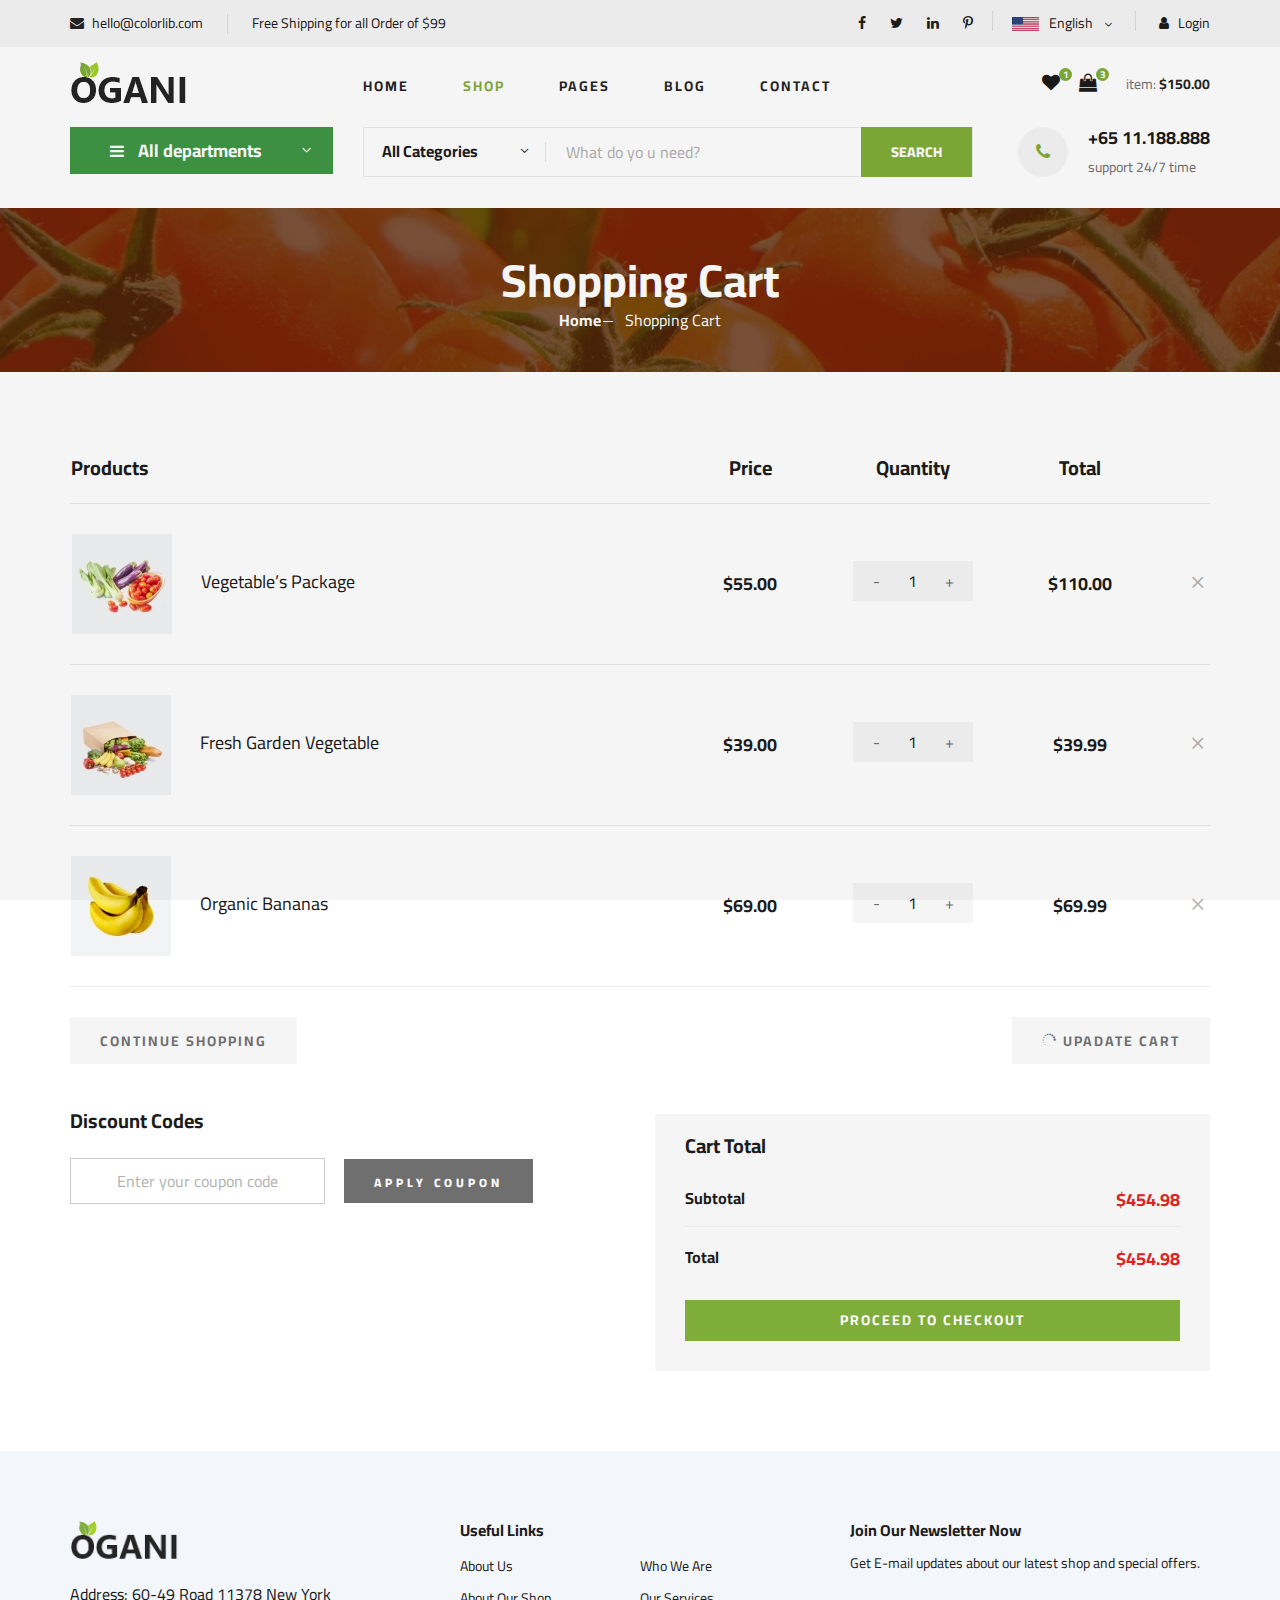
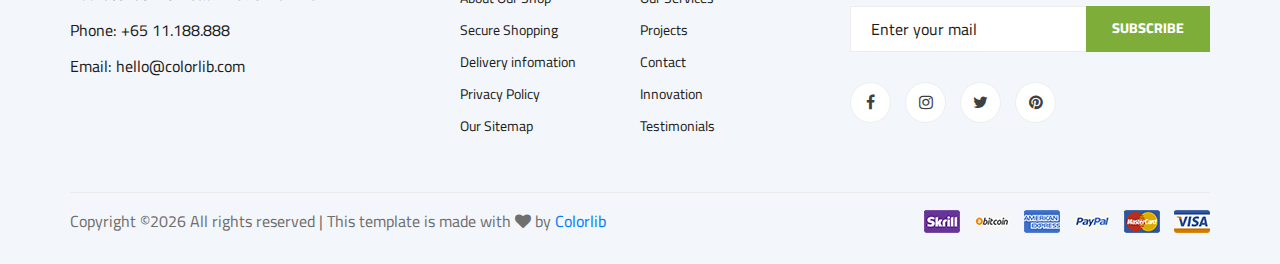
<file: shoping-cart.html>
<!DOCTYPE html>
<html lang="zxx">

<head>
    <meta charset="UTF-8">
    <meta name="description" content="Ogani Template">
    <meta name="keywords" content="Ogani, unica, creative, html">
    <meta name="viewport" content="width=device-width, initial-scale=1.0">
    <meta http-equiv="X-UA-Compatible" content="ie=edge">
    <title>Ogani | Template</title>

    <!-- Google Font -->
    <link href="https://fonts.googleapis.com/css2?family=Cairo:wght@200;300;400;600;900&display=swap" rel="stylesheet">

    <!-- Css Styles -->
    <link rel="stylesheet" href="css/bootstrap.min.css" type="text/css">
    <link rel="stylesheet" href="css/font-awesome.min.css" type="text/css">
    <link rel="stylesheet" href="css/elegant-icons.css" type="text/css">
    <link rel="stylesheet" href="css/nice-select.css" type="text/css">
    <link rel="stylesheet" href="css/jquery-ui.min.css" type="text/css">
    <link rel="stylesheet" href="css/owl.carousel.min.css" type="text/css">
    <link rel="stylesheet" href="css/slicknav.min.css" type="text/css">
    <link rel="stylesheet" href="css/style.css" type="text/css">
</head>

<body>
    <!-- Page Preloder -->
    <div id="preloder">
        <div class="loader"></div>
    </div>

    <!-- Humberger Begin -->
    <div class="humberger__menu__overlay"></div>
    <div class="humberger__menu__wrapper">
        <div class="humberger__menu__logo">
            <a href="#"><img src="img/logo.png" alt=""></a>
        </div>
        <div class="humberger__menu__cart">
            <ul>
                <li><a href="#"><i class="fa fa-heart"></i> <span>1</span></a></li>
                <li><a href="#"><i class="fa fa-shopping-bag"></i> <span>3</span></a></li>
            </ul>
            <div class="header__cart__price">item: <span>$150.00</span></div>
        </div>
        <div class="humberger__menu__widget">
            <div class="header__top__right__language">
                <img src="img/language.png" alt="">
                <div>English</div>
                <span class="arrow_carrot-down"></span>
                <ul>
                    <li><a href="#">Spanis</a></li>
                    <li><a href="#">English</a></li>
                </ul>
            </div>
            <div class="header__top__right__auth">
                <a href="#"><i class="fa fa-user"></i> Login</a>
            </div>
        </div>
        <nav class="humberger__menu__nav mobile-menu">
            <ul>
                <li class="active"><a href="./index.html">Home</a></li>
                <li><a href="./shop-grid.html">Shop</a></li>
                <li><a href="#">Pages</a>
                    <ul class="header__menu__dropdown">
                        <li><a href="./shop-details.html">Shop Details</a></li>
                        <li><a href="./shoping-cart.html">Shoping Cart</a></li>
                        <li><a href="./checkout.html">Check Out</a></li>
                        <li><a href="./blog-details.html">Blog Details</a></li>
                    </ul>
                </li>
                <li><a href="./blog.html">Blog</a></li>
                <li><a href="./contact.html">Contact</a></li>
            </ul>
        </nav>
        <div id="mobile-menu-wrap"></div>
        <div class="header__top__right__social">
            <a href="#"><i class="fa fa-facebook"></i></a>
            <a href="#"><i class="fa fa-twitter"></i></a>
            <a href="#"><i class="fa fa-linkedin"></i></a>
            <a href="#"><i class="fa fa-pinterest-p"></i></a>
        </div>
        <div class="humberger__menu__contact">
            <ul>
                <li><i class="fa fa-envelope"></i> hello@colorlib.com</li>
                <li>Free Shipping for all Order of $99</li>
            </ul>
        </div>
    </div>
    <!-- Humberger End -->

    <!-- Header Section Begin -->
    <header class="header">
        <div class="header__top">
            <div class="container">
                <div class="row">
                    <div class="col-lg-6">
                        <div class="header__top__left">
                            <ul>
                                <li><i class="fa fa-envelope"></i> hello@colorlib.com</li>
                                <li>Free Shipping for all Order of $99</li>
                            </ul>
                        </div>
                    </div>
                    <div class="col-lg-6">
                        <div class="header__top__right">
                            <div class="header__top__right__social">
                                <a href="#"><i class="fa fa-facebook"></i></a>
                                <a href="#"><i class="fa fa-twitter"></i></a>
                                <a href="#"><i class="fa fa-linkedin"></i></a>
                                <a href="#"><i class="fa fa-pinterest-p"></i></a>
                            </div>
                            <div class="header__top__right__language">
                                <img src="img/language.png" alt="">
                                <div>English</div>
                                <span class="arrow_carrot-down"></span>
                                <ul>
                                    <li><a href="#">Spanis</a></li>
                                    <li><a href="#">English</a></li>
                                </ul>
                            </div>
                            <div class="header__top__right__auth">
                                <a href="#"><i class="fa fa-user"></i> Login</a>
                            </div>
                        </div>
                    </div>
                </div>
            </div>
        </div>
        <div class="container">
            <div class="row">
                <div class="col-lg-3">
                    <div class="header__logo">
                        <a href="./index.html"><img src="img/logo.png" alt=""></a>
                    </div>
                </div>
                <div class="col-lg-6">
                    <nav class="header__menu">
                        <ul>
                            <li><a href="./index.html">Home</a></li>
                            <li class="active"><a href="./shop-grid.html">Shop</a></li>
                            <li><a href="#">Pages</a>
                                <ul class="header__menu__dropdown">
                                    <li><a href="./shop-details.html">Shop Details</a></li>
                                    <li><a href="./shoping-cart.html">Shoping Cart</a></li>
                                    <li><a href="./checkout.html">Check Out</a></li>
                                    <li><a href="./blog-details.html">Blog Details</a></li>
                                </ul>
                            </li>
                            <li><a href="./blog.html">Blog</a></li>
                            <li><a href="./contact.html">Contact</a></li>
                        </ul>
                    </nav>
                </div>
                <div class="col-lg-3">
                    <div class="header__cart">
                        <ul>
                            <li><a href="#"><i class="fa fa-heart"></i> <span>1</span></a></li>
                            <li><a href="#"><i class="fa fa-shopping-bag"></i> <span>3</span></a></li>
                        </ul>
                        <div class="header__cart__price">item: <span>$150.00</span></div>
                    </div>
                </div>
            </div>
            <div class="humberger__open">
                <i class="fa fa-bars"></i>
            </div>
        </div>
    </header>
    <!-- Header Section End -->

    <!-- Hero Section Begin -->
    <section class="hero hero-normal">
        <div class="container">
            <div class="row">
                <div class="col-lg-3">
                    <div class="hero__categories">
                        <div class="hero__categories__all">
                            <i class="fa fa-bars"></i>
                            <span>All departments</span>
                        </div>
                        <ul>
                            <li><a href="#">Fresh Meat</a></li>
                            <li><a href="#">Vegetables</a></li>
                            <li><a href="#">Fruit & Nut Gifts</a></li>
                            <li><a href="#">Fresh Berries</a></li>
                            <li><a href="#">Ocean Foods</a></li>
                            <li><a href="#">Butter & Eggs</a></li>
                            <li><a href="#">Fastfood</a></li>
                            <li><a href="#">Fresh Onion</a></li>
                            <li><a href="#">Papayaya & Crisps</a></li>
                            <li><a href="#">Oatmeal</a></li>
                            <li><a href="#">Fresh Bananas</a></li>
                        </ul>
                    </div>
                </div>
                <div class="col-lg-9">
                    <div class="hero__search">
                        <div class="hero__search__form">
                            <form action="#">
                                <div class="hero__search__categories">
                                    All Categories
                                    <span class="arrow_carrot-down"></span>
                                </div>
                                <input type="text" placeholder="What do yo u need?">
                                <button type="submit" class="site-btn">SEARCH</button>
                            </form>
                        </div>
                        <div class="hero__search__phone">
                            <div class="hero__search__phone__icon">
                                <i class="fa fa-phone"></i>
                            </div>
                            <div class="hero__search__phone__text">
                                <h5>+65 11.188.888</h5>
                                <span>support 24/7 time</span>
                            </div>
                        </div>
                    </div>
                </div>
            </div>
        </div>
    </section>
    <!-- Hero Section End -->

    <!-- Breadcrumb Section Begin -->
    <section class="breadcrumb-section set-bg" data-setbg="img/breadcrumb.jpg">
        <div class="container">
            <div class="row">
                <div class="col-lg-12 text-center">
                    <div class="breadcrumb__text">
                        <h2>Shopping Cart</h2>
                        <div class="breadcrumb__option">
                            <a href="./index.html">Home</a>
                            <span>Shopping Cart</span>
                        </div>
                    </div>
                </div>
            </div>
        </div>
    </section>
    <!-- Breadcrumb Section End -->

    <!-- Shoping Cart Section Begin -->
    <section class="shoping-cart spad">
        <div class="container">
            <div class="row">
                <div class="col-lg-12">
                    <div class="shoping__cart__table">
                        <table>
                            <thead>
                                <tr>
                                    <th class="shoping__product">Products</th>
                                    <th>Price</th>
                                    <th>Quantity</th>
                                    <th>Total</th>
                                    <th></th>
                                </tr>
                            </thead>
                            <tbody>
                                <tr>
                                    <td class="shoping__cart__item">
                                        <img src="img/cart/cart-1.jpg" alt="">
                                        <h5>Vegetable’s Package</h5>
                                    </td>
                                    <td class="shoping__cart__price">
                                        $55.00
                                    </td>
                                    <td class="shoping__cart__quantity">
                                        <div class="quantity">
                                            <div class="pro-qty">
                                                <input type="text" value="1">
                                            </div>
                                        </div>
                                    </td>
                                    <td class="shoping__cart__total">
                                        $110.00
                                    </td>
                                    <td class="shoping__cart__item__close">
                                        <span class="icon_close"></span>
                                    </td>
                                </tr>
                                <tr>
                                    <td class="shoping__cart__item">
                                        <img src="img/cart/cart-2.jpg" alt="">
                                        <h5>Fresh Garden Vegetable</h5>
                                    </td>
                                    <td class="shoping__cart__price">
                                        $39.00
                                    </td>
                                    <td class="shoping__cart__quantity">
                                        <div class="quantity">
                                            <div class="pro-qty">
                                                <input type="text" value="1">
                                            </div>
                                        </div>
                                    </td>
                                    <td class="shoping__cart__total">
                                        $39.99
                                    </td>
                                    <td class="shoping__cart__item__close">
                                        <span class="icon_close"></span>
                                    </td>
                                </tr>
                                <tr>
                                    <td class="shoping__cart__item">
                                        <img src="img/cart/cart-3.jpg" alt="">
                                        <h5>Organic Bananas</h5>
                                    </td>
                                    <td class="shoping__cart__price">
                                        $69.00
                                    </td>
                                    <td class="shoping__cart__quantity">
                                        <div class="quantity">
                                            <div class="pro-qty">
                                                <input type="text" value="1">
                                            </div>
                                        </div>
                                    </td>
                                    <td class="shoping__cart__total">
                                        $69.99
                                    </td>
                                    <td class="shoping__cart__item__close">
                                        <span class="icon_close"></span>
                                    </td>
                                </tr>
                            </tbody>
                        </table>
                    </div>
                </div>
            </div>
            <div class="row">
                <div class="col-lg-12">
                    <div class="shoping__cart__btns">
                        <a href="#" class="primary-btn cart-btn">CONTINUE SHOPPING</a>
                        <a href="#" class="primary-btn cart-btn cart-btn-right"><span class="icon_loading"></span>
                            Upadate Cart</a>
                    </div>
                </div>
                <div class="col-lg-6">
                    <div class="shoping__continue">
                        <div class="shoping__discount">
                            <h5>Discount Codes</h5>
                            <form action="#">
                                <input type="text" placeholder="Enter your coupon code">
                                <button type="submit" class="site-btn">APPLY COUPON</button>
                            </form>
                        </div>
                    </div>
                </div>
                <div class="col-lg-6">
                    <div class="shoping__checkout">
                        <h5>Cart Total</h5>
                        <ul>
                            <li>Subtotal <span>$454.98</span></li>
                            <li>Total <span>$454.98</span></li>
                        </ul>
                        <a href="#" class="primary-btn">PROCEED TO CHECKOUT</a>
                    </div>
                </div>
            </div>
        </div>
    </section>
    <!-- Shoping Cart Section End -->

    <!-- Footer Section Begin -->
    <footer class="footer spad">
        <div class="container">
            <div class="row">
                <div class="col-lg-3 col-md-6 col-sm-6">
                    <div class="footer__about">
                        <div class="footer__about__logo">
                            <a href="./index.html"><img src="img/logo.png" alt=""></a>
                        </div>
                        <ul>
                            <li>Address: 60-49 Road 11378 New York</li>
                            <li>Phone: +65 11.188.888</li>
                            <li>Email: hello@colorlib.com</li>
                        </ul>
                    </div>
                </div>
                <div class="col-lg-4 col-md-6 col-sm-6 offset-lg-1">
                    <div class="footer__widget">
                        <h6>Useful Links</h6>
                        <ul>
                            <li><a href="#">About Us</a></li>
                            <li><a href="#">About Our Shop</a></li>
                            <li><a href="#">Secure Shopping</a></li>
                            <li><a href="#">Delivery infomation</a></li>
                            <li><a href="#">Privacy Policy</a></li>
                            <li><a href="#">Our Sitemap</a></li>
                        </ul>
                        <ul>
                            <li><a href="#">Who We Are</a></li>
                            <li><a href="#">Our Services</a></li>
                            <li><a href="#">Projects</a></li>
                            <li><a href="#">Contact</a></li>
                            <li><a href="#">Innovation</a></li>
                            <li><a href="#">Testimonials</a></li>
                        </ul>
                    </div>
                </div>
                <div class="col-lg-4 col-md-12">
                    <div class="footer__widget">
                        <h6>Join Our Newsletter Now</h6>
                        <p>Get E-mail updates about our latest shop and special offers.</p>
                        <form action="#">
                            <input type="text" placeholder="Enter your mail">
                            <button type="submit" class="site-btn">Subscribe</button>
                        </form>
                        <div class="footer__widget__social">
                            <a href="#"><i class="fa fa-facebook"></i></a>
                            <a href="#"><i class="fa fa-instagram"></i></a>
                            <a href="#"><i class="fa fa-twitter"></i></a>
                            <a href="#"><i class="fa fa-pinterest"></i></a>
                        </div>
                    </div>
                </div>
            </div>
            <div class="row">
                <div class="col-lg-12">
                    <div class="footer__copyright">
                        <div class="footer__copyright__text"><p><!-- Link back to Colorlib can't be removed. Template is licensed under CC BY 3.0. -->
  Copyright &copy;<script>document.write(new Date().getFullYear());</script> All rights reserved | This template is made with <i class="fa fa-heart" aria-hidden="true"></i> by <a href="https://colorlib.com" target="_blank">Colorlib</a>
  <!-- Link back to Colorlib can't be removed. Template is licensed under CC BY 3.0. --></p></div>
                        <div class="footer__copyright__payment"><img src="img/payment-item.png" alt=""></div>
                    </div>
                </div>
            </div>
        </div>
    </footer>
    <!-- Footer Section End -->

    <!-- Js Plugins -->
    <script src="js/jquery-3.3.1.min.js"></script>
    <script src="js/bootstrap.min.js"></script>
    <script src="js/jquery.nice-select.min.js"></script>
    <script src="js/jquery-ui.min.js"></script>
    <script src="js/jquery.slicknav.js"></script>
    <script src="js/mixitup.min.js"></script>
    <script src="js/owl.carousel.min.js"></script>
    <script src="js/main.js"></script>


</body>

</html>
</file>
<file: css/elegant-icons.css>
@font-face {
	font-family: 'ElegantIcons';
	src:url('../fonts/ElegantIcons.eot');
	src:url('../fonts/ElegantIcons.eot?#iefix') format('embedded-opentype'),
		url('../fonts/ElegantIcons.woff') format('woff'),
		url('../fonts/ElegantIcons.ttf') format('truetype'),
		url('../fonts/ElegantIcons.svg#ElegantIcons') format('svg');
	font-weight: normal;
	font-style: normal;
}

/* Use the following CSS code if you want to use data attributes for inserting your icons */
[data-icon]:before {
	font-family: 'ElegantIcons';
	content: attr(data-icon);
	speak: none;
	font-weight: normal;
	font-variant: normal;
	text-transform: none;
	line-height: 1;
	-webkit-font-smoothing: antialiased;
	-moz-osx-font-smoothing: grayscale;
}

/* Use the following CSS code if you want to have a class per icon */
/*
Instead of a list of all class selectors,
you can use the generic selector below, but it's slower:
[class*="your-class-prefix"] {
*/
.arrow_up, .arrow_down, .arrow_left, .arrow_right, .arrow_left-up, .arrow_right-up, .arrow_right-down, .arrow_left-down, .arrow-up-down, .arrow_up-down_alt, .arrow_left-right_alt, .arrow_left-right, .arrow_expand_alt2, .arrow_expand_alt, .arrow_condense, .arrow_expand, .arrow_move, .arrow_carrot-up, .arrow_carrot-down, .arrow_carrot-left, .arrow_carrot-right, .arrow_carrot-2up, .arrow_carrot-2down, .arrow_carrot-2left, .arrow_carrot-2right, .arrow_carrot-up_alt2, .arrow_carrot-down_alt2, .arrow_carrot-left_alt2, .arrow_carrot-right_alt2, .arrow_carrot-2up_alt2, .arrow_carrot-2down_alt2, .arrow_carrot-2left_alt2, .arrow_carrot-2right_alt2, .arrow_triangle-up, .arrow_triangle-down, .arrow_triangle-left, .arrow_triangle-right, .arrow_triangle-up_alt2, .arrow_triangle-down_alt2, .arrow_triangle-left_alt2, .arrow_triangle-right_alt2, .arrow_back, .icon_minus-06, .icon_plus, .icon_close, .icon_check, .icon_minus_alt2, .icon_plus_alt2, .icon_close_alt2, .icon_check_alt2, .icon_zoom-out_alt, .icon_zoom-in_alt, .icon_search, .icon_box-empty, .icon_box-selected, .icon_minus-box, .icon_plus-box, .icon_box-checked, .icon_circle-empty, .icon_circle-slelected, .icon_stop_alt2, .icon_stop, .icon_pause_alt2, .icon_pause, .icon_menu, .icon_menu-square_alt2, .icon_menu-circle_alt2, .icon_ul, .icon_ol, .icon_adjust-horiz, .icon_adjust-vert, .icon_document_alt, .icon_documents_alt, .icon_pencil, .icon_pencil-edit_alt, .icon_pencil-edit, .icon_folder-alt, .icon_folder-open_alt, .icon_folder-add_alt, .icon_info_alt, .icon_error-oct_alt, .icon_error-circle_alt, .icon_error-triangle_alt, .icon_question_alt2, .icon_question, .icon_comment_alt, .icon_chat_alt, .icon_vol-mute_alt, .icon_volume-low_alt, .icon_volume-high_alt, .icon_quotations, .icon_quotations_alt2, .icon_clock_alt, .icon_lock_alt, .icon_lock-open_alt, .icon_key_alt, .icon_cloud_alt, .icon_cloud-upload_alt, .icon_cloud-download_alt, .icon_image, .icon_images, .icon_lightbulb_alt, .icon_gift_alt, .icon_house_alt, .icon_genius, .icon_mobile, .icon_tablet, .icon_laptop, .icon_desktop, .icon_camera_alt, .icon_mail_alt, .icon_cone_alt, .icon_ribbon_alt, .icon_bag_alt, .icon_creditcard, .icon_cart_alt, .icon_paperclip, .icon_tag_alt, .icon_tags_alt, .icon_trash_alt, .icon_cursor_alt, .icon_mic_alt, .icon_compass_alt, .icon_pin_alt, .icon_pushpin_alt, .icon_map_alt, .icon_drawer_alt, .icon_toolbox_alt, .icon_book_alt, .icon_calendar, .icon_film, .icon_table, .icon_contacts_alt, .icon_headphones, .icon_lifesaver, .icon_piechart, .icon_refresh, .icon_link_alt, .icon_link, .icon_loading, .icon_blocked, .icon_archive_alt, .icon_heart_alt, .icon_star_alt, .icon_star-half_alt, .icon_star, .icon_star-half, .icon_tools, .icon_tool, .icon_cog, .icon_cogs, .arrow_up_alt, .arrow_down_alt, .arrow_left_alt, .arrow_right_alt, .arrow_left-up_alt, .arrow_right-up_alt, .arrow_right-down_alt, .arrow_left-down_alt, .arrow_condense_alt, .arrow_expand_alt3, .arrow_carrot_up_alt, .arrow_carrot-down_alt, .arrow_carrot-left_alt, .arrow_carrot-right_alt, .arrow_carrot-2up_alt, .arrow_carrot-2dwnn_alt, .arrow_carrot-2left_alt, .arrow_carrot-2right_alt, .arrow_triangle-up_alt, .arrow_triangle-down_alt, .arrow_triangle-left_alt, .arrow_triangle-right_alt, .icon_minus_alt, .icon_plus_alt, .icon_close_alt, .icon_check_alt, .icon_zoom-out, .icon_zoom-in, .icon_stop_alt, .icon_menu-square_alt, .icon_menu-circle_alt, .icon_document, .icon_documents, .icon_pencil_alt, .icon_folder, .icon_folder-open, .icon_folder-add, .icon_folder_upload, .icon_folder_download, .icon_info, .icon_error-circle, .icon_error-oct, .icon_error-triangle, .icon_question_alt, .icon_comment, .icon_chat, .icon_vol-mute, .icon_volume-low, .icon_volume-high, .icon_quotations_alt, .icon_clock, .icon_lock, .icon_lock-open, .icon_key, .icon_cloud, .icon_cloud-upload, .icon_cloud-download, .icon_lightbulb, .icon_gift, .icon_house, .icon_camera, .icon_mail, .icon_cone, .icon_ribbon, .icon_bag, .icon_cart, .icon_tag, .icon_tags, .icon_trash, .icon_cursor, .icon_mic, .icon_compass, .icon_pin, .icon_pushpin, .icon_map, .icon_drawer, .icon_toolbox, .icon_book, .icon_contacts, .icon_archive, .icon_heart, .icon_profile, .icon_group, .icon_grid-2x2, .icon_grid-3x3, .icon_music, .icon_pause_alt, .icon_phone, .icon_upload, .icon_download, .social_facebook, .social_twitter, .social_pinterest, .social_googleplus, .social_tumblr, .social_tumbleupon, .social_wordpress, .social_instagram, .social_dribbble, .social_vimeo, .social_linkedin, .social_rss, .social_deviantart, .social_share, .social_myspace, .social_skype, .social_youtube, .social_picassa, .social_googledrive, .social_flickr, .social_blogger, .social_spotify, .social_delicious, .social_facebook_circle, .social_twitter_circle, .social_pinterest_circle, .social_googleplus_circle, .social_tumblr_circle, .social_stumbleupon_circle, .social_wordpress_circle, .social_instagram_circle, .social_dribbble_circle, .social_vimeo_circle, .social_linkedin_circle, .social_rss_circle, .social_deviantart_circle, .social_share_circle, .social_myspace_circle, .social_skype_circle, .social_youtube_circle, .social_picassa_circle, .social_googledrive_alt2, .social_flickr_circle, .social_blogger_circle, .social_spotify_circle, .social_delicious_circle, .social_facebook_square, .social_twitter_square, .social_pinterest_square, .social_googleplus_square, .social_tumblr_square, .social_stumbleupon_square, .social_wordpress_square, .social_instagram_square, .social_dribbble_square, .social_vimeo_square, .social_linkedin_square, .social_rss_square, .social_deviantart_square, .social_share_square, .social_myspace_square, .social_skype_square, .social_youtube_square, .social_picassa_square, .social_googledrive_square, .social_flickr_square, .social_blogger_square, .social_spotify_square, .social_delicious_square, .icon_printer, .icon_calulator, .icon_building, .icon_floppy, .icon_drive, .icon_search-2, .icon_id, .icon_id-2, .icon_puzzle, .icon_like, .icon_dislike, .icon_mug, .icon_currency, .icon_wallet, .icon_pens, .icon_easel, .icon_flowchart, .icon_datareport, .icon_briefcase, .icon_shield, .icon_percent, .icon_globe, .icon_globe-2, .icon_target, .icon_hourglass, .icon_balance, .icon_rook, .icon_printer-alt, .icon_calculator_alt, .icon_building_alt, .icon_floppy_alt, .icon_drive_alt, .icon_search_alt, .icon_id_alt, .icon_id-2_alt, .icon_puzzle_alt, .icon_like_alt, .icon_dislike_alt, .icon_mug_alt, .icon_currency_alt, .icon_wallet_alt, .icon_pens_alt, .icon_easel_alt, .icon_flowchart_alt, .icon_datareport_alt, .icon_briefcase_alt, .icon_shield_alt, .icon_percent_alt, .icon_globe_alt, .icon_clipboard {
	font-family: 'ElegantIcons';
	speak: none;
	font-style: normal;
	font-weight: normal;
	font-variant: normal;
	text-transform: none;
	line-height: 1;
	-webkit-font-smoothing: antialiased;
}
.arrow_up:before {
	content: "\21";
}
.arrow_down:before {
	content: "\22";
}
.arrow_left:before {
	content: "\23";
}
.arrow_right:before {
	content: "\24";
}
.arrow_left-up:before {
	content: "\25";
}
.arrow_right-up:before {
	content: "\26";
}
.arrow_right-down:before {
	content: "\27";
}
.arrow_left-down:before {
	content: "\28";
}
.arrow-up-down:before {
	content: "\29";
}
.arrow_up-down_alt:before {
	content: "\2a";
}
.arrow_left-right_alt:before {
	content: "\2b";
}
.arrow_left-right:before {
	content: "\2c";
}
.arrow_expand_alt2:before {
	content: "\2d";
}
.arrow_expand_alt:before {
	content: "\2e";
}
.arrow_condense:before {
	content: "\2f";
}
.arrow_expand:before {
	content: "\30";
}
.arrow_move:before {
	content: "\31";
}
.arrow_carrot-up:before {
	content: "\32";
}
.arrow_carrot-down:before {
	content: "\33";
}
.arrow_carrot-left:before {
	content: "\34";
}
.arrow_carrot-right:before {
	content: "\35";
}
.arrow_carrot-2up:before {
	content: "\36";
}
.arrow_carrot-2down:before {
	content: "\37";
}
.arrow_carrot-2left:before {
	content: "\38";
}
.arrow_carrot-2right:before {
	content: "\39";
}
.arrow_carrot-up_alt2:before {
	content: "\3a";
}
.arrow_carrot-down_alt2:before {
	content: "\3b";
}
.arrow_carrot-left_alt2:before {
	content: "\3c";
}
.arrow_carrot-right_alt2:before {
	content: "\3d";
}
.arrow_carrot-2up_alt2:before {
	content: "\3e";
}
.arrow_carrot-2down_alt2:before {
	content: "\3f";
}
.arrow_carrot-2left_alt2:before {
	content: "\40";
}
.arrow_carrot-2right_alt2:before {
	content: "\41";
}
.arrow_triangle-up:before {
	content: "\42";
}
.arrow_triangle-down:before {
	content: "\43";
}
.arrow_triangle-left:before {
	content: "\44";
}
.arrow_triangle-right:before {
	content: "\45";
}
.arrow_triangle-up_alt2:before {
	content: "\46";
}
.arrow_triangle-down_alt2:before {
	content: "\47";
}
.arrow_triangle-left_alt2:before {
	content: "\48";
}
.arrow_triangle-right_alt2:before {
	content: "\49";
}
.arrow_back:before {
	content: "\4a";
}
.icon_minus-06:before {
	content: "\4b";
}
.icon_plus:before {
	content: "\4c";
}
.icon_close:before {
	content: "\4d";
}
.icon_check:before {
	content: "\4e";
}
.icon_minus_alt2:before {
	content: "\4f";
}
.icon_plus_alt2:before {
	content: "\50";
}
.icon_close_alt2:before {
	content: "\51";
}
.icon_check_alt2:before {
	content: "\52";
}
.icon_zoom-out_alt:before {
	content: "\53";
}
.icon_zoom-in_alt:before {
	content: "\54";
}
.icon_search:before {
	content: "\55";
}
.icon_box-empty:before {
	content: "\56";
}
.icon_box-selected:before {
	content: "\57";
}
.icon_minus-box:before {
	content: "\58";
}
.icon_plus-box:before {
	content: "\59";
}
.icon_box-checked:before {
	content: "\5a";
}
.icon_circle-empty:before {
	content: "\5b";
}
.icon_circle-slelected:before {
	content: "\5c";
}
.icon_stop_alt2:before {
	content: "\5d";
}
.icon_stop:before {
	content: "\5e";
}
.icon_pause_alt2:before {
	content: "\5f";
}
.icon_pause:before {
	content: "\60";
}
.icon_menu:before {
	content: "\61";
}
.icon_menu-square_alt2:before {
	content: "\62";
}
.icon_menu-circle_alt2:before {
	content: "\63";
}
.icon_ul:before {
	content: "\64";
}
.icon_ol:before {
	content: "\65";
}
.icon_adjust-horiz:before {
	content: "\66";
}
.icon_adjust-vert:before {
	content: "\67";
}
.icon_document_alt:before {
	content: "\68";
}
.icon_documents_alt:before {
	content: "\69";
}
.icon_pencil:before {
	content: "\6a";
}
.icon_pencil-edit_alt:before {
	content: "\6b";
}
.icon_pencil-edit:before {
	content: "\6c";
}
.icon_folder-alt:before {
	content: "\6d";
}
.icon_folder-open_alt:before {
	content: "\6e";
}
.icon_folder-add_alt:before {
	content: "\6f";
}
.icon_info_alt:before {
	content: "\70";
}
.icon_error-oct_alt:before {
	content: "\71";
}
.icon_error-circle_alt:before {
	content: "\72";
}
.icon_error-triangle_alt:before {
	content: "\73";
}
.icon_question_alt2:before {
	content: "\74";
}
.icon_question:before {
	content: "\75";
}
.icon_comment_alt:before {
	content: "\76";
}
.icon_chat_alt:before {
	content: "\77";
}
.icon_vol-mute_alt:before {
	content: "\78";
}
.icon_volume-low_alt:before {
	content: "\79";
}
.icon_volume-high_alt:before {
	content: "\7a";
}
.icon_quotations:before {
	content: "\7b";
}
.icon_quotations_alt2:before {
	content: "\7c";
}
.icon_clock_alt:before {
	content: "\7d";
}
.icon_lock_alt:before {
	content: "\7e";
}
.icon_lock-open_alt:before {
	content: "\e000";
}
.icon_key_alt:before {
	content: "\e001";
}
.icon_cloud_alt:before {
	content: "\e002";
}
.icon_cloud-upload_alt:before {
	content: "\e003";
}
.icon_cloud-download_alt:before {
	content: "\e004";
}
.icon_image:before {
	content: "\e005";
}
.icon_images:before {
	content: "\e006";
}
.icon_lightbulb_alt:before {
	content: "\e007";
}
.icon_gift_alt:before {
	content: "\e008";
}
.icon_house_alt:before {
	content: "\e009";
}
.icon_genius:before {
	content: "\e00a";
}
.icon_mobile:before {
	content: "\e00b";
}
.icon_tablet:before {
	content: "\e00c";
}
.icon_laptop:before {
	content: "\e00d";
}
.icon_desktop:before {
	content: "\e00e";
}
.icon_camera_alt:before {
	content: "\e00f";
}
.icon_mail_alt:before {
	content: "\e010";
}
.icon_cone_alt:before {
	content: "\e011";
}
.icon_ribbon_alt:before {
	content: "\e012";
}
.icon_bag_alt:before {
	content: "\e013";
}
.icon_creditcard:before {
	content: "\e014";
}
.icon_cart_alt:before {
	content: "\e015";
}
.icon_paperclip:before {
	content: "\e016";
}
.icon_tag_alt:before {
	content: "\e017";
}
.icon_tags_alt:before {
	content: "\e018";
}
.icon_trash_alt:before {
	content: "\e019";
}
.icon_cursor_alt:before {
	content: "\e01a";
}
.icon_mic_alt:before {
	content: "\e01b";
}
.icon_compass_alt:before {
	content: "\e01c";
}
.icon_pin_alt:before {
	content: "\e01d";
}
.icon_pushpin_alt:before {
	content: "\e01e";
}
.icon_map_alt:before {
	content: "\e01f";
}
.icon_drawer_alt:before {
	content: "\e020";
}
.icon_toolbox_alt:before {
	content: "\e021";
}
.icon_book_alt:before {
	content: "\e022";
}
.icon_calendar:before {
	content: "\e023";
}
.icon_film:before {
	content: "\e024";
}
.icon_table:before {
	content: "\e025";
}
.icon_contacts_alt:before {
	content: "\e026";
}
.icon_headphones:before {
	content: "\e027";
}
.icon_lifesaver:before {
	content: "\e028";
}
.icon_piechart:before {
	content: "\e029";
}
.icon_refresh:before {
	content: "\e02a";
}
.icon_link_alt:before {
	content: "\e02b";
}
.icon_link:before {
	content: "\e02c";
}
.icon_loading:before {
	content: "\e02d";
}
.icon_blocked:before {
	content: "\e02e";
}
.icon_archive_alt:before {
	content: "\e02f";
}
.icon_heart_alt:before {
	content: "\e030";
}
.icon_star_alt:before {
	content: "\e031";
}
.icon_star-half_alt:before {
	content: "\e032";
}
.icon_star:before {
	content: "\e033";
}
.icon_star-half:before {
	content: "\e034";
}
.icon_tools:before {
	content: "\e035";
}
.icon_tool:before {
	content: "\e036";
}
.icon_cog:before {
	content: "\e037";
}
.icon_cogs:before {
	content: "\e038";
}
.arrow_up_alt:before {
	content: "\e039";
}
.arrow_down_alt:before {
	content: "\e03a";
}
.arrow_left_alt:before {
	content: "\e03b";
}
.arrow_right_alt:before {
	content: "\e03c";
}
.arrow_left-up_alt:before {
	content: "\e03d";
}
.arrow_right-up_alt:before {
	content: "\e03e";
}
.arrow_right-down_alt:before {
	content: "\e03f";
}
.arrow_left-down_alt:before {
	content: "\e040";
}
.arrow_condense_alt:before {
	content: "\e041";
}
.arrow_expand_alt3:before {
	content: "\e042";
}
.arrow_carrot_up_alt:before {
	content: "\e043";
}
.arrow_carrot-down_alt:before {
	content: "\e044";
}
.arrow_carrot-left_alt:before {
	content: "\e045";
}
.arrow_carrot-right_alt:before {
	content: "\e046";
}
.arrow_carrot-2up_alt:before {
	content: "\e047";
}
.arrow_carrot-2dwnn_alt:before {
	content: "\e048";
}
.arrow_carrot-2left_alt:before {
	content: "\e049";
}
.arrow_carrot-2right_alt:before {
	content: "\e04a";
}
.arrow_triangle-up_alt:before {
	content: "\e04b";
}
.arrow_triangle-down_alt:before {
	content: "\e04c";
}
.arrow_triangle-left_alt:before {
	content: "\e04d";
}
.arrow_triangle-right_alt:before {
	content: "\e04e";
}
.icon_minus_alt:before {
	content: "\e04f";
}
.icon_plus_alt:before {
	content: "\e050";
}
.icon_close_alt:before {
	content: "\e051";
}
.icon_check_alt:before {
	content: "\e052";
}
.icon_zoom-out:before {
	content: "\e053";
}
.icon_zoom-in:before {
	content: "\e054";
}
.icon_stop_alt:before {
	content: "\e055";
}
.icon_menu-square_alt:before {
	content: "\e056";
}
.icon_menu-circle_alt:before {
	content: "\e057";
}
.icon_document:before {
	content: "\e058";
}
.icon_documents:before {
	content: "\e059";
}
.icon_pencil_alt:before {
	content: "\e05a";
}
.icon_folder:before {
	content: "\e05b";
}
.icon_folder-open:before {
	content: "\e05c";
}
.icon_folder-add:before {
	content: "\e05d";
}
.icon_folder_upload:before {
	content: "\e05e";
}
.icon_folder_download:before {
	content: "\e05f";
}
.icon_info:before {
	content: "\e060";
}
.icon_error-circle:before {
	content: "\e061";
}
.icon_error-oct:before {
	content: "\e062";
}
.icon_error-triangle:before {
	content: "\e063";
}
.icon_question_alt:before {
	content: "\e064";
}
.icon_comment:before {
	content: "\e065";
}
.icon_chat:before {
	content: "\e066";
}
.icon_vol-mute:before {
	content: "\e067";
}
.icon_volume-low:before {
	content: "\e068";
}
.icon_volume-high:before {
	content: "\e069";
}
.icon_quotations_alt:before {
	content: "\e06a";
}
.icon_clock:before {
	content: "\e06b";
}
.icon_lock:before {
	content: "\e06c";
}
.icon_lock-open:before {
	content: "\e06d";
}
.icon_key:before {
	content: "\e06e";
}
.icon_cloud:before {
	content: "\e06f";
}
.icon_cloud-upload:before {
	content: "\e070";
}
.icon_cloud-download:before {
	content: "\e071";
}
.icon_lightbulb:before {
	content: "\e072";
}
.icon_gift:before {
	content: "\e073";
}
.icon_house:before {
	content: "\e074";
}
.icon_camera:before {
	content: "\e075";
}
.icon_mail:before {
	content: "\e076";
}
.icon_cone:before {
	content: "\e077";
}
.icon_ribbon:before {
	content: "\e078";
}
.icon_bag:before {
	content: "\e079";
}
.icon_cart:before {
	content: "\e07a";
}
.icon_tag:before {
	content: "\e07b";
}
.icon_tags:before {
	content: "\e07c";
}
.icon_trash:before {
	content: "\e07d";
}
.icon_cursor:before {
	content: "\e07e";
}
.icon_mic:before {
	content: "\e07f";
}
.icon_compass:before {
	content: "\e080";
}
.icon_pin:before {
	content: "\e081";
}
.icon_pushpin:before {
	content: "\e082";
}
.icon_map:before {
	content: "\e083";
}
.icon_drawer:before {
	content: "\e084";
}
.icon_toolbox:before {
	content: "\e085";
}
.icon_book:before {
	content: "\e086";
}
.icon_contacts:before {
	content: "\e087";
}
.icon_archive:before {
	content: "\e088";
}
.icon_heart:before {
	content: "\e089";
}
.icon_profile:before {
	content: "\e08a";
}
.icon_group:before {
	content: "\e08b";
}
.icon_grid-2x2:before {
	content: "\e08c";
}
.icon_grid-3x3:before {
	content: "\e08d";
}
.icon_music:before {
	content: "\e08e";
}
.icon_pause_alt:before {
	content: "\e08f";
}
.icon_phone:before {
	content: "\e090";
}
.icon_upload:before {
	content: "\e091";
}
.icon_download:before {
	content: "\e092";
}
.social_facebook:before {
	content: "\e093";
}
.social_twitter:before {
	content: "\e094";
}
.social_pinterest:before {
	content: "\e095";
}
.social_googleplus:before {
	content: "\e096";
}
.social_tumblr:before {
	content: "\e097";
}
.social_tumbleupon:before {
	content: "\e098";
}
.social_wordpress:before {
	content: "\e099";
}
.social_instagram:before {
	content: "\e09a";
}
.social_dribbble:before {
	content: "\e09b";
}
.social_vimeo:before {
	content: "\e09c";
}
.social_linkedin:before {
	content: "\e09d";
}
.social_rss:before {
	content: "\e09e";
}
.social_deviantart:before {
	content: "\e09f";
}
.social_share:before {
	content: "\e0a0";
}
.social_myspace:before {
	content: "\e0a1";
}
.social_skype:before {
	content: "\e0a2";
}
.social_youtube:before {
	content: "\e0a3";
}
.social_picassa:before {
	content: "\e0a4";
}
.social_googledrive:before {
	content: "\e0a5";
}
.social_flickr:before {
	content: "\e0a6";
}
.social_blogger:before {
	content: "\e0a7";
}
.social_spotify:before {
	content: "\e0a8";
}
.social_delicious:before {
	content: "\e0a9";
}
.social_facebook_circle:before {
	content: "\e0aa";
}
.social_twitter_circle:before {
	content: "\e0ab";
}
.social_pinterest_circle:before {
	content: "\e0ac";
}
.social_googleplus_circle:before {
	content: "\e0ad";
}
.social_tumblr_circle:before {
	content: "\e0ae";
}
.social_stumbleupon_circle:before {
	content: "\e0af";
}
.social_wordpress_circle:before {
	content: "\e0b0";
}
.social_instagram_circle:before {
	content: "\e0b1";
}
.social_dribbble_circle:before {
	content: "\e0b2";
}
.social_vimeo_circle:before {
	content: "\e0b3";
}
.social_linkedin_circle:before {
	content: "\e0b4";
}
.social_rss_circle:before {
	content: "\e0b5";
}
.social_deviantart_circle:before {
	content: "\e0b6";
}
.social_share_circle:before {
	content: "\e0b7";
}
.social_myspace_circle:before {
	content: "\e0b8";
}
.social_skype_circle:before {
	content: "\e0b9";
}
.social_youtube_circle:before {
	content: "\e0ba";
}
.social_picassa_circle:before {
	content: "\e0bb";
}
.social_googledrive_alt2:before {
	content: "\e0bc";
}
.social_flickr_circle:before {
	content: "\e0bd";
}
.social_blogger_circle:before {
	content: "\e0be";
}
.social_spotify_circle:before {
	content: "\e0bf";
}
.social_delicious_circle:before {
	content: "\e0c0";
}
.social_facebook_square:before {
	content: "\e0c1";
}
.social_twitter_square:before {
	content: "\e0c2";
}
.social_pinterest_square:before {
	content: "\e0c3";
}
.social_googleplus_square:before {
	content: "\e0c4";
}
.social_tumblr_square:before {
	content: "\e0c5";
}
.social_stumbleupon_square:before {
	content: "\e0c6";
}
.social_wordpress_square:before {
	content: "\e0c7";
}
.social_instagram_square:before {
	content: "\e0c8";
}
.social_dribbble_square:before {
	content: "\e0c9";
}
.social_vimeo_square:before {
	content: "\e0ca";
}
.social_linkedin_square:before {
	content: "\e0cb";
}
.social_rss_square:before {
	content: "\e0cc";
}
.social_deviantart_square:before {
	content: "\e0cd";
}
.social_share_square:before {
	content: "\e0ce";
}
.social_myspace_square:before {
	content: "\e0cf";
}
.social_skype_square:before {
	content: "\e0d0";
}
.social_youtube_square:before {
	content: "\e0d1";
}
.social_picassa_square:before {
	content: "\e0d2";
}
.social_googledrive_square:before {
	content: "\e0d3";
}
.social_flickr_square:before {
	content: "\e0d4";
}
.social_blogger_square:before {
	content: "\e0d5";
}
.social_spotify_square:before {
	content: "\e0d6";
}
.social_delicious_square:before {
	content: "\e0d7";
}
.icon_printer:before {
	content: "\e103";
}
.icon_calulator:before {
	content: "\e0ee";
}
.icon_building:before {
	content: "\e0ef";
}
.icon_floppy:before {
	content: "\e0e8";
}
.icon_drive:before {
	content: "\e0ea";
}
.icon_search-2:before {
	content: "\e101";
}
.icon_id:before {
	content: "\e107";
}
.icon_id-2:before {
	content: "\e108";
}
.icon_puzzle:before {
	content: "\e102";
}
.icon_like:before {
	content: "\e106";
}
.icon_dislike:before {
	content: "\e0eb";
}
.icon_mug:before {
	content: "\e105";
}
.icon_currency:before {
	content: "\e0ed";
}
.icon_wallet:before {
	content: "\e100";
}
.icon_pens:before {
	content: "\e104";
}
.icon_easel:before {
	content: "\e0e9";
}
.icon_flowchart:before {
	content: "\e109";
}
.icon_datareport:before {
	content: "\e0ec";
}
.icon_briefcase:before {
	content: "\e0fe";
}
.icon_shield:before {
	content: "\e0f6";
}
.icon_percent:before {
	content: "\e0fb";
}
.icon_globe:before {
	content: "\e0e2";
}
.icon_globe-2:before {
	content: "\e0e3";
}
.icon_target:before {
	content: "\e0f5";
}
.icon_hourglass:before {
	content: "\e0e1";
}
.icon_balance:before {
	content: "\e0ff";
}
.icon_rook:before {
	content: "\e0f8";
}
.icon_printer-alt:before {
	content: "\e0fa";
}
.icon_calculator_alt:before {
	content: "\e0e7";
}
.icon_building_alt:before {
	content: "\e0fd";
}
.icon_floppy_alt:before {
	content: "\e0e4";
}
.icon_drive_alt:before {
	content: "\e0e5";
}
.icon_search_alt:before {
	content: "\e0f7";
}
.icon_id_alt:before {
	content: "\e0e0";
}
.icon_id-2_alt:before {
	content: "\e0fc";
}
.icon_puzzle_alt:before {
	content: "\e0f9";
}
.icon_like_alt:before {
	content: "\e0dd";
}
.icon_dislike_alt:before {
	content: "\e0f1";
}
.icon_mug_alt:before {
	content: "\e0dc";
}
.icon_currency_alt:before {
	content: "\e0f3";
}
.icon_wallet_alt:before {
	content: "\e0d8";
}
.icon_pens_alt:before {
	content: "\e0db";
}
.icon_easel_alt:before {
	content: "\e0f0";
}
.icon_flowchart_alt:before {
	content: "\e0df";
}
.icon_datareport_alt:before {
	content: "\e0f2";
}
.icon_briefcase_alt:before {
	content: "\e0f4";
}
.icon_shield_alt:before {
	content: "\e0d9";
}
.icon_percent_alt:before {
	content: "\e0da";
}
.icon_globe_alt:before {
	content: "\e0de";
}
.icon_clipboard:before {
	content: "\e0e6";
}


	.glyph {
		float: left;
		text-align: center;
		padding: .75em;
		margin: .4em 1.5em .75em 0;
		width: 6em;
text-shadow: none;
	}
        .glyph_big {
        font-size: 128px;
        color: #59c5dc;
        float: left;
        margin-right: 20px;
        }

        .glyph div { padding-bottom: 10px;}

	.glyph input {
		font-family: consolas, monospace;
		font-size: 12px;
		width: 100%;
		text-align: center;
		border: 0;
		box-shadow: 0 0 0 1px #ccc;
		padding: .2em;
                -moz-border-radius: 5px;
                -webkit-border-radius: 5px;
	}
	.centered {
		margin-left: auto;
		margin-right: auto;
	}
	.glyph .fs1 {
		font-size: 2em;
	}
</file>
<file: css/nice-select.css>
.nice-select {
  -webkit-tap-highlight-color: transparent;
  background-color: #fff;
  border-radius: 5px;
  border: solid 1px #e8e8e8;
  box-sizing: border-box;
  clear: both;
  cursor: pointer;
  display: block;
  float: left;
  font-family: inherit;
  font-size: 14px;
  font-weight: normal;
  height: 42px;
  line-height: 40px;
  outline: none;
  padding-left: 18px;
  padding-right: 30px;
  position: relative;
  text-align: left !important;
  -webkit-transition: all 0.2s ease-in-out;
  transition: all 0.2s ease-in-out;
  -webkit-user-select: none;
     -moz-user-select: none;
      -ms-user-select: none;
          user-select: none;
  white-space: nowrap;
  width: auto; }
  .nice-select:hover {
    border-color: #dbdbdb; }
  .nice-select:active, .nice-select.open, .nice-select:focus {
    border-color: #999; }
  .nice-select:after {
    border-bottom: 2px solid #999;
    border-right: 2px solid #999;
    content: '';
    display: block;
    height: 5px;
    margin-top: -4px;
    pointer-events: none;
    position: absolute;
    right: 12px;
    top: 50%;
    -webkit-transform-origin: 66% 66%;
        -ms-transform-origin: 66% 66%;
            transform-origin: 66% 66%;
    -webkit-transform: rotate(45deg);
        -ms-transform: rotate(45deg);
            transform: rotate(45deg);
    -webkit-transition: all 0.15s ease-in-out;
    transition: all 0.15s ease-in-out;
    width: 5px; }
  .nice-select.open:after {
    -webkit-transform: rotate(-135deg);
        -ms-transform: rotate(-135deg);
            transform: rotate(-135deg); }
  .nice-select.open .list {
    opacity: 1;
    pointer-events: auto;
    -webkit-transform: scale(1) translateY(0);
        -ms-transform: scale(1) translateY(0);
            transform: scale(1) translateY(0); }
  .nice-select.disabled {
    border-color: #ededed;
    color: #999;
    pointer-events: none; }
    .nice-select.disabled:after {
      border-color: #cccccc; }
  .nice-select.wide {
    width: 100%; }
    .nice-select.wide .list {
      left: 0 !important;
      right: 0 !important; }
  .nice-select.right {
    float: right; }
    .nice-select.right .list {
      left: auto;
      right: 0; }
  .nice-select.small {
    font-size: 12px;
    height: 36px;
    line-height: 34px; }
    .nice-select.small:after {
      height: 4px;
      width: 4px; }
    .nice-select.small .option {
      line-height: 34px;
      min-height: 34px; }
  .nice-select .list {
    background-color: #fff;
    border-radius: 5px;
    box-shadow: 0 0 0 1px rgba(68, 68, 68, 0.11);
    box-sizing: border-box;
    margin-top: 4px;
    opacity: 0;
    overflow: hidden;
    padding: 0;
    pointer-events: none;
    position: absolute;
    top: 100%;
    left: 0;
    -webkit-transform-origin: 50% 0;
        -ms-transform-origin: 50% 0;
            transform-origin: 50% 0;
    -webkit-transform: scale(0.75) translateY(-21px);
        -ms-transform: scale(0.75) translateY(-21px);
            transform: scale(0.75) translateY(-21px);
    -webkit-transition: all 0.2s cubic-bezier(0.5, 0, 0, 1.25), opacity 0.15s ease-out;
    transition: all 0.2s cubic-bezier(0.5, 0, 0, 1.25), opacity 0.15s ease-out;
    z-index: 9; }
    .nice-select .list:hover .option:not(:hover) {
      background-color: transparent !important; }
  .nice-select .option {
    cursor: pointer;
    font-weight: 400;
    line-height: 40px;
    list-style: none;
    min-height: 40px;
    outline: none;
    padding-left: 18px;
    padding-right: 29px;
    text-align: left;
    -webkit-transition: all 0.2s;
    transition: all 0.2s; }
    .nice-select .option:hover, .nice-select .option.focus, .nice-select .option.selected.focus {
      background-color: #f6f6f6; }
    .nice-select .option.selected {
      font-weight: bold; }
    .nice-select .option.disabled {
      background-color: transparent;
      color: #999;
      cursor: default; }

.no-csspointerevents .nice-select .list {
  display: none; }

.no-csspointerevents .nice-select.open .list {
  display: block; }
</file>
<file: css/style.css>
/******************************************************************
  Template Name: Ogani
  Description:  Ogani eCommerce  HTML Template
  Author: Colorlib
  Author URI: https://colorlib.com
  Version: 1.0
  Created: Colorlib
******************************************************************/

/*------------------------------------------------------------------
[Table of contents]

1.  Template default CSS
	1.1	Variables
	1.2	Mixins
	1.3	Flexbox
	1.4	Reset
2.  Helper Css
3.  Header Section
4.  Hero Section
5.  Service Section
6.  Categories Section
7.  Featured Section
8.  Latest Product Section
9.  Contact
10.  Footer Style
-------------------------------------------------------------------*/

/*----------------------------------------*/
/* Template default CSS
/*----------------------------------------*/

html,
body {
	height: 100%;
	font-family: "Cairo", sans-serif;
	-webkit-font-smoothing: antialiased;
	font-smoothing: antialiased;
}

h1,
h2,
h3,
h4,
h5,
h6 {
	margin: 0;
	color: #111111;
	font-weight: 400;
	font-family: "Cairo", sans-serif;
}

h1 {
	font-size: 70px;
}

h2 {
	font-size: 36px;
}

h3 {
	font-size: 30px;
}

h4 {
	font-size: 24px;
}

h5 {
	font-size: 18px;
}

h6 {
	font-size: 16px;
}

p {
	font-size: 16px;
	font-family: "Cairo", sans-serif;
	color: #6f6f6f;
	font-weight: 400;
	line-height: 26px;
	margin: 0 0 15px 0;
}

img {
	max-width: 100%;
}

input:focus,
select:focus,
button:focus,
textarea:focus {
	outline: none;
}

a:hover,
a:focus {
	text-decoration: none;
	outline: none;
	color: #ffffff;
}

ul,
ol {
	padding: 0;
	margin: 0;
}

/*---------------------
  Helper CSS
-----------------------*/

.section-title {
	margin-bottom: 50px;
	text-align: center;
}

.section-title h2 {
	color: #1c1c1c;
	font-weight: 700;
	position: relative;
}

.section-title h2:after {
	position: absolute;
	left: 0;
	bottom: -15px;
	right: 0;
	height: 4px;
	width: 80px;
	background: #7fad39;
	content: "";
	margin: 0 auto;
}

.set-bg {
	background-repeat: no-repeat;
	background-size: cover;
	background-position: top center;
}

.spad {
	padding-top: 100px;
	padding-bottom: 100px;
}

.text-white h1,
.text-white h2,
.text-white h3,
.text-white h4,
.text-white h5,
.text-white h6,
.text-white p,
.text-white span,
.text-white li,
.text-white a {
	color: #fff;
}

/* buttons */

.primary-btn {
	display: inline-block;
	font-size: 14px;
	padding: 10px 28px 10px;
	color: #ffffff;
	text-transform: uppercase;
	font-weight: 700;
	background: #7fad39;
	letter-spacing: 2px;
}

.site-btn {
	font-size: 14px;
	color: #ffffff;
	font-weight: 800;
	text-transform: uppercase;
	display: inline-block;
	padding: 13px 30px 12px;
	background: #7fad39;
	border: none;
}

/* Preloder */

#preloder {
	position: fixed;
	width: 100%;
	height: 100%;
	top: 0;
	left: 0;
	z-index: 999999;
	background: #000;
}

.loader {
	width: 40px;
	height: 40px;
	position: absolute;
	top: 50%;
	left: 50%;
	margin-top: -13px;
	margin-left: -13px;
	border-radius: 60px;
	animation: loader 0.8s linear infinite;
	-webkit-animation: loader 0.8s linear infinite;
}

@keyframes loader {
	0% {
		-webkit-transform: rotate(0deg);
		transform: rotate(0deg);
		border: 4px solid #f44336;
		border-left-color: transparent;
	}
	50% {
		-webkit-transform: rotate(180deg);
		transform: rotate(180deg);
		border: 4px solid #673ab7;
		border-left-color: transparent;
	}
	100% {
		-webkit-transform: rotate(360deg);
		transform: rotate(360deg);
		border: 4px solid #f44336;
		border-left-color: transparent;
	}
}

@-webkit-keyframes loader {
	0% {
		-webkit-transform: rotate(0deg);
		border: 4px solid #f44336;
		border-left-color: transparent;
	}
	50% {
		-webkit-transform: rotate(180deg);
		border: 4px solid #673ab7;
		border-left-color: transparent;
	}
	100% {
		-webkit-transform: rotate(360deg);
		border: 4px solid #f44336;
		border-left-color: transparent;
	}
}

/*---------------------
  Header
-----------------------*/

.header__top {
	background: #f5f5f5;
}

.header__top__left {
	padding: 10px 0 13px;
}

.header__top__left ul li {
	font-size: 14px;
	color: #1c1c1c;
	display: inline-block;
	margin-right: 45px;
	position: relative;
}

.header__top__left ul li:after {
	position: absolute;
	right: -25px;
	top: 1px;
	height: 20px;
	width: 1px;
	background: #000000;
	opacity: 0.1;
	content: "";
}

.header__top__left ul li:last-child {
	margin-right: 0;
}

.header__top__left ul li:last-child:after {
	display: none;
}

.header__top__left ul li i {
	color: #252525;
	margin-right: 5px;
}

.header__top__right {
	text-align: right;
	padding: 10px 0 13px;
}

.header__top__right__social {
	position: relative;
	display: inline-block;
	margin-right: 35px;
}

.header__top__right__social:after {
	position: absolute;
	right: -20px;
	top: 1px;
	height: 20px;
	width: 1px;
	background: #000000;
	opacity: 0.1;
	content: "";
}

.header__top__right__social a {
	font-size: 14px;
	display: inline-block;
	color: #1c1c1c;
	margin-right: 20px;
}

.header__top__right__social a:last-child {
	margin-right: 0;
}

.header__top__right__language {
	position: relative;
	display: inline-block;
	margin-right: 40px;
	cursor: pointer;
}

.header__top__right__language:hover ul {
	top: 23px;
	opacity: 1;
	visibility: visible;
}

.header__top__right__language:after {
	position: absolute;
	right: -21px;
	top: 1px;
	height: 20px;
	width: 1px;
	background: #000000;
	opacity: 0.1;
	content: "";
}

.header__top__right__language img {
	margin-right: 6px;
}

.header__top__right__language div {
	font-size: 14px;
	color: #1c1c1c;
	display: inline-block;
	margin-right: 4px;
}

.header__top__right__language span {
	font-size: 14px;
	color: #1c1c1c;
	position: relative;
	top: 2px;
}

.header__top__right__language ul {
	background: #222222;
	width: 100px;
	text-align: left;
	padding: 5px 0;
	position: absolute;
	left: 0;
	top: 43px;
	z-index: 9;
	opacity: 0;
	visibility: hidden;
	-webkit-transition: all, 0.3s;
	-moz-transition: all, 0.3s;
	-ms-transition: all, 0.3s;
	-o-transition: all, 0.3s;
	transition: all, 0.3s;
}

.header__top__right__language ul li {
	list-style: none;
}

.header__top__right__language ul li a {
	font-size: 14px;
	color: #ffffff;
	padding: 5px 10px;
}

.header__top__right__auth {
	display: inline-block;
}

.header__top__right__auth a {
	display: block;
	font-size: 14px;
	color: #1c1c1c;
}

.header__top__right__auth a i {
	margin-right: 6px;
}

.header__logo {
	padding: 15px 0;
	width: 130px;
}

.header__logo a {
	display: inline-block;
}

.header__menu {
	padding: 24px 0;
}

.header__menu ul li {
	list-style: none;
	display: inline-block;
	margin-right: 50px;
	position: relative;
}

.header__menu ul li .header__menu__dropdown {
	position: absolute;
	left: 0;
	top: 50px;
	background: #222222;
	width: 180px;
	z-index: 9;
	padding: 5px 0;
	-webkit-transition: all, 0.3s;
	-moz-transition: all, 0.3s;
	-ms-transition: all, 0.3s;
	-o-transition: all, 0.3s;
	transition: all, 0.3s;
	opacity: 0;
	visibility: hidden;
}

.header__menu ul li .header__menu__dropdown li {
	margin-right: 0;
	display: block;
}

.header__menu ul li .header__menu__dropdown li:hover>a {
	color: #7fad39;
}

.header__menu ul li .header__menu__dropdown li a {
	text-transform: capitalize;
	color: #ffffff;
	font-weight: 400;
	padding: 5px 15px;
}

.header__menu ul li.active a {
	color: #7fad39;
}

.header__menu ul li:hover .header__menu__dropdown {
	top: 30px;
	opacity: 1;
	visibility: visible;
}

.header__menu ul li:hover>a {
	color: #7fad39;
}

.header__menu ul li:last-child {
	margin-right: 0;
}

.header__menu ul li a {
	font-size: 14px;
	color: #252525;
	text-transform: uppercase;
	font-weight: 700;
	letter-spacing: 2px;
	-webkit-transition: all, 0.3s;
	-moz-transition: all, 0.3s;
	-ms-transition: all, 0.3s;
	-o-transition: all, 0.3s;
	transition: all, 0.3s;
	padding: 5px 0;
	display: block;
}

.header__cart {
	text-align: right;
	padding: 24px 0;
}

.header__cart ul {
	display: inline-block;
	margin-right: 25px;
}

.header__cart ul li {
	list-style: none;
	display: inline-block;
	margin-right: 15px;
}

.header__cart ul li:last-child {
	margin-right: 0;
}

.header__cart ul li a {
	position: relative;
}

.header__cart ul li a i {
	font-size: 18px;
	color: #1c1c1c;
}

.header__cart ul li a span {
	height: 13px;
	width: 13px;
	background: #7fad39;
	font-size: 10px;
	color: #ffffff;
	line-height: 13px;
	text-align: center;
	font-weight: 700;
	display: inline-block;
	border-radius: 50%;
	position: absolute;
	top: 0;
	right: -12px;
}

.header__cart .header__cart__price {
	font-size: 14px;
	color: #6f6f6f;
	display: inline-block;
}

.header__cart .header__cart__price span {
	color: #252525;
	font-weight: 700;
}

.humberger__menu__wrapper {
	display: none;
}

.humberger__open {
	display: none;
}

/*---------------------
  Hero
-----------------------*/

.hero {
	padding-bottom: 50px;
}

.hero.hero-normal {
	padding-bottom: 30px;
}

.hero.hero-normal .hero__categories {
	position: relative;
}

.hero.hero-normal .hero__categories ul {
	display: none;
	position: absolute;
	left: 0;
	top: 46px;
	width: 100%;
	z-index: 9;
	background: #ffffff;
}

.hero.hero-normal .hero__search {
	margin-bottom: 0;
}

.hero__categories__all {
	background: #409544;
	position: relative;
	padding: 10px 25px 10px 40px;
	cursor: pointer;
}

.hero__categories__all i {
	font-size: 16px;
	color: #ffffff;
	margin-right: 10px;
}

.hero__categories__all span {
	font-size: 18px;
	font-weight: 700;
	color: #ffffff;
}

.hero__categories__all:after {
	position: absolute;
	right: 18px;
	top: 9px;
	content: "3";
	font-family: "ElegantIcons";
	font-size: 18px;
	color: #ffffff;
}

.hero__categories ul {
	border: 1px solid #ebebeb;
	padding-left: 40px;
	padding-top: 10px;
	padding-bottom: 12px;
}

.hero__categories ul li {
	list-style: none;
}

.hero__categories ul li a {
	font-size: 16px;
	color: #1c1c1c;
	line-height: 39px;
	display: block;
}

.hero__search {
	overflow: hidden;
	margin-bottom: 30px;
}

.hero__search__form {
	width: 610px;
	height: 50px;
	border: 1px solid #ebebeb;
	position: relative;
	float: left;
}

.hero__search__form form .hero__search__categories {
	width: 30%;
	float: left;
	font-size: 16px;
	color: #1c1c1c;
	font-weight: 700;
	padding-left: 18px;
	padding-top: 11px;
	position: relative;
}

.hero__search__form form .hero__search__categories:after {
	position: absolute;
	right: 0;
	top: 14px;
	height: 20px;
	width: 1px;
	background: #000000;
	opacity: 0.1;
	content: "";
}

.hero__search__form form .hero__search__categories span {
	position: absolute;
	right: 14px;
	top: 14px;
}

.hero__search__form form input {
	width: 70%;
	border: none;
	height: 48px;
	font-size: 16px;
	color: #b2b2b2;
	padding-left: 20px;
}

.hero__search__form form input::placeholder {
	color: #b2b2b2;
}

.hero__search__form form button {
	position: absolute;
	right: 0;
	top: -1px;
	height: 50px;
}

.hero__search__phone {
	float: right;
}

.hero__search__phone__icon {
	font-size: 18px;
	color: #7fad39;
	height: 50px;
	width: 50px;
	background: #f5f5f5;
	line-height: 50px;
	text-align: center;
	border-radius: 50%;
	float: left;
	margin-right: 20px;
}

.hero__search__phone__text {
	overflow: hidden;
}

.hero__search__phone__text h5 {
	color: #1c1c1c;
	font-weight: 700;
	margin-bottom: 5px;
}

.hero__search__phone__text span {
	font-size: 14px;
	color: #6f6f6f;
}

.hero__item {
	height: 431px;
	display: flex;
	align-items: center;
	padding-left: 75px;
}

.hero__text span {
	font-size: 14px;
	text-transform: uppercase;
	font-weight: 700;
	letter-spacing: 4px;
	color: #7fad39;
}

.hero__text h2 {
	font-size: 46px;
	color: #252525;
	line-height: 52px;
	font-weight: 700;
	margin: 10px 0;
}

.hero__text p {
	margin-bottom: 35px;
}

/*---------------------
  Categories
-----------------------*/

.categories__item {
	height: 120px;
	width: 120px;
	position: relative;
}

.categories__item h5 {
	position: absolute;
	left: 0;
	width: 100%;
	padding: 0 20px;
	bottom: 20px;
	text-align: center;
}

.categories__item h5 a {
	font-size: 18px;
	color: #1c1c1c;
	font-weight: 700;
	text-transform: uppercase;
	letter-spacing: 2px;
	padding: 12px 0 10px;
	background: #ffffff;
	display: block;
}

.categories__slider .col-lg-3 {
	max-width: 100%;
}

.categories__slider.owl-carousel .owl-nav button {
	font-size: 18px;
	color: #1c1c1c;
	height: 70px;
	width: 30px;
	line-height: 70px;
	text-align: center;
	border: 1px solid #ebebeb;
	position: absolute;
	left: -35px;
	top: 50%;
	-webkit-transform: translateY(-35px);
	background: #ffffff;
}

.categories__slider.owl-carousel .owl-nav button.owl-next {
	left: auto;
	right: -35px;
}

/*---------------------
  Featured
-----------------------*/

.featured {
	padding-top: 80px;
	padding-bottom: 40px;
}

.featured__controls {
	text-align: center;
	margin-bottom: 50px;
}

.featured__controls ul li {
	list-style: none;
	font-size: 18px;
	color: #1c1c1c;
	display: inline-block;
	margin-right: 25px;
	position: relative;
	cursor: pointer;
}

.featured__controls ul li.active:after {
	opacity: 1;
}

.featured__controls ul li:after {
	position: absolute;
	left: 0;
	bottom: -2px;
	width: 100%;
	height: 2px;
	background: #7fad39;
	content: "";
	opacity: 0;
}

.featured__controls ul li:last-child {
	margin-right: 0;
}

.featured__item {
	margin-bottom: 50px;
}

.featured__item:hover .featured__item__pic .featured__item__pic__hover {
	bottom: 20px;
}

.featured__item__pic {
	height: 170px;
	width: 170px;
	position: relative;
	overflow: hidden;
	background-position: center center;
}

.featured__item__pic__hover {
	position: absolute;
	left: 0;
	bottom: -50px;
	width: 100%;
	text-align: center;
	-webkit-transition: all, 0.5s;
	-moz-transition: all, 0.5s;
	-ms-transition: all, 0.5s;
	-o-transition: all, 0.5s;
	transition: all, 0.5s;
}

.featured__item__pic__hover li {
	list-style: none;
	display: inline-block;
	margin-right: 6px;
}

.featured__item__pic__hover li:last-child {
	margin-right: 0;
}

.featured__item__pic__hover li:hover a {
	background: #7fad39;
	border-color: #7fad39;
}

.featured__item__pic__hover li:hover a i {
	color: #ffffff;
	transform: rotate(360deg);
}

.featured__item__pic__hover li a {
	font-size: 16px;
	color: #1c1c1c;
	height: 40px;
	width: 40px;
	line-height: 40px;
	text-align: center;
	border: 1px solid #ebebeb;
	background: #ffffff;
	display: block;
	border-radius: 50%;
	-webkit-transition: all, 0.5s;
	-moz-transition: all, 0.5s;
	-ms-transition: all, 0.5s;
	-o-transition: all, 0.5s;
	transition: all, 0.5s;
}

.featured__item__pic__hover li a i {
	position: relative;
	transform: rotate(0);
	-webkit-transition: all, 0.3s;
	-moz-transition: all, 0.3s;
	-ms-transition: all, 0.3s;
	-o-transition: all, 0.3s;
	transition: all, 0.3s;
}

.featured__item__text {
	text-align: center;
	padding-top: 15px;
}

.featured__item__text h6 {
	margin-bottom: 10px;
}

.featured__item__text h6 a {
	color: #252525;
}

.featured__item__text h5 {
	color: #252525;
	font-weight: 700;
}

/*---------------------
  Latest Product
-----------------------*/

.latest-product {
	padding-top: 80px;
	padding-bottom: 0;
}

.latest-product__text h4 {
	font-weight: 700;
	color: #1c1c1c;
	margin-bottom: 45px;
}

.latest-product__slider.owl-carousel .owl-nav {
	position: absolute;
	right: 20px;
	top: -75px;
}

.latest-product__slider.owl-carousel .owl-nav button {
	height: 30px;
	width: 30px;
	background: #F3F6FA;
	border: 1px solid #e6e6e6;
	font-size: 14px;
	color: #636363;
	margin-right: 10px;
	line-height: 30px;
	text-align: center;
}

.latest-product__slider.owl-carousel .owl-nav button span {
	font-weight: 700;
}

.latest-product__slider.owl-carousel .owl-nav button:last-child {
	margin-right: 0;
}

.latest-product__item {
	margin-bottom: 20px;
	overflow: hidden;
	display: block;
}

.latest-product__item__pic {
	float: left;
	margin-right: 26px;
}

.latest-product__item__pic img {
	height: 110px;
	width: 110px;
}

.latest-product__item__text {
	overflow: hidden;
	padding-top: 10px;
}

.latest-product__item__text h6 {
	color: #252525;
	margin-bottom: 8px;
}

.latest-product__item__text span {
	font-size: 18px;
	display: block;
	color: #252525;
	font-weight: 700;
}

/*---------------------
  Form BLog
-----------------------*/

.from-blog {
	padding-top: 50px;
	padding-bottom: 50px;
}

.from-blog .blog__item {
	margin-bottom: 30px;
}

.from-blog__title {
	margin-bottom: 70px;
}

/*---------------------
  Breadcrumb
-----------------------*/

.breadcrumb-section {
	display: flex;
	align-items: center;
	padding: 45px 0 40px;
}

.breadcrumb__text h2 {
	font-size: 46px;
	color: #ffffff;
	font-weight: 700;
}

.breadcrumb__option a {
	display: inline-block;
	font-size: 16px;
	color: #ffffff;
	font-weight: 700;
	margin-right: 20px;
	position: relative;
}

.breadcrumb__option a:after {
	position: absolute;
	right: -12px;
	top: 13px;
	height: 1px;
	width: 10px;
	background: #ffffff;
	content: "";
}

.breadcrumb__option span {
	display: inline-block;
	font-size: 16px;
	color: #ffffff;
}

/*---------------------
  Sidebar
-----------------------*/

.sidebar__item {
	margin-bottom: 35px;
}

.sidebar__item.sidebar__item__color--option {
	overflow: hidden;
}

.sidebar__item h4 {
	color: #1c1c1c;
	font-weight: 700;
	margin-bottom: 25px;
}

.sidebar__item ul li {
	list-style: none;
}

.sidebar__item ul li a {
	font-size: 16px;
	color: #1c1c1c;
	line-height: 39px;
	display: block;
}

.sidebar__item .latest-product__text {
	position: relative;
}

.sidebar__item .latest-product__text h4 {
	margin-bottom: 45px;
}

.sidebar__item .latest-product__text .owl-carousel .owl-nav {
	right: 0;
}

.price-range-wrap .range-slider {
	margin-top: 20px;
}

.price-range-wrap .range-slider .price-input {
	position: relative;
}

.price-range-wrap .range-slider .price-input:after {
	position: absolute;
	left: 38px;
	top: 13px;
	height: 1px;
	width: 5px;
	background: #dd2222;
	content: "";
}

.price-range-wrap .range-slider .price-input input {
	font-size: 16px;
	color: #dd2222;
	font-weight: 700;
	max-width: 20%;
	border: none;
	display: inline-block;
}

.price-range-wrap .price-range {
	border-radius: 0;
}

.price-range-wrap .price-range.ui-widget-content {
	border: none;
	background: #ebebeb;
	height: 5px;
}

.price-range-wrap .price-range.ui-widget-content .ui-slider-handle {
	height: 13px;
	width: 13px;
	border-radius: 50%;
	background: #ffffff;
	border: none;
	-webkit-box-shadow: 0px 1px 10px rgba(0, 0, 0, 0.2);
	box-shadow: 0px 1px 10px rgba(0, 0, 0, 0.2);
	outline: none;
	cursor: pointer;
}

.price-range-wrap .price-range .ui-slider-range {
	background: #dd2222;
	border-radius: 0;
}

.price-range-wrap .price-range .ui-slider-range.ui-corner-all.ui-widget-header:last-child {
	background: #dd2222;
}

.sidebar__item__color {
	float: left;
	width: 40%;
}

.sidebar__item__color.sidebar__item__color--white label:after {
	border: 2px solid #333333;
	background: transparent;
}

.sidebar__item__color.sidebar__item__color--gray label:after {
	background: #E9A625;
}

.sidebar__item__color.sidebar__item__color--red label:after {
	background: #D62D2D;
}

.sidebar__item__color.sidebar__item__color--black label:after {
	background: #252525;
}

.sidebar__item__color.sidebar__item__color--blue label:after {
	background: #249BC8;
}

.sidebar__item__color.sidebar__item__color--green label:after {
	background: #3CC032;
}

.sidebar__item__color label {
	font-size: 16px;
	color: #333333;
	position: relative;
	padding-left: 32px;
	cursor: pointer;
}

.sidebar__item__color label input {
	position: absolute;
	visibility: hidden;
}

.sidebar__item__color label:after {
	position: absolute;
	left: 0;
	top: 5px;
	height: 14px;
	width: 14px;
	background: #222;
	content: "";
	border-radius: 50%;
}

.sidebar__item__size {
	display: inline-block;
	margin-right: 16px;
	margin-bottom: 10px;
}

.sidebar__item__size label {
	font-size: 12px;
	color: #6f6f6f;
	display: inline-block;
	padding: 8px 25px 6px;
	background: #f5f5f5;
	cursor: pointer;
	margin-bottom: 0;
}

.sidebar__item__size label input {
	position: absolute;
	visibility: hidden;
}

/*---------------------
  Shop Grid
-----------------------*/

.product {
	padding-top: 80px;
	padding-bottom: 80px;
}

.product__discount {
	padding-bottom: 50px;
}

.product__discount__title {
	text-align: left;
	margin-bottom: 65px;
}

.product__discount__title h2 {
	display: inline-block;
}

.product__discount__title h2:after {
	margin: 0;
	width: 100%;
}

.product__discount__item:hover .product__discount__item__pic .product__item__pic__hover {
	bottom: 20px;
}

.product__discount__item__pic {
	height: 270px;
	position: relative;
	overflow: hidden;
}

.product__discount__item__pic .product__discount__percent {
	height: 45px;
	width: 45px;
	background: #dd2222;
	border-radius: 50%;
	font-size: 14px;
	color: #ffffff;
	line-height: 45px;
	text-align: center;
	position: absolute;
	left: 15px;
	top: 15px;
}

.product__item__pic__hover {
	position: absolute;
	left: 0;
	bottom: -50px;
	width: 100%;
	text-align: center;
	-webkit-transition: all, 0.5s;
	-moz-transition: all, 0.5s;
	-ms-transition: all, 0.5s;
	-o-transition: all, 0.5s;
	transition: all, 0.5s;
}

.product__item__pic__hover li {
	list-style: none;
	display: inline-block;
	margin-right: 6px;
}

.product__item__pic__hover li:last-child {
	margin-right: 0;
}

.product__item__pic__hover li:hover a {
	background: #7fad39;
	border-color: #7fad39;
}

.product__item__pic__hover li:hover a i {
	color: #ffffff;
	transform: rotate(360deg);
}

.product__item__pic__hover li a {
	font-size: 16px;
	color: #1c1c1c;
	height: 40px;
	width: 40px;
	line-height: 40px;
	text-align: center;
	border: 1px solid #ebebeb;
	background: #ffffff;
	display: block;
	border-radius: 50%;
	-webkit-transition: all, 0.5s;
	-moz-transition: all, 0.5s;
	-ms-transition: all, 0.5s;
	-o-transition: all, 0.5s;
	transition: all, 0.5s;
}

.product__item__pic__hover li a i {
	position: relative;
	transform: rotate(0);
	-webkit-transition: all, 0.3s;
	-moz-transition: all, 0.3s;
	-ms-transition: all, 0.3s;
	-o-transition: all, 0.3s;
	transition: all, 0.3s;
}

.product__discount__item__text {
	text-align: center;
	padding-top: 20px;
}

.product__discount__item__text span {
	font-size: 14px;
	color: #b2b2b2;
	display: block;
	margin-bottom: 4px;
}

.product__discount__item__text h5 {
	margin-bottom: 6px;
}

.product__discount__item__text h5 a {
	color: #1c1c1c;
}

.product__discount__item__text .product__item__price {
	font-size: 18px;
	color: #1c1c1c;
	font-weight: 700;
}

.product__discount__item__text .product__item__price span {
	display: inline-block;
	font-weight: 400;
	text-decoration: line-through;
	margin-left: 10px;
}

.product__discount__slider .col-lg-4 {
	max-width: 100%;
}

.product__discount__slider.owl-carousel .owl-dots {
	text-align: center;
	margin-top: 30px;
}

.product__discount__slider.owl-carousel .owl-dots button {
	height: 12px;
	width: 12px;
	border: 1px solid #b2b2b2;
	border-radius: 50%;
	margin-right: 12px;
}

.product__discount__slider.owl-carousel .owl-dots button.active {
	background: #707070;
	border-color: #6f6f6f;
}

.product__discount__slider.owl-carousel .owl-dots button:last-child {
	margin-right: 0;
}

.filter__item {
	padding-top: 45px;
	border-top: 1px solid #ebebeb;
	padding-bottom: 20px;
}

.filter__sort {
	margin-bottom: 15px;
}

.filter__sort span {
	font-size: 16px;
	color: #6f6f6f;
	display: inline-block;
}

.filter__sort .nice-select {
	background-color: #fff;
	border-radius: 0;
	border: none;
	display: inline-block;
	float: none;
	height: 0;
	line-height: 0;
	padding-left: 18px;
	padding-right: 30px;
	font-size: 16px;
	color: #1c1c1c;
	font-weight: 700;
	cursor: pointer;
}

.filter__sort .nice-select span {
	color: #1c1c1c;
}

.filter__sort .nice-select:after {
	border-bottom: 1.5px solid #1c1c1c;
	border-right: 1.5px solid #1c1c1c;
	height: 8px;
	margin-top: 0;
	right: 16px;
	width: 8px;
	top: -5px;
}

.filter__sort .nice-select.open .list {
	opacity: 1;
	pointer-events: auto;
	-webkit-transform: scale(1) translateY(0);
	-ms-transform: scale(1) translateY(0);
	transform: scale(1) translateY(0);
}

.filter__sort .nice-select .list {
	border-radius: 0;
	margin-top: 0;
	top: 15px;
}

.filter__sort .nice-select .option {
	line-height: 30px;
	min-height: 30px;
}

.filter__found {
	text-align: center;
	margin-bottom: 15px;
}

.filter__found h6 {
	font-size: 16px;
	color: #b2b2b2;
}

.filter__found h6 span {
	color: #1c1c1c;
	font-weight: 700;
	margin-right: 5px;
}

.filter__option {
	text-align: right;
	margin-bottom: 15px;
}

.filter__option span {
	font-size: 24px;
	color: #b2b2b2;
	margin-right: 10px;
	cursor: pointer;
	-webkit-transition: all, 0.3s;
	-moz-transition: all, 0.3s;
	-ms-transition: all, 0.3s;
	-o-transition: all, 0.3s;
	transition: all, 0.3s;
}

.filter__option span:last-child {
	margin: 0;
}

.filter__option span:hover {
	color: #7fad39;
}

.product__item {
	margin-bottom: 50px;
}

.product__item:hover .product__item__pic .product__item__pic__hover {
	bottom: 20px;
}

.product__item__pic {
	height: 270px;
	position: relative;
	overflow: hidden;
}

.product__item__pic__hover {
	position: absolute;
	left: 0;
	bottom: -50px;
	width: 100%;
	text-align: center;
	-webkit-transition: all, 0.5s;
	-moz-transition: all, 0.5s;
	-ms-transition: all, 0.5s;
	-o-transition: all, 0.5s;
	transition: all, 0.5s;
}

.product__item__pic__hover li {
	list-style: none;
	display: inline-block;
	margin-right: 6px;
}

.product__item__pic__hover li:last-child {
	margin-right: 0;
}

.product__item__pic__hover li:hover a {
	background: #7fad39;
	border-color: #7fad39;
}

.product__item__pic__hover li:hover a i {
	color: #ffffff;
	transform: rotate(360deg);
}

.product__item__pic__hover li a {
	font-size: 16px;
	color: #1c1c1c;
	height: 40px;
	width: 40px;
	line-height: 40px;
	text-align: center;
	border: 1px solid #ebebeb;
	background: #ffffff;
	display: block;
	border-radius: 50%;
	-webkit-transition: all, 0.5s;
	-moz-transition: all, 0.5s;
	-ms-transition: all, 0.5s;
	-o-transition: all, 0.5s;
	transition: all, 0.5s;
}

.product__item__pic__hover li a i {
	position: relative;
	transform: rotate(0);
	-webkit-transition: all, 0.3s;
	-moz-transition: all, 0.3s;
	-ms-transition: all, 0.3s;
	-o-transition: all, 0.3s;
	transition: all, 0.3s;
}

.product__item__text {
	text-align: center;
	padding-top: 15px;
}

.product__item__text h6 {
	margin-bottom: 10px;
}

.product__item__text h6 a {
	color: #252525;
}

.product__item__text h5 {
	color: #252525;
	font-weight: 700;
}

.product__pagination,
.blog__pagination {
	padding-top: 10px;
}

.product__pagination a,
.blog__pagination a {
	display: inline-block;
	width: 30px;
	height: 30px;
	border: 1px solid #b2b2b2;
	font-size: 14px;
	color: #b2b2b2;
	font-weight: 700;
	line-height: 28px;
	text-align: center;
	margin-right: 16px;
	-webkit-transition: all, 0.3s;
	-moz-transition: all, 0.3s;
	-ms-transition: all, 0.3s;
	-o-transition: all, 0.3s;
	transition: all, 0.3s;
}

.product__pagination a:hover,
.blog__pagination a:hover {
	background: #7fad39;
	border-color: #7fad39;
	color: #ffffff;
}

.product__pagination a:last-child,
.blog__pagination a:last-child {
	margin-right: 0;
}

/*---------------------
  Shop Details
-----------------------*/

.product-details {
	padding-top: 80px;
}

.product__details__pic__item {
	margin-bottom: 20px;
}

.product__details__pic__item img {
	min-width: 100%;
}

.product__details__pic__slider img {
	cursor: pointer;
}

.product__details__pic__slider.owl-carousel .owl-item img {
	width: auto;
}

.product__details__text h3 {
	color: #252525;
	font-weight: 700;
	margin-bottom: 16px;
}

.product__details__text .product__details__rating {
	font-size: 14px;
	margin-bottom: 12px;
}

.product__details__text .product__details__rating i {
	margin-right: -2px;
	color: #EDBB0E;
}

.product__details__text .product__details__rating span {
	color: #dd2222;
	margin-left: 4px;
}

.product__details__text .product__details__price {
	font-size: 30px;
	color: #dd2222;
	font-weight: 600;
	margin-bottom: 15px;
}

.product__details__text p {
	margin-bottom: 45px;
}

.product__details__text .primary-btn {
	padding: 16px 28px 14px;
	margin-right: 6px;
	margin-bottom: 5px;
}

.product__details__text .heart-icon {
	display: inline-block;
	font-size: 16px;
	color: #6f6f6f;
	padding: 13px 16px 13px;
	background: #f5f5f5;
}

.product__details__text ul {
	border-top: 1px solid #ebebeb;
	padding-top: 40px;
	margin-top: 50px;
}

.product__details__text ul li {
	font-size: 16px;
	color: #1c1c1c;
	list-style: none;
	line-height: 36px;
}

.product__details__text ul li b {
	font-weight: 700;
	width: 170px;
	display: inline-block;
}

.product__details__text ul li span samp {
	color: #dd2222;
}

.product__details__text ul li .share {
	display: inline-block;
}

.product__details__text ul li .share a {
	display: inline-block;
	font-size: 15px;
	color: #1c1c1c;
	margin-right: 25px;
}

.product__details__text ul li .share a:last-child {
	margin-right: 0;
}

.product__details__quantity {
	display: inline-block;
	margin-right: 6px;
}

.pro-qty {
	width: 140px;
	height: 50px;
	display: inline-block;
	position: relative;
	text-align: center;
	background: #f5f5f5;
	margin-bottom: 5px;
}

.pro-qty input {
	height: 100%;
	width: 100%;
	font-size: 16px;
	color: #6f6f6f;
	width: 50px;
	border: none;
	background: #f5f5f5;
	text-align: center;
}

.pro-qty .qtybtn {
	width: 35px;
	font-size: 16px;
	color: #6f6f6f;
	cursor: pointer;
	display: inline-block;
}

.product__details__tab {
	padding-top: 85px;
}

.product__details__tab .nav-tabs {
	border-bottom: none;
	justify-content: center;
	position: relative;
}

.product__details__tab .nav-tabs:before {
	position: absolute;
	left: 0;
	top: 12px;
	height: 1px;
	width: 370px;
	background: #ebebeb;
	content: "";
}

.product__details__tab .nav-tabs:after {
	position: absolute;
	right: 0;
	top: 12px;
	height: 1px;
	width: 370px;
	background: #ebebeb;
	content: "";
}

.product__details__tab .nav-tabs li {
	margin-bottom: 0;
	margin-right: 65px;
}

.product__details__tab .nav-tabs li:last-child {
	margin-right: 0;
}

.product__details__tab .nav-tabs li a {
	font-size: 16px;
	color: #999999;
	font-weight: 700;
	border: none;
	border-top-left-radius: 0;
	border-top-right-radius: 0;
	padding: 0;
}

.product__details__tab .product__details__tab__desc {
	padding-top: 44px;
}

.product__details__tab .product__details__tab__desc h6 {
	font-weight: 700;
	color: #333333;
	margin-bottom: 26px;
}

.product__details__tab .product__details__tab__desc p {
	color: #666666;
}

/*---------------------
  Shop Details
-----------------------*/

.related-product {
	padding-bottom: 30px;
}

.related__product__title {
	margin-bottom: 70px;
}

/*---------------------
  Shop Cart
-----------------------*/

.shoping-cart {
	padding-top: 80px;
	padding-bottom: 80px;
}

.shoping__cart__table {
	margin-bottom: 30px;
}

.shoping__cart__table table {
	width: 100%;
	text-align: center;
}

.shoping__cart__table table thead tr {
	border-bottom: 1px solid #ebebeb;
}

.shoping__cart__table table thead th {
	font-size: 20px;
	font-weight: 700;
	color: #1c1c1c;
	padding-bottom: 20px;
}

.shoping__cart__table table thead th.shoping__product {
	text-align: left;
}

.shoping__cart__table table tbody tr td {
	padding-top: 30px;
	padding-bottom: 30px;
	border-bottom: 1px solid #ebebeb;
}

.shoping__cart__table table tbody tr td.shoping__cart__item {
	width: 630px;
	text-align: left;
}

.shoping__cart__table table tbody tr td.shoping__cart__item img {
	display: inline-block;
	margin-right: 25px;
}

.shoping__cart__table table tbody tr td.shoping__cart__item h5 {
	color: #1c1c1c;
	display: inline-block;
}

.shoping__cart__table table tbody tr td.shoping__cart__price {
	font-size: 18px;
	color: #1c1c1c;
	font-weight: 700;
	width: 100px;
}

.shoping__cart__table table tbody tr td.shoping__cart__total {
	font-size: 18px;
	color: #1c1c1c;
	font-weight: 700;
	width: 110px;
}

.shoping__cart__table table tbody tr td.shoping__cart__item__close {
	text-align: right;
}

.shoping__cart__table table tbody tr td.shoping__cart__item__close span {
	font-size: 24px;
	color: #b2b2b2;
	cursor: pointer;
}

.shoping__cart__table table tbody tr td.shoping__cart__quantity {
	width: 225px;
}

.shoping__cart__table table tbody tr td.shoping__cart__quantity .pro-qty {
	width: 120px;
	height: 40px;
}

.shoping__cart__table table tbody tr td.shoping__cart__quantity .pro-qty input {
	color: #1c1c1c;
}

.shoping__cart__table table tbody tr td.shoping__cart__quantity .pro-qty input::placeholder {
	color: #1c1c1c;
}

.shoping__cart__table table tbody tr td.shoping__cart__quantity .pro-qty .qtybtn {
	width: 15px;
}

.primary-btn.cart-btn {
	color: #6f6f6f;
	padding: 14px 30px 12px;
	background: #f5f5f5;
}

.primary-btn.cart-btn span {
	font-size: 14px;
}

.primary-btn.cart-btn.cart-btn-right {
	float: right;
}

.shoping__discount {
	margin-top: 45px;
}

.shoping__discount h5 {
	font-size: 20px;
	color: #1c1c1c;
	font-weight: 700;
	margin-bottom: 25px;
}

.shoping__discount form input {
	width: 255px;
	height: 46px;
	border: 1px solid #cccccc;
	font-size: 16px;
	color: #b2b2b2;
	text-align: center;
	display: inline-block;
	margin-right: 15px;
}

.shoping__discount form input::placeholder {
	color: #b2b2b2;
}

.shoping__discount form button {
	padding: 15px 30px 11px;
	font-size: 12px;
	letter-spacing: 4px;
	background: #6f6f6f;
}

.shoping__checkout {
	background: #f5f5f5;
	padding: 30px;
	padding-top: 20px;
	margin-top: 50px;
}

.shoping__checkout h5 {
	color: #1c1c1c;
	font-weight: 700;
	font-size: 20px;
	margin-bottom: 28px;
}

.shoping__checkout ul {
	margin-bottom: 28px;
}

.shoping__checkout ul li {
	font-size: 16px;
	color: #1c1c1c;
	font-weight: 700;
	list-style: none;
	overflow: hidden;
	border-bottom: 1px solid #ebebeb;
	padding-bottom: 13px;
	margin-bottom: 18px;
}

.shoping__checkout ul li:last-child {
	padding-bottom: 0;
	border-bottom: none;
	margin-bottom: 0;
}

.shoping__checkout ul li span {
	font-size: 18px;
	color: #dd2222;
	float: right;
}

.shoping__checkout .primary-btn {
	display: block;
	text-align: center;
}

/*---------------------
  Checkout
-----------------------*/

.checkout {
	padding-top: 80px;
	padding-bottom: 60px;
}

.checkout h6 {
	color: #999999;
	text-align: center;
	background: #f5f5f5;
	border-top: 1px solid #6AB963;
	padding: 12px 0 12px;
	margin-bottom: 75px;
}

.checkout h6 span {
	font-size: 16px;
	color: #6AB963;
	margin-right: 5px;
}

.checkout h6 a {
	text-decoration: underline;
	color: #999999;
}

.checkout__form h4 {
	color: #1c1c1c;
	font-weight: 700;
	border-bottom: 1px solid #e1e1e1;
	padding-bottom: 20px;
	margin-bottom: 25px;
}

.checkout__form p {
	column-rule: #b2b2b2;
}

.checkout__input {
	margin-bottom: 24px;
}

.checkout__input p {
	color: #1c1c1c;
	margin-bottom: 20px;
}

.checkout__input p span {
	color: #dd2222;
}

.checkout__input input {
	width: 100%;
	height: 46px;
	border: 1px solid #ebebeb;
	padding-left: 20px;
	font-size: 16px;
	color: #b2b2b2;
	border-radius: 4px;
}

.checkout__input input.checkout__input__add {
	margin-bottom: 20px;
}

.checkout__input input::placeholder {
	color: #b2b2b2;
}

.checkout__input__checkbox {
	margin-bottom: 10px;
}

.checkout__input__checkbox label {
	position: relative;
	font-size: 16px;
	color: #1c1c1c;
	padding-left: 40px;
	cursor: pointer;
}

.checkout__input__checkbox label input {
	position: absolute;
	visibility: hidden;
}

.checkout__input__checkbox label input:checked~.checkmark {
	background: #7fad39;
	border-color: #7fad39;
}

.checkout__input__checkbox label input:checked~.checkmark:after {
	opacity: 1;
}

.checkout__input__checkbox label .checkmark {
	position: absolute;
	left: 0;
	top: 4px;
	height: 16px;
	width: 14px;
	border: 1px solid #a6a6a6;
	content: "";
	border-radius: 4px;
}

.checkout__input__checkbox label .checkmark:after {
	position: absolute;
	left: 1px;
	top: 1px;
	width: 10px;
	height: 8px;
	border: solid white;
	border-width: 3px 3px 0px 0px;
	-webkit-transform: rotate(127deg);
	-ms-transform: rotate(127deg);
	transform: rotate(127deg);
	content: "";
	opacity: 0;
}

.checkout__order {
	background: #f5f5f5;
	padding: 40px;
	padding-top: 30px;
}

.checkout__order h4 {
	color: #1c1c1c;
	font-weight: 700;
	border-bottom: 1px solid #e1e1e1;
	padding-bottom: 20px;
	margin-bottom: 20px;
}

.checkout__order .checkout__order__products {
	font-size: 18px;
	color: #1c1c1c;
	font-weight: 700;
	margin-bottom: 10px;
}

.checkout__order .checkout__order__products span {
	float: right;
}

.checkout__order ul {
	margin-bottom: 12px;
}

.checkout__order ul li {
	font-size: 16px;
	color: #6f6f6f;
	line-height: 40px;
	list-style: none;
}

.checkout__order ul li span {
	font-weight: 700;
	float: right;
}

.checkout__order .checkout__order__subtotal {
	font-size: 18px;
	color: #1c1c1c;
	font-weight: 700;
	border-bottom: 1px solid #e1e1e1;
	border-top: 1px solid #e1e1e1;
	padding-bottom: 15px;
	margin-bottom: 15px;
	padding-top: 15px;
}

.checkout__order .checkout__order__subtotal span {
	float: right;
}

.checkout__order .checkout__input__checkbox label {
	padding-left: 20px;
}

.checkout__order .checkout__order__total {
	font-size: 18px;
	color: #1c1c1c;
	font-weight: 700;
	border-bottom: 1px solid #e1e1e1;
	padding-bottom: 15px;
	margin-bottom: 25px;
}

.checkout__order .checkout__order__total span {
	float: right;
	color: #dd2222;
}

.checkout__order button {
	font-size: 18px;
	letter-spacing: 2px;
	width: 100%;
	margin-top: 10px;
}

/*---------------------
  Blog
-----------------------*/

.blog__item {
	margin-bottom: 60px;
}

.blog__item__pic img {
	min-width: 100%;
}

.blog__item__text {
	padding-top: 25px;
}

.blog__item__text ul {
	margin-bottom: 15px;
}

.blog__item__text ul li {
	font-size: 16px;
	color: #b2b2b2;
	list-style: none;
	display: inline-block;
	margin-right: 15px;
}

.blog__item__text ul li:last-child {
	margin-right: 0;
}

.blog__item__text h5 {
	margin-bottom: 12px;
}

.blog__item__text h5 a {
	font-size: 20px;
	color: #1c1c1c;
	font-weight: 700;
}

.blog__item__text p {
	margin-bottom: 25px;
}

.blog__item__text .blog__btn {
	display: inline-block;
	font-size: 14px;
	color: #1c1c1c;
	text-transform: uppercase;
	letter-spacing: 1px;
	border: 1px solid #b2b2b2;
	padding: 14px 20px 12px;
	border-radius: 25px;
}

.blog__item__text .blog__btn span {
	position: relative;
	top: 1px;
	margin-left: 5px;
}

.blog__pagination {
	padding-top: 5px;
	position: relative;
}

.blog__pagination:before {
	position: absolute;
	left: 0;
	top: -29px;
	height: 1px;
	width: 100%;
	background: #000000;
	opacity: 0.1;
	content: "";
}

/*---------------------
  Blog Sidebar
-----------------------*/

.blog__sidebar {
	padding-top: 50px;
}

.blog__sidebar__item {
	margin-bottom: 50px;
}

.blog__sidebar__item h4 {
	color: #1c1c1c;
	font-weight: 700;
	margin-bottom: 25px;
}

.blog__sidebar__item ul li {
	list-style: none;
}

.blog__sidebar__item ul li a {
	font-size: 16px;
	color: #666666;
	line-height: 48px;
	-webkit-transition: all, 0.3s;
	-moz-transition: all, 0.3s;
	-ms-transition: all, 0.3s;
	-o-transition: all, 0.3s;
	transition: all, 0.3s;
}

.blog__sidebar__item ul li a:hover {
	color: #7fad39;
}

.blog__sidebar__search {
	margin-bottom: 50px;
}

.blog__sidebar__search form {
	position: relative;
}

.blog__sidebar__search form input {
	width: 100%;
	height: 46px;
	font-size: 16px;
	color: #6f6f6f;
	padding-left: 15px;
	border: 1px solid #e1e1e1;
	border-radius: 20px;
}

.blog__sidebar__search form input::placeholder {
	color: #6f6f6f;
}

.blog__sidebar__search form button {
	font-size: 16px;
	color: #6f6f6f;
	background: transparent;
	border: none;
	position: absolute;
	right: 0;
	top: 0;
	height: 100%;
	padding: 0px 18px;
}

.blog__sidebar__recent .blog__sidebar__recent__item {
	display: block;
}

.blog__sidebar__recent .blog__sidebar__recent__item:last-child {
	margin-bottom: 0;
}

.blog__sidebar__recent__item {
	overflow: hidden;
	margin-bottom: 20px;
}

.blog__sidebar__recent__item__pic {
	float: left;
	margin-right: 20px;
}

.blog__sidebar__recent__item__text {
	overflow: hidden;
}

.blog__sidebar__recent__item__text h6 {
	font-weight: 700;
	color: #333333;
	line-height: 20px;
	margin-bottom: 5px;
}

.blog__sidebar__recent__item__text span {
	font-size: 12px;
	color: #999999;
	text-transform: uppercase;
}

.blog__sidebar__item__tags a {
	font-size: 16px;
	color: #6f6f6f;
	background: #f5f5f5;
	display: inline-block;
	padding: 7px 26px 5px;
	margin-right: 6px;
	margin-bottom: 10px;
}

/*---------------------
  Blog Details Hero
-----------------------*/

.blog-details-hero {
	height: 350px;
	display: flex;
	align-items: center;
}

.blog__details__hero__text {
	text-align: center;
}

.blog__details__hero__text h2 {
	font-size: 46px;
	color: #ffffff;
	font-weight: 700;
	margin-bottom: 10px;
}

.blog__details__hero__text ul li {
	font-size: 16px;
	color: #ffffff;
	list-style: none;
	display: inline-block;
	margin-right: 45px;
	position: relative;
}

.blog__details__hero__text ul li:after {
	position: absolute;
	right: -26px;
	top: 0;
	content: "|";
}

.blog__details__hero__text ul li:last-child {
	margin-right: 0;
}

.blog__details__hero__text ul li:last-child:after {
	display: none;
}

/*---------------------
  Blog Details
-----------------------*/

.related-blog {
	padding-top: 70px;
	padding-bottom: 10px;
}

.related-blog-title {
	margin-bottom: 70px;
}

.blog-details {
	padding-bottom: 75px;
	border-bottom: 1px solid #e1e1e1;
}

.blog__details__text {
	margin-bottom: 45px;
}

.blog__details__text img {
	margin-bottom: 30px;
}

.blog__details__text p {
	font-size: 18px;
	line-height: 30px;
}

.blog__details__text h3 {
	color: #333333;
	font-weight: 700;
	line-height: 30px;
	margin-bottom: 30px;
}

.blog__details__author__pic {
	float: left;
	margin-right: 15px;
}

.blog__details__author__pic img {
	height: 92px;
	width: 92px;
	border-radius: 50%;
}

.blog__details__author__text {
	overflow: hidden;
	padding-top: 30px;
}

.blog__details__author__text h6 {
	color: #1c1c1c;
	font-weight: 700;
}

.blog__details__author__text span {
	font-size: 16px;
	color: #6f6f6f;
}

.blog__details__widget ul {
	margin-bottom: 5px;
}

.blog__details__widget ul li {
	font-size: 16px;
	color: #6f6f6f;
	list-style: none;
	line-height: 30px;
}

.blog__details__widget ul li span {
	color: #1c1c1c;
	font-weight: 700;
}

.blog__details__widget .blog__details__social a {
	display: inline-block;
	font-size: 20px;
	color: #6f6f6f;
	margin-right: 24px;
	-webkit-transition: all, 0.3s;
	-moz-transition: all, 0.3s;
	-ms-transition: all, 0.3s;
	-o-transition: all, 0.3s;
	transition: all, 0.3s;
}

.blog__details__widget .blog__details__social a:hover {
	color: #7fad39;
}

.blog__details__widget .blog__details__social a:last-child {
	margin-right: 0;
}

/*---------------------
  Footer
-----------------------*/

.footer {
	background: #F3F6FA;
	padding-top: 70px;
	padding-bottom: 0;
}

.footer__about {
	margin-bottom: 30px;
}

.footer__about ul li {
	font-size: 16px;
	color: #1c1c1c;
	line-height: 36px;
	list-style: none;
}

.footer__about__logo {
	margin-bottom: 9px;
	width: 110px;
}

.footer__about__logo a {
	display: inline-block;
}

.footer__widget {
	margin-bottom: 30px;
	overflow: hidden;
}

.footer__widget h6 {
	color: #1c1c1c;
	font-weight: 700;
	margin-bottom: 10px;
}

.footer__widget ul {
	width: 50%;
	float: left;
}

.footer__widget ul li {
	list-style: none;
}

.footer__widget ul li a {
	color: #1c1c1c;
	font-size: 14px;
	line-height: 32px;
}

.footer__widget p {
	font-size: 14px;
	color: #1c1c1c;
	margin-bottom: 30px;
}

.footer__widget form {
	position: relative;
	margin-bottom: 30px;
}

.footer__widget form input {
	width: 100%;
	font-size: 16px;
	padding-left: 20px;
	color: #1c1c1c;
	height: 46px;
	border: 1px solid #ededed;
}

.footer__widget form input::placeholder {
	color: #1c1c1c;
}

.footer__widget form button {
	position: absolute;
	right: 0;
	top: 0;
	padding: 0 26px;
	height: 100%;
}

.footer__widget .footer__widget__social a {
	display: inline-block;
	height: 41px;
	width: 41px;
	font-size: 16px;
	color: #404040;
	border: 1px solid #ededed;
	border-radius: 50%;
	line-height: 38px;
	text-align: center;
	background: #ffffff;
	-webkit-transition: all, 0.3s;
	-moz-transition: all, 0.3s;
	-ms-transition: all, 0.3s;
	-o-transition: all, 0.3s;
	transition: all, 0.3s;
	margin-right: 10px;
}

.footer__widget .footer__widget__social a:last-child {
	margin-right: 0;
}

.footer__widget .footer__widget__social a:hover {
	background: #7fad39;
	color: #ffffff;
	border-color: #ffffff;
}

.footer__copyright {
	border-top: 1px solid #ebebeb;
	padding: 15px 0;
	overflow: hidden;
	margin-top: 20px;
}

.footer__copyright__text {
	font-size: 14px;
	color: #1c1c1c;
	float: left;
	line-height: 25px;
}

.footer__copyright__payment {
	float: right;
}

/*---------------------
  Contact
-----------------------*/

.contact {
	padding-top: 80px;
	padding-bottom: 50px;
}

.contact__widget {
	margin-bottom: 30px;
}

.contact__widget span {
	font-size: 36px;
	color: #7fad39;
}

.contact__widget h4 {
	color: #1c1c1c;
	font-weight: 700;
	margin-bottom: 6px;
	margin-top: 18px;
}

.contact__widget p {
	color: #666666;
	margin-bottom: 0;
}

/*---------------------
  Map
-----------------------*/

.map {
	height: 500px;
	position: relative;
}

.map iframe {
	width: 100%;
}

.map .map-inside {
	position: absolute;
	left: 50%;
	top: 160px;
	-webkit-transform: translateX(-175px);
	-ms-transform: translateX(-175px);
	transform: translateX(-175px);
}

.map .map-inside i {
	font-size: 48px;
	color: #7fad39;
	position: absolute;
	bottom: -75px;
	left: 50%;
	-webkit-transform: translateX(-18px);
	-ms-transform: translateX(-18px);
	transform: translateX(-18px);
}

.map .map-inside .inside-widget {
	width: 350px;
	background: #ffffff;
	text-align: center;
	padding: 23px 0;
	position: relative;
	z-index: 1;
	-webkit-box-shadow: 0 0 20px 5px rgba(12, 7, 26, 0.15);
	box-shadow: 0 0 20px 5px rgba(12, 7, 26, 0.15);
}

.map .map-inside .inside-widget:after {
	position: absolute;
	left: 50%;
	bottom: -30px;
	-webkit-transform: translateX(-6px);
	-ms-transform: translateX(-6px);
	transform: translateX(-6px);
	border: 12px solid transparent;
	border-top: 30px solid #ffffff;
	content: "";
	z-index: -1;
}

.map .map-inside .inside-widget h4 {
	font-size: 22px;
	font-weight: 700;
	color: #1c1c1c;
	margin-bottom: 4px;
}

.map .map-inside .inside-widget ul li {
	list-style: none;
	font-size: 16px;
	color: #666666;
	line-height: 26px;
}

/*---------------------
  Contact Form
-----------------------*/

.contact__form__title {
	margin-bottom: 50px;
	text-align: center;
}

.contact__form__title h2 {
	color: #1c1c1c;
	font-weight: 700;
}

.contact-form {
	padding-top: 80px;
	padding-bottom: 80px;
}

.contact-form form input {
	width: 100%;
	height: 50px;
	font-size: 16px;
	color: #6f6f6f;
	padding-left: 20px;
	margin-bottom: 30px;
	border: 1px solid #ebebeb;
	border-radius: 4px;
}

.contact-form form input::placeholder {
	color: #6f6f6f;
}

.contact-form form textarea {
	width: 100%;
	height: 150px;
	font-size: 16px;
	color: #6f6f6f;
	padding-left: 20px;
	margin-bottom: 24px;
	border: 1px solid #ebebeb;
	border-radius: 4px;
	padding-top: 12px;
	resize: none;
}

.contact-form form textarea::placeholder {
	color: #6f6f6f;
}

.contact-form form button {
	font-size: 18px;
	letter-spacing: 2px;
}

/*--------------------------------- Responsive Media Quaries -----------------------------*/

@media only screen and (min-width: 1200px) {
	.container {
		max-width: 1170px;
	}
}

/* Medium Device = 1200px */

@media only screen and (min-width: 992px) and (max-width: 1199px) {
	.header__menu ul li {
		margin-right: 45px;
	}
	.hero__search__form {
		width: 490px;
	}
	.hero__categories__all {
		padding: 10px 25px 10px 20px;
	}
	.hero__categories ul {
		padding-left: 20px;
	}
	.latest-product__slider.owl-carousel .owl-nav {
		right: 0;
	}
	.product__details__tab .nav-tabs:before {
		width: 265px;
	}
	.product__details__tab .nav-tabs:after {
		width: 265px;
	}
	.shoping__discount form input {
		width: 240px;
	}
}

/* Tablet Device = 768px */

@media only screen and (min-width: 768px) and (max-width: 991px) {
	.hero__categories {
		margin-bottom: 30px;
	}
	.hero__search__form {
		width: 485px;
	}
	.categories__slider.owl-carousel .owl-nav button {
		left: -20px;
	}
	.categories__slider.owl-carousel .owl-nav button.owl-next {
		right: -20px;
	}
	.filter__sort .nice-select {
		padding-left: 5px;
		padding-right: 28px;
	}
	.product__details__quantity {
		margin-bottom: 10px;
	}
	.product__details__text .primary-btn {
		margin-bottom: 10px;
	}
	.product__details__tab .nav-tabs:before {
		width: 150px;
	}
	.product__details__tab .nav-tabs:after {
		width: 150px;
	}
	.blog__details__author {
		overflow: hidden;
		margin-bottom: 25px;
	}
	.humberger__open {
		display: block;
		font-size: 22px;
		color: #1c1c1c;
		height: 35px;
		width: 35px;
		line-height: 33px;
		text-align: center;
		border: 1px solid #1c1c1c;
		cursor: pointer;
		position: absolute;
		right: 15px;
		top: 22px;
	}
	.header .container {
		position: relative;
	}
	.humberger__menu__wrapper {
		width: 300px;
		background: #ffffff;
		position: fixed;
		left: -300px;
		top: 0;
		height: 100%;
		overflow-y: auto;
		z-index: 99;
		padding: 30px;
		padding-top: 50px;
		opacity: 0;
		display: block;
		-webkit-transition: all, 0.6s;
		-moz-transition: all, 0.6s;
		-ms-transition: all, 0.6s;
		-o-transition: all, 0.6s;
		transition: all, 0.6s;
	}
	.humberger__menu__wrapper.show__humberger__menu__wrapper {
		opacity: 1;
		left: 0;
	}
	.humberger__menu__logo {
		margin-bottom: 30px;
		width: 110px;
	}
	.humberger__menu__logo a {
		display: inline-block;
	}
	.humberger__menu__contact {
		padding: 10px 0 13px;
	}
	.humberger__menu__contact ul li {
		font-size: 14px;
		color: #1c1c1c;
		position: relative;
		line-height: 30px;
		list-style: none;
	}
	.humberger__menu__contact ul li i {
		color: #252525;
		margin-right: 5px;
	}
	.humberger__menu__cart ul {
		display: inline-block;
		margin-right: 25px;
	}
	.humberger__menu__cart ul li {
		list-style: none;
		display: inline-block;
		margin-right: 15px;
	}
	.humberger__menu__cart ul li:last-child {
		margin-right: 0;
	}
	.humberger__menu__cart ul li a {
		position: relative;
	}
	.humberger__menu__cart ul li a i {
		font-size: 18px;
		color: #1c1c1c;
	}
	.humberger__menu__cart ul li a span {
		height: 13px;
		width: 13px;
		background: #7fad39;
		font-size: 10px;
		color: #ffffff;
		line-height: 13px;
		text-align: center;
		font-weight: 700;
		display: inline-block;
		border-radius: 50%;
		position: absolute;
		top: 0;
		right: -12px;
	}
	.humberger__menu__cart .header__cart__price {
		font-size: 14px;
		color: #6f6f6f;
		display: inline-block;
	}
	.humberger__menu__cart .header__cart__price span {
		color: #252525;
		font-weight: 700;
	}
	.humberger__menu__cart {
		margin-bottom: 25px;
	}
	.humberger__menu__widget {
		margin-bottom: 20px;
	}
	.humberger__menu__widget .header__top__right__language {
		margin-right: 20px;
	}
	.humberger__menu__nav {
		display: none;
	}
	.humberger__menu__wrapper .header__top__right__social {
		display: block;
		margin-right: 0;
		margin-bottom: 20px;
	}
	.humberger__menu__wrapper .slicknav_btn {
		display: none;
	}
	.humberger__menu__wrapper .slicknav_nav .slicknav_item a {
		border-bottom: none !important;
	}
	.humberger__menu__wrapper .slicknav_nav {
		display: block !important;
	}
	.humberger__menu__wrapper .slicknav_menu {
		background: transparent;
		padding: 0;
		margin-bottom: 30px;
	}
	.humberger__menu__wrapper .slicknav_nav ul {
		margin: 0;
	}
	.humberger__menu__wrapper .slicknav_nav a {
		color: #1c1c1c;
		font-size: 16px;
		font-weight: 600;
		margin: 0;
		border-bottom: 1px solid #e1e1e1;
	}
	.humberger__menu__wrapper .slicknav_nav a:hover {
		-webkit-border-radius: 0;
		border-radius: 0;
		background: transparent;
		color: #7fad39;
	}
	.humberger__menu__wrapper .slicknav_nav .slicknav_row,
	.humberger__menu__wrapper .slicknav_nav a {
		padding: 8px 0;
	}
	.humberger__menu__overlay {
		position: fixed;
		left: 0;
		top: 0;
		height: 100%;
		width: 100%;
		background: rgba(0, 0, 0, 0.5);
		content: "";
		z-index: 98;
		visibility: hidden;
		-webkit-transition: all, 0.6s;
		-moz-transition: all, 0.6s;
		-ms-transition: all, 0.6s;
		-o-transition: all, 0.6s;
		transition: all, 0.6s;
	}
	.humberger__menu__overlay.active {
		visibility: visible;
	}
	.header__top {
		display: none;
	}
	.header__menu {
		display: none;
	}
	.header__cart {
		text-align: center;
		padding: 10px 0 24px;
	}
	.over_hid {
		overflow: hidden;
	}
}

/* Wide Mobile = 480px */

@media only screen and (max-width: 767px) {
	.hero__categories {
		margin-bottom: 30px;
	}
	.hero__search {
		margin-bottom: 30px;
	}
	.hero__search__form {
		width: 100%;
	}
	.hero__search__form form input {
		width: 100%;
	}
	.hero__search__form form .hero__search__categories {
		display: none;
	}
	.hero__search__phone {
		float: left;
		margin-top: 30px;
	}
	.categories__slider.owl-carousel .owl-nav {
		text-align: center;
		margin-top: 40px;
	}
	.categories__slider.owl-carousel .owl-nav button {
		position: relative;
		left: 0;
		top: 0;
		-webkit-transform: translateY(0);
	}
	.categories__slider.owl-carousel .owl-nav button.owl-next {
		right: -10px;
	}
	.footer__copyright {
		text-align: center;
	}
	.footer__copyright__text {
		float: none;
		margin-bottom: 25px;
	}
	.footer__copyright__payment {
		float: none;
	}
	.filter__item {
		text-align: center;
	}
	.filter__option {
		text-align: center;
	}
	.product__details__pic {
		margin-bottom: 40px;
	}
	.product__details__tab .nav-tabs:before {
		display: none;
	}
	.product__details__tab .nav-tabs:after {
		display: none;
	}
	.shoping__cart__table {
		overflow-y: auto;
	}
	.shoping__discount form input {
		margin-bottom: 15px;
	}
	.blog__details__author {
		overflow: hidden;
		margin-bottom: 25px;
	}
	.humberger__open {
		display: block;
		font-size: 22px;
		color: #1c1c1c;
		height: 35px;
		width: 35px;
		line-height: 33px;
		text-align: center;
		border: 1px solid #1c1c1c;
		cursor: pointer;
		position: absolute;
		right: 15px;
		top: 22px;
	}
	.header .container {
		position: relative;
	}
	.humberger__menu__wrapper {
		width: 300px;
		background: #ffffff;
		position: fixed;
		left: -300px;
		top: 0;
		height: 100%;
		overflow-y: auto;
		z-index: 99;
		padding: 30px;
		padding-top: 50px;
		opacity: 0;
		display: block;
		-webkit-transition: all, 0.6s;
		-moz-transition: all, 0.6s;
		-ms-transition: all, 0.6s;
		-o-transition: all, 0.6s;
		transition: all, 0.6s;
	}
	.humberger__menu__wrapper.show__humberger__menu__wrapper {
		opacity: 1;
		left: 0;
	}
	.humberger__menu__logo {
		margin-bottom: 30px;
	}
	.humberger__menu__logo a {
		display: inline-block;
	}
	.humberger__menu__contact {
		padding: 10px 0 13px;
	}
	.humberger__menu__contact ul li {
		font-size: 14px;
		color: #1c1c1c;
		position: relative;
		line-height: 30px;
		list-style: none;
	}
	.humberger__menu__contact ul li i {
		color: #252525;
		margin-right: 5px;
	}
	.humberger__menu__cart ul {
		display: inline-block;
		margin-right: 25px;
	}
	.humberger__menu__cart ul li {
		list-style: none;
		display: inline-block;
		margin-right: 15px;
	}
	.humberger__menu__cart ul li:last-child {
		margin-right: 0;
	}
	.humberger__menu__cart ul li a {
		position: relative;
	}
	.humberger__menu__cart ul li a i {
		font-size: 18px;
		color: #1c1c1c;
	}
	.humberger__menu__cart ul li a span {
		height: 13px;
		width: 13px;
		background: #7fad39;
		font-size: 10px;
		color: #ffffff;
		line-height: 13px;
		text-align: center;
		font-weight: 700;
		display: inline-block;
		border-radius: 50%;
		position: absolute;
		top: 0;
		right: -12px;
	}
	.humberger__menu__cart .header__cart__price {
		font-size: 14px;
		color: #6f6f6f;
		display: inline-block;
	}
	.humberger__menu__cart .header__cart__price span {
		color: #252525;
		font-weight: 700;
	}
	.humberger__menu__cart {
		margin-bottom: 25px;
	}
	.humberger__menu__widget {
		margin-bottom: 20px;
	}
	.humberger__menu__widget .header__top__right__language {
		margin-right: 20px;
	}
	.humberger__menu__nav {
		display: none;
	}
	.humberger__menu__wrapper .header__top__right__social {
		display: block;
		margin-right: 0;
		margin-bottom: 20px;
	}
	.humberger__menu__wrapper .slicknav_btn {
		display: none;
	}
	.humberger__menu__wrapper .slicknav_nav .slicknav_item a {
		border-bottom: none !important;
	}
	.humberger__menu__wrapper .slicknav_nav {
		display: block !important;
	}
	.humberger__menu__wrapper .slicknav_menu {
		background: transparent;
		padding: 0;
		margin-bottom: 30px;
	}
	.humberger__menu__wrapper .slicknav_nav ul {
		margin: 0;
	}
	.humberger__menu__wrapper .slicknav_nav a {
		color: #1c1c1c;
		font-size: 16px;
		font-weight: 600;
		margin: 0;
		border-bottom: 1px solid #e1e1e1;
	}
	.humberger__menu__wrapper .slicknav_nav a:hover {
		-webkit-border-radius: 0;
		border-radius: 0;
		background: transparent;
		color: #7fad39;
	}
	.humberger__menu__wrapper .slicknav_nav .slicknav_row,
	.humberger__menu__wrapper .slicknav_nav a {
		padding: 8px 0;
	}
	.humberger__menu__overlay {
		position: fixed;
		left: 0;
		top: 0;
		height: 100%;
		width: 100%;
		background: rgba(0, 0, 0, 0.5);
		content: "";
		z-index: 98;
		visibility: hidden;
		-webkit-transition: all, 0.6s;
		-moz-transition: all, 0.6s;
		-ms-transition: all, 0.6s;
		-o-transition: all, 0.6s;
		transition: all, 0.6s;
	}
	.humberger__menu__overlay.active {
		visibility: visible;
	}
	.header__top {
		display: none;
	}
	.header__menu {
		display: none;
		
	}
	.header__cart {
		text-align: center;
		padding: 10px 0 24px;
	}
	.over_hid {
		overflow: hidden;
	}
}

/* Small Device = 320px */

@media only screen and (max-width: 479px) {
	.hero__search__form form .hero__search__categories {
		display: none;
	}
	.featured__controls ul li {
		margin-bottom: 10px;
	}
	.product__details__text ul li b {
		width: 100px;
	}
	.product__details__tab .nav-tabs li {
		margin-right: 20px;
	}
	.shoping__cart__btns {
		text-align: center;
	}
	.primary-btn.cart-btn.cart-btn-right {
		float: none;
		margin-top: 10px;
	}
	.shoping__checkout .primary-btn {
		display: block;
		text-align: center;
		padding: 10px 15px 10px;
	}
	.map .map-inside {
		-webkit-transform: translateX(-125px);
		-ms-transform: translateX(-125px);
		transform: translateX(-125px);
	}
	.map .map-inside .inside-widget {
		width: 250px;
	}
	.product__details__tab .nav-tabs li {
		margin-right: 15px;
	}
	.shoping__discount form input {
		width: 100%;
	}
	.checkout__order {
		padding: 20px;
	}
	.blog__details__hero__text h2 {
		font-size: 24px;
	}
}
</file>
